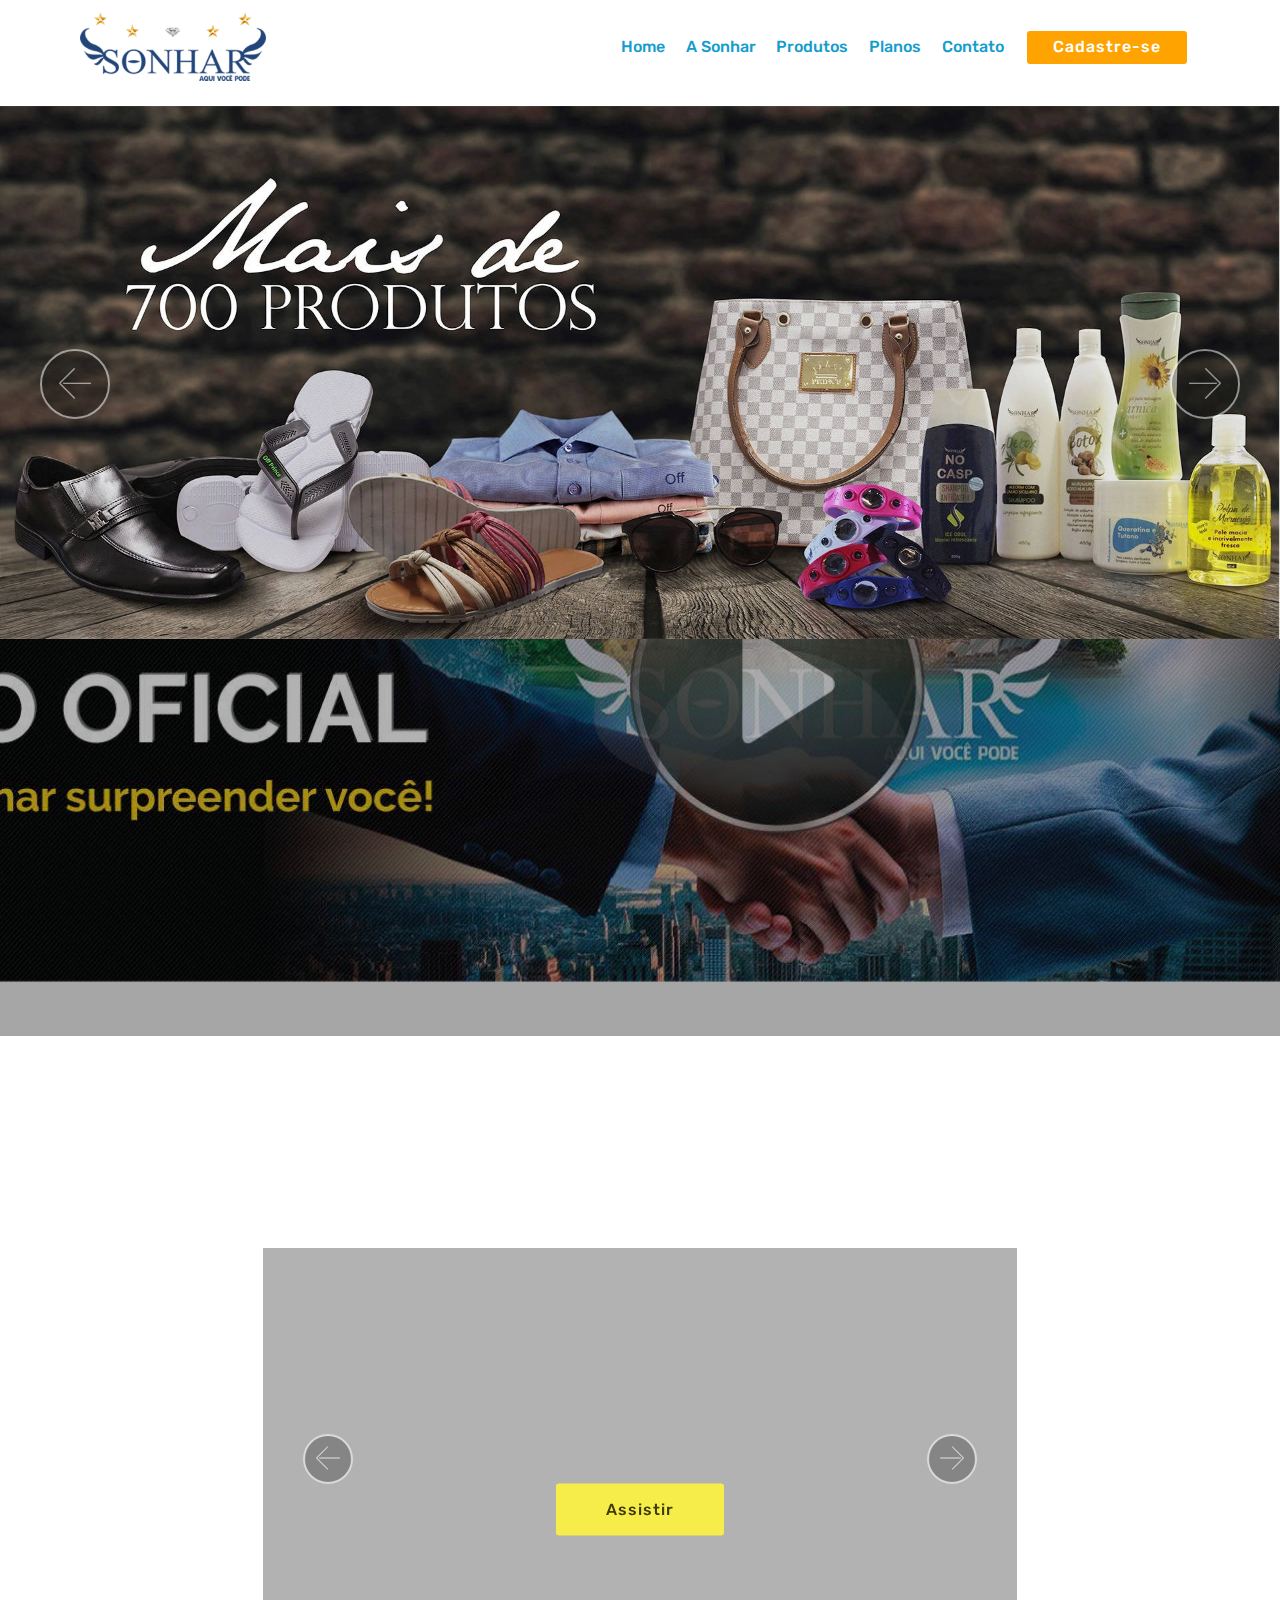
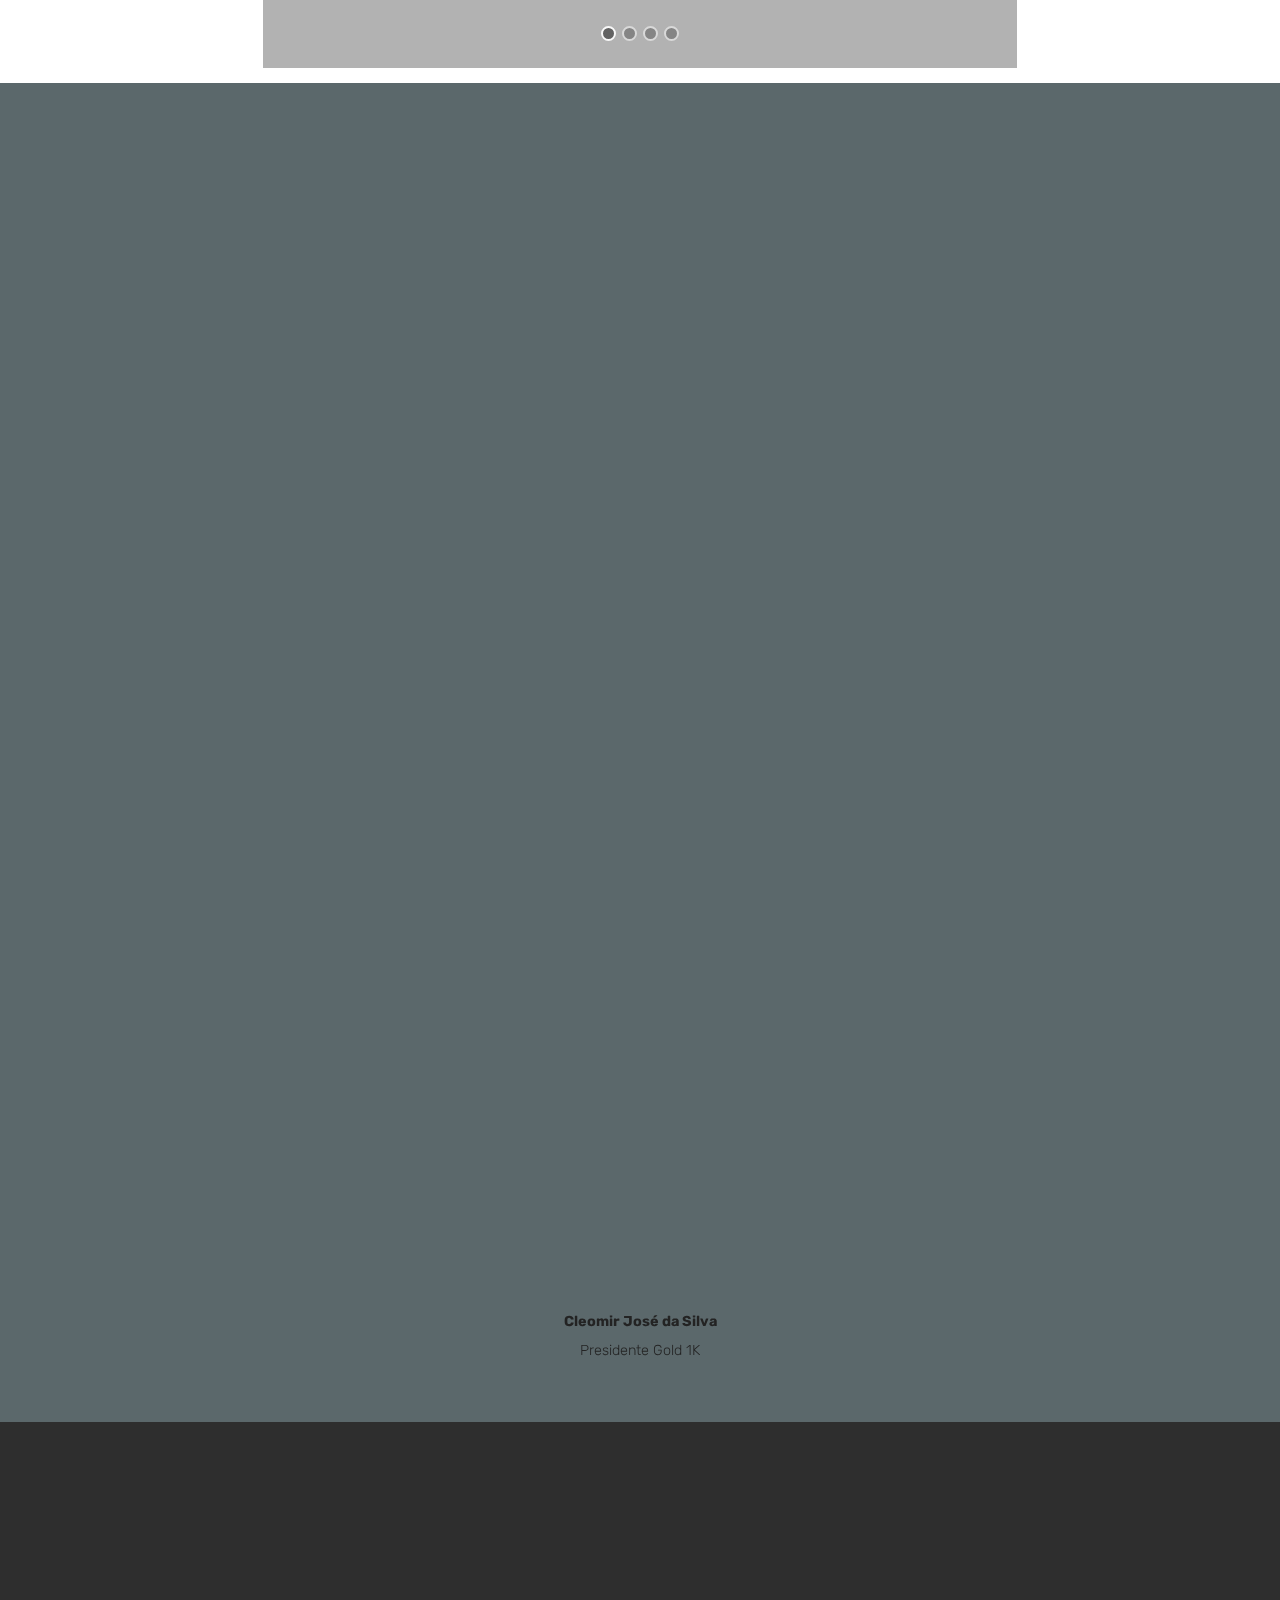
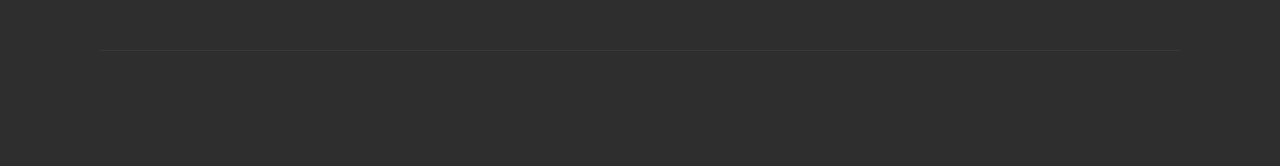
<file: index.html>
<!DOCTYPE html>
<html >
<head>
  <!-- Site made with Mobirise Website Builder v4.7.6, https://mobirise.com -->
  <meta charset="UTF-8">
  <meta http-equiv="X-UA-Compatible" content="IE=edge">
  <meta name="generator" content="Mobirise v4.7.6, mobirise.com">
  <meta name="viewport" content="width=device-width, initial-scale=1, minimum-scale=1">
  <link rel="shortcut icon" href="assets/images/favicon-128x139.png" type="image/x-icon">
  <meta name="description" content="">
  <title>Home</title>
  <link rel="stylesheet" href="assets/web/assets/mobirise-icons/mobirise-icons.css">
  <link rel="stylesheet" href="assets/tether/tether.min.css">
  <link rel="stylesheet" href="assets/bootstrap/css/bootstrap.min.css">
  <link rel="stylesheet" href="assets/bootstrap/css/bootstrap-grid.min.css">
  <link rel="stylesheet" href="assets/bootstrap/css/bootstrap-reboot.min.css">
  <link rel="stylesheet" href="assets/dropdown/css/style.css">
  <link rel="stylesheet" href="assets/animatecss/animate.min.css">
  <link rel="stylesheet" href="assets/socicon/css/styles.css">
  <link rel="stylesheet" href="assets/theme/css/style.css">
  <link rel="stylesheet" href="assets/mobirise/css/mbr-additional.css" type="text/css">
  
  
  
</head>
<body>
  <section class="menu cid-qVeOOsYQVQ" once="menu" id="menu1-0">

    

    <nav class="navbar navbar-expand beta-menu navbar-dropdown align-items-center navbar-fixed-top navbar-toggleable-sm">
        <button class="navbar-toggler navbar-toggler-right" type="button" data-toggle="collapse" data-target="#navbarSupportedContent" aria-controls="navbarSupportedContent" aria-expanded="false" aria-label="Toggle navigation">
            <div class="hamburger">
                <span></span>
                <span></span>
                <span></span>
                <span></span>
            </div>
        </button>
        <div class="menu-logo">
            <div class="navbar-brand">
                <span class="navbar-logo">
                    <a href="index.html">
                         <img src="assets/images/logo-sonhar-menor-1-304x128.png" alt="Sonhar" title="" style="height: 4.9rem;">
                    </a>
                </span>
                <span class="navbar-caption-wrap"><a class="navbar-caption text-primary display-4" href="https://mobirise.com"></a></span>
            </div>
        </div>
        <div class="collapse navbar-collapse" id="navbarSupportedContent">
            <ul class="navbar-nav nav-dropdown" data-app-modern-menu="true"><li class="nav-item">
                    <a class="nav-link link text-primary display-4" href="index.html">
                        
                        Home</a>
                </li><li class="nav-item"><a class="nav-link link text-primary display-4" href="page2.html">
                        
                        A Sonhar</a></li><li class="nav-item"><a class="nav-link link text-primary display-4" href="page5.html">
                        
                        Produtos</a></li><li class="nav-item"><a class="nav-link link text-primary display-4" href="page1.html">
                        
                        Planos</a></li>
                <li class="nav-item"><a class="nav-link link text-primary display-4" href="page3.html">
                        
                        Contato</a></li></ul>
            <div class="navbar-buttons mbr-section-btn"><a class="btn btn-sm btn-danger display-4" href="https://loja.savp.com.br/sualojaonline" target="_blank">
                    
                    Cadastre-se</a></div>
        </div>
    </nav>
</section>

<section class="engine"><a href="https://mobirise.me/k">develop free website</a></section><section class="mbr-section content4 cid-qVqMc5tz0S" id="content4-1s">

    

    <div class="container">
        <div class="media-container-row">
            <div class="title col-12 col-md-8">
                
                
                
            </div>
        </div>
    </div>
</section>

<section class="carousel slide cid-qVeTEnYjP9" data-interval="false" id="slider1-4">

    

    <div class="center large"><div class="mbr-slider slide carousel" data-pause="true" data-keyboard="false" data-ride="carousel" data-interval="5000"><div class="carousel-inner" role="listbox"><div class="carousel-item slider-fullscreen-image active" data-bg-video-slide="false" style="background-image: url(assets/images/700produtos-1920x800.jpg);"><div class="container container-slide"><div class="image_wrapper"><img src="assets/images/700produtos-1920x800.jpg"><div class="carousel-caption justify-content-center"><div class="col-10 align-center"></div></div></div></div></div><div class="carousel-item slider-fullscreen-image" data-bg-video-slide="false" style="background-image: url(assets/images/batom-1920x800.jpg);"><div class="container container-slide"><div class="image_wrapper"><img src="assets/images/batom-1920x800.jpg"><div class="carousel-caption justify-content-center"><div class="col-10 align-center"></div></div></div></div></div><div class="carousel-item slider-fullscreen-image" data-bg-video-slide="false" style="background-image: url(assets/images/pulseira-1920x800.jpg);"><div class="container container-slide"><div class="image_wrapper"><img src="assets/images/pulseira-1920x800.jpg"><div class="carousel-caption justify-content-center"><div class="col-10 align-center"></div></div></div></div></div><div class="carousel-item slider-fullscreen-image" data-bg-video-slide="false" style="background-image: url(assets/images/shampoo-1920x800.jpg);"><div class="container container-slide"><div class="image_wrapper"><img src="assets/images/shampoo-1920x800.jpg"><div class="carousel-caption justify-content-center"><div class="col-10 align-center"></div></div></div></div></div></div><a data-app-prevent-settings="" class="carousel-control carousel-control-prev" role="button" data-slide="prev" href="#slider1-4"><span aria-hidden="true" class="mbri-left mbr-iconfont"></span><span class="sr-only">Previous</span></a><a data-app-prevent-settings="" class="carousel-control carousel-control-next" role="button" data-slide="next" href="#slider1-4"><span aria-hidden="true" class="mbri-right mbr-iconfont"></span><span class="sr-only">Next</span></a></div></div>

</section>

<section class="header7 cid-qVeVpWqBs0 mbr-parallax-background" id="header7-5">

    

    <div class="mbr-overlay" style="opacity: 0.3; background-color: rgb(0, 0, 0);">
    </div>

    <div class="container">
        <div class="media-container-row">

            <div class="media-content align-right">
                
                <div class="mbr-section-text mbr-white pb-3">
                    
                </div>
                
            </div>

            <div class="mbr-figure" style="width: 140%;"><iframe class="mbr-embedded-video" src="https://www.youtube.com/embed/psiGQAPG0YI?rel=0&amp;amp;showinfo=0&amp;autoplay=0&amp;loop=0" width="1280" height="720" frameborder="0" allowfullscreen></iframe></div>

        </div>
    </div>
</section>

<section class="mbr-section content8 cid-qVeWXRItgr" id="content8-6">

    

    <div class="container">
        <div class="media-container-row title">
            <div class="col-12 col-md-8">
                <div class="mbr-section-btn align-center"><a class="btn btn-danger display-4" href="https://loja.savp.com.br/sualojaonline" target="_blank">Cadastre-se</a></div>
            </div>
        </div>
    </div>
</section>

<section class="mbr-section content4 cid-qVkTZylC27" id="content4-t">

    

    <div class="container">
        <div class="media-container-row">
            <div class="title col-12 col-md-8">
                <h2 class="align-center pb-3 mbr-fonts-style display-2">Fique informado</h2>
                
                
            </div>
        </div>
    </div>
</section>

<section class="carousel slide cid-qVkTLw6F6u" data-interval="false" id="slider2-s">

    
    <div class="container content-slider">
        <div class="content-slider-wrap">
            <div><div class="mbr-slider slide carousel" data-pause="true" data-keyboard="false" data-ride="carousel" data-interval="4000"><ol class="carousel-indicators"><li data-app-prevent-settings="" data-target="#slider2-s" class=" active" data-slide-to="0"></li><li data-app-prevent-settings="" data-target="#slider2-s" data-slide-to="1"></li><li data-app-prevent-settings="" data-target="#slider2-s" data-slide-to="2"></li><li data-app-prevent-settings="" data-target="#slider2-s" data-slide-to="3"></li></ol><div class="carousel-inner" role="listbox"><div class="carousel-item slider-fullscreen-image active" data-bg-video-slide="https://www.youtube.com/watch?v=eb6m8Vuk6EU"><div class="mbr-overlay" style="opacity: 0.3;"></div><div class="container container-slide"><div class="image_wrapper"><img src="assets/images/1.jpg" style="opacity: 0;"><div class="carousel-caption justify-content-center"><div class="col-10 align-center"><h2 class="mbr-fonts-style display-2">&nbsp; &nbsp; &nbsp; &nbsp; &nbsp; &nbsp; &nbsp; &nbsp; &nbsp; &nbsp; &nbsp; &nbsp; &nbsp; &nbsp; &nbsp; &nbsp; &nbsp; &nbsp; &nbsp; &nbsp; &nbsp; &nbsp; &nbsp; &nbsp; &nbsp; &nbsp; &nbsp; &nbsp; &nbsp; &nbsp; &nbsp; &nbsp; &nbsp; &nbsp; &nbsp; &nbsp; &nbsp; &nbsp; &nbsp; &nbsp; &nbsp;</h2><div class="mbr-section-btn" buttons="0"><a class="btn  btn-success display-4" href="page4.html">Assistir</a> </div></div></div></div></div></div><div class="carousel-item slider-fullscreen-image" data-bg-video-slide="https://www.youtube.com/watch?v=gjVjDHPKEx0"><div class="container container-slide"><div class="image_wrapper"><img src="assets/images/2.jpg" style="opacity: 0;"><div class="carousel-caption justify-content-center"><div class="col-10 align-center"><h2 class="mbr-fonts-style display-2">&nbsp; &nbsp; &nbsp; &nbsp; &nbsp; &nbsp; &nbsp; &nbsp; &nbsp; &nbsp; &nbsp; &nbsp; &nbsp; &nbsp; &nbsp; &nbsp; &nbsp; &nbsp; &nbsp; &nbsp; &nbsp; &nbsp; &nbsp; &nbsp; &nbsp; &nbsp; &nbsp; &nbsp; &nbsp; &nbsp; &nbsp; &nbsp; &nbsp; &nbsp; &nbsp; &nbsp; &nbsp; &nbsp; &nbsp; &nbsp; &nbsp;</h2><div class="mbr-section-btn" buttons="0"><a class="btn  display-4 btn-success" href="page4.html">Assistir</a> </div></div></div></div></div></div><div class="carousel-item slider-fullscreen-image" data-bg-video-slide="https://www.youtube.com/watch?v=iblFzfLyViM"><div class="container container-slide"><div class="image_wrapper"><img src="assets/images/3.jpg" style="opacity: 0;"><div class="carousel-caption justify-content-center"><div class="col-10 align-center"><h2 class="mbr-fonts-style display-2">MAIS SEGURANÇA EM SEUS PEDIDOS
</h2></div></div></div></div></div><div class="carousel-item slider-fullscreen-image" data-bg-video-slide="https://www.youtube.com/watch?v=h0G0cXSZ6_0"><div class="mbr-overlay"></div><div class="container container-slide"><div class="image_wrapper"><img src="assets/images/3.jpg" style="opacity: 0;"><div class="carousel-caption justify-content-center"><div class="col-10 align-center"><h2 class="mbr-fonts-style display-2">Bônus Elite
</h2><div class="mbr-section-btn" buttons="0"><a class="btn display-4 btn-success" href="page4.html">Assistir</a> </div></div></div></div></div></div></div><a data-app-prevent-settings="" class="carousel-control carousel-control-prev" role="button" data-slide="prev" href="#slider2-s"><span aria-hidden="true" class="mbri-left mbr-iconfont"></span><span class="sr-only">Previous</span></a><a data-app-prevent-settings="" class="carousel-control carousel-control-next" role="button" data-slide="next" href="#slider2-s"><span aria-hidden="true" class="mbri-right mbr-iconfont"></span><span class="sr-only">Next</span></a></div></div> 
        </div>
    </div>
</section>

<section class="carousel slide testimonials-slider cid-qVi7XfoiWh" id="testimonials-slider1-f">
    
    

    

    <div class="container text-center">
        <h2 class="pb-5 mbr-fonts-style display-2">
            O que falam sobre a Sonhar</h2>

        <div class="carousel slide" data-ride="carousel" role="listbox">
            <div class="carousel-inner">
                
                
            <div class="carousel-item">
                    <div class="user col-md-8">
                        <div class="user_image">
                            <img src="assets/images/cleomir-1-400x405.jpg" alt="" title="">
                        </div>
                        <div class="user_text pb-3">
                            <p class="mbr-fonts-style display-7">
                                O objetivo desse depoimento é agradecimento. Por que agradecimento? Porque nos últimos dias a gente bateu mais uma meta na empresa e se graduou Presidente Gold. Passamos já da meta tão sonhada que é diamante, a qual todo mundo deseja. Graças a Deus conseguimos alcançar essa meta e ainda passar um pouco. Graças a Deus hoje já somos Presidente Gold. Quero agradecer a Deus por ter colocado essa empresa na nossa vida, agradecer o presidente da empresa Thiago Martins por Deus ter iluminado a cabeça dele pra ter feito esse negócio pra gente ganhar muito dinheiro. Começamos como uma renda extra e, graças a Deus, como todos vocês que acompanham nosso trabalho já sabem, hoje essa é minha renda principal e ainda muito boa. Também agradeço a toda nossa equipe que tem se dedicado muito, e está conquistando seus objetivos também, com a sua renda extra revendendo os produtos. Nossa equipe já passa de 35 mil revendedores ativos. E esse sucesso todo a gente deve também a vocês, porque se vocês não acreditassem no projeto, não adiantaria eu ter me sacrificado tanto, fazendo divulgação. Se vocês não acreditassem e também não estivessem se dedicando, se empenhando, a gente também não teria conquistado. Tem gente que chega a ganhar de mil e quinhentos a três mil reais já no primeiro mês. A gente vê que muitos estão se qualificando rápido, porque está cada vez mais fácil trabalhar com a Sonhar, muitas pessoas estão conquistando seus objetivos, realizando sonhos, comprando casa, carro, viajando, tendo uma vida muito melhor com a sua família, tanto no lazer, quanto na vida profissional. Agradeço também aos mentores, Rony Martins e Marcelo Andreo, top líderes de verdade em quem me espelhei muito e peguei algumas dicas. Uma coisa eu tenho para falar aos revendedores, a Sonhar exige muito pouco, como tudo na vida, aqui na empresa a gente sabe que também terá problemas, mas se vocês querem conquistar alguma coisa de verdade em suas vidas, então foquem em apenas um objetivo por vez, e esse objetivo deve ser acompanhado com garra, determinação, vontade, e principalmente fé em Deus e muito trabalho, assim você vai passar pelas dificuldades e problemas e vai chegar lá. Vou fazer dois anos de marketing Sonhar agora em dezembro de 2017, e graças a Deus em apenas 2 anos, com humildade e seriedade conseguimos chegar a esse patamar e falo para todos, não adianta querermos passar por cima dos outros, pensar que somos a última bolacha do pacote, porque não somos. Aqui todo mundo é igual, hoje sou presidente gold, mas comecei como revendedor como todos. Não tinha dinheiro para investir, então eu fiz um empréstimo no banco de R$ 250,00 para pagar a ativação e fazer uma comprinha e graças a Deus deu no que deu. A gente está financeiramente muito bem. A cada mês que passa aumenta o volume de compras e não é porque cheguei a Presidente Gold que vou abandonar os grupos, o suporte a vocês e a empresa. Continuarei focado e trazendo novas pessoas. Estamos no início de um grande projeto, a Sonhar ainda tem muito, mas muito mercado para crescer. E esse é o meu toque para vocês, não desistam nos primeiros obstáculos que vocês terão pela frente, se desistirem daqui a um, dois ou três anos, verão o tempo que perderam desse projeto fantástico que é a Sonhar aqui você pode, a empresa que mudou a minha vida num tempo muito curto, realmente eu não pensei que chegaria nem a metade de onde estou hoje, para vocês verem o quanto vocês também podem conquistar com a Sonhar, se vocês se dedicarem. 
                            </p>
                        </div>
                        <div class="user_name mbr-bold pb-2 mbr-fonts-style display-7">
                            Cleomir José da Silva</div>
                        <div class="user_desk mbr-light mbr-fonts-style display-7">Presidente Gold 1K</div>
                    </div>
                </div><div class="carousel-item">
                    <div class="user col-md-8">
                        <div class="user_image">
                            <img src="assets/images/rony-3-250x250.jpg" alt="" title="">
                        </div>
                        <div class="user_text pb-3">
                            <p class="mbr-fonts-style display-7">
                                Olá sou Rony, de Andradina interior de São Paulo, antes de conhecer a Sonhar trabalhava no tradicional. Acordava às 5 horas da manhã, pegava ônibus, levava uma hora de viagem até chegar a usina, alimentação péssima na lavoura de cana, às vezes nem dava tempo de almoçar, muita responsabilidade e pouco salário, geralmente a maioria dos empregos tradicionais são assim, me dedicava muito gostava de fazer o que fazia. Preparava os tratores no campo, para que andassem por sinal via satélite apenas com comando do operador, "o trator andava sozinho na lavoura”, ganhava de 1.500 a 2.000 reais, não era o salário adequado para o que eu fazia, era um desvio de função, técnico de rtk ganha mais ou menos de 4 a 6 mil, e eu estava insatisfeito com o salário porque ja estava a 4 anos trabalhando na mesma empresa e nada de remuneração adequada, então pedi para dar baixa na minha carteira. Na 1 semana que já estava desempregado, vi um anúncio na internet, comprei 20 camisetas básicas, isso em setembro de 2014, vendi tudo praticamente em 48 horas, fiz mais investimentos, comprei mais produtos para vender e aos poucos foi crescendo meu estoque, tudo que eu vendia eu investia em mais mercadorias, pois tinha o seguro-desemprego que dava para aguentar as pontas em questão das contas do mês. Um mês depois, comecei fazer o marketing multinível. Antes de conhecer a Sonhar, não tinha muitas condições pra comer uma comida diferente, uma pizza, um churrasco, vim de família humilde sempre tudo regrado, certinho, apenas as contas básicas. Enfim após conhecer a Sonhar, comecei a comprar e vender por um mês, depois formar equipe e aí pude ver que essa era uma oportunidade de mudar de vida . Hoje, tenho uma loja com 50 mil em mercadorias e uma ótima equipe com mais de 105 mil revendedores. Aqui você também pode!
                            </p>
                        </div>
                        <div class="user_name mbr-bold pb-2 mbr-fonts-style display-7">Rony Martins</div>
                        <div class="user_desk mbr-light mbr-fonts-style display-7">Presidente Imperial 2k</div>
                    </div>
                </div></div>

            <div class="carousel-controls">
                <a class="carousel-control-prev" role="button" data-slide="prev">
                  <span aria-hidden="true" class="mbri-arrow-prev mbr-iconfont"></span>
                  <span class="sr-only">Previous</span>
                </a>
                
                <a class="carousel-control-next" role="button" data-slide="next">
                  <span aria-hidden="true" class="mbri-arrow-next mbr-iconfont"></span>
                  <span class="sr-only">Next</span>
                </a>
            </div>
        </div>
    </div>
</section>

<section class="cid-qVktkN7Dyv" id="footer1-k">

    

    

    <div class="container">
        <div class="media-container-row content text-white">
            <div class="col-12 col-md-3">
                <div class="media-wrap">
                    <a href="index.html">
                        <img src="assets/images/logo-sonhar-menor2-192x81.png" alt="Mobirise" title="">
                    </a>
                </div>
            </div>
            <div class="col-12 col-md-3 mbr-fonts-style display-7">
                <h5 class="pb-3">
                    Endereço</h5>
                <p class="mbr-text"><br>Av. José da Costa, 1911  
<br>Jd. Aroeira Jaboticabal
<br>
<br></p>
            </div>
            <div class="col-12 col-md-3 mbr-fonts-style display-7">
                <h5 class="pb-3">
                    Contatos</h5>
                <p class="mbr-text">
                    Email:<br>sonhar.revenda@gmail.com<br></p>
            </div>
            <div class="col-12 col-md-3 mbr-fonts-style display-7">
                <h5 class="pb-3">
                    Links
                </h5>
                <p class="mbr-text"><a href="https://loja.savp.com.br/sualojaonline" target="_blank">Cadastre-se</a><br></p>
            </div>
        </div>
        <div class="footer-lower">
            <div class="media-container-row">
                <div class="col-sm-12">
                    <hr>
                </div>
            </div>
            <div class="media-container-row mbr-white">
                <div class="col-sm-6 copyright">
                    <p class="mbr-text mbr-fonts-style display-7">
                        © Copyright 2018 Sonhar Revendedores</p>
                </div>
                <div class="col-md-6">
                    <div class="social-list align-right">
                        <div class="soc-item">
                            <a href="https://fb.me/SonharRevendedores" target="_blank">
                                <span class="mbr-iconfont mbr-iconfont-social socicon-facebook socicon"></span>
                            </a>
                        </div>
                        
                        
                        
                        
                        
                    </div>
                </div>
            </div>
        </div>
    </div>
</section>


  <script src="assets/web/assets/jquery/jquery.min.js"></script>
  <script src="assets/popper/popper.min.js"></script>
  <script src="assets/tether/tether.min.js"></script>
  <script src="assets/bootstrap/js/bootstrap.min.js"></script>
  <script src="assets/smoothscroll/smooth-scroll.js"></script>
  <script src="assets/dropdown/js/script.min.js"></script>
  <script src="assets/touchswipe/jquery.touch-swipe.min.js"></script>
  <script src="assets/ytplayer/jquery.mb.ytplayer.min.js"></script>
  <script src="assets/vimeoplayer/jquery.mb.vimeo_player.js"></script>
  <script src="assets/mbr-testimonials-slider/mbr-testimonials-slider.js"></script>
  <script src="assets/bootstrapcarouselswipe/bootstrap-carousel-swipe.js"></script>
  <script src="assets/parallax/jarallax.min.js"></script>
  <script src="assets/viewportchecker/jquery.viewportchecker.js"></script>
  <script src="assets/theme/js/script.js"></script>
  <script src="assets/slidervideo/script.js"></script>
  
  
 <div id="scrollToTop" class="scrollToTop mbr-arrow-up"><a style="text-align: center;"><i></i></a></div>
    <input name="animation" type="hidden">
  </body>
</html>
</file>
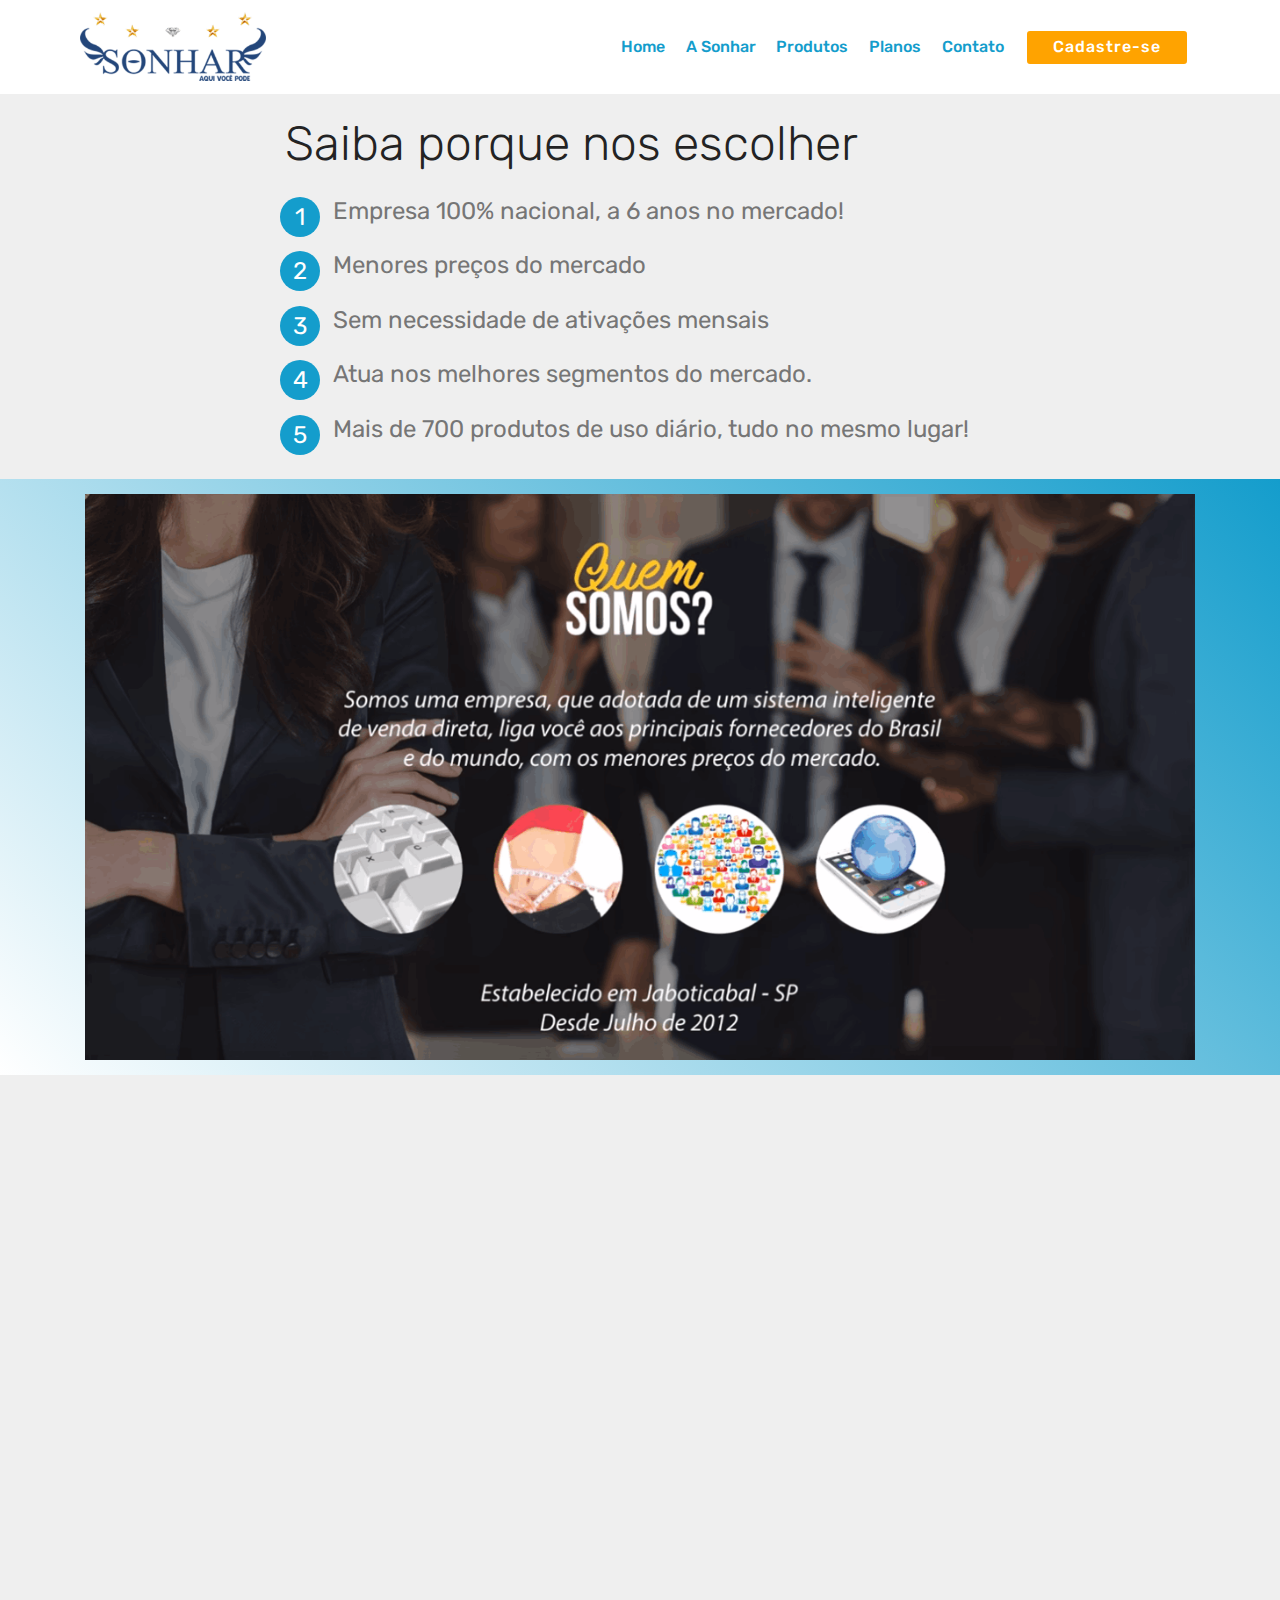
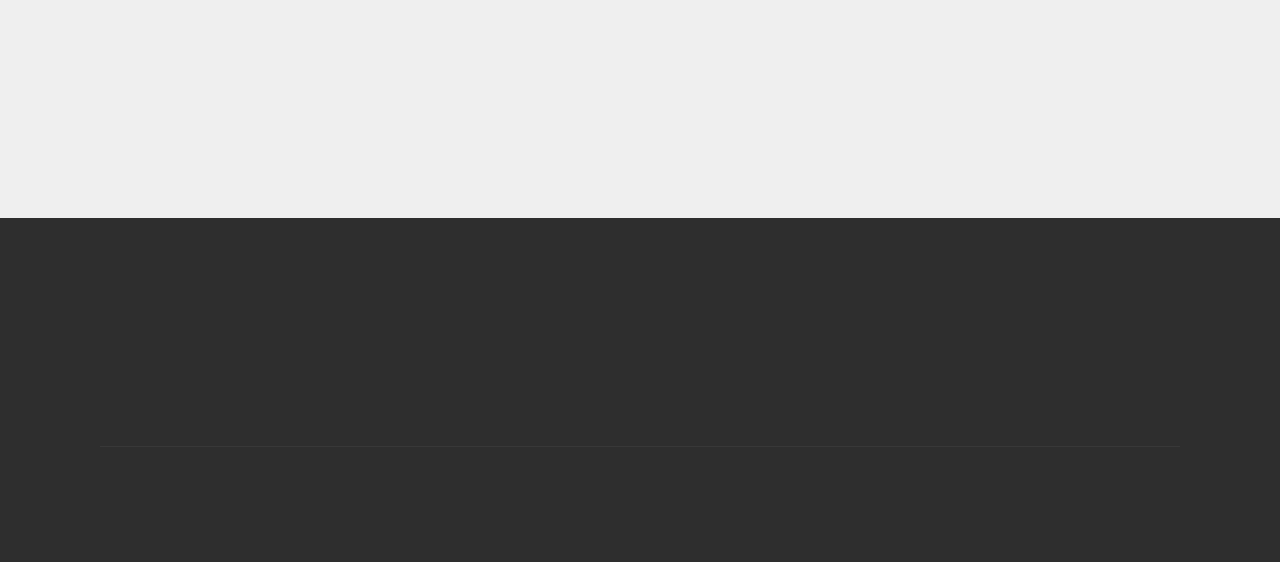
<file: page2.html>
<!DOCTYPE html>
<html >
<head>
  <!-- Site made with Mobirise Website Builder v4.7.6, https://mobirise.com -->
  <meta charset="UTF-8">
  <meta http-equiv="X-UA-Compatible" content="IE=edge">
  <meta name="generator" content="Mobirise v4.7.6, mobirise.com">
  <meta name="viewport" content="width=device-width, initial-scale=1, minimum-scale=1">
  <link rel="shortcut icon" href="assets/images/favicon-128x139.png" type="image/x-icon">
  <meta name="description" content="Web Page Maker Description">
  <title>A Sonhar</title>
  <link rel="stylesheet" href="assets/tether/tether.min.css">
  <link rel="stylesheet" href="assets/bootstrap/css/bootstrap.min.css">
  <link rel="stylesheet" href="assets/bootstrap/css/bootstrap-grid.min.css">
  <link rel="stylesheet" href="assets/bootstrap/css/bootstrap-reboot.min.css">
  <link rel="stylesheet" href="assets/socicon/css/styles.css">
  <link rel="stylesheet" href="assets/dropdown/css/style.css">
  <link rel="stylesheet" href="assets/animatecss/animate.min.css">
  <link rel="stylesheet" href="assets/theme/css/style.css">
  <link rel="stylesheet" href="assets/mobirise/css/mbr-additional.css" type="text/css">
  
  
  
</head>
<body>
  <section class="menu cid-qVeOOsYQVQ" once="menu" id="menu1-u">

    

    <nav class="navbar navbar-expand beta-menu navbar-dropdown align-items-center navbar-fixed-top navbar-toggleable-sm">
        <button class="navbar-toggler navbar-toggler-right" type="button" data-toggle="collapse" data-target="#navbarSupportedContent" aria-controls="navbarSupportedContent" aria-expanded="false" aria-label="Toggle navigation">
            <div class="hamburger">
                <span></span>
                <span></span>
                <span></span>
                <span></span>
            </div>
        </button>
        <div class="menu-logo">
            <div class="navbar-brand">
                <span class="navbar-logo">
                    <a href="index.html">
                         <img src="assets/images/logo-sonhar-menor-1-304x128.png" alt="Sonhar" title="" style="height: 4.9rem;">
                    </a>
                </span>
                <span class="navbar-caption-wrap"><a class="navbar-caption text-primary display-4" href="https://mobirise.com"></a></span>
            </div>
        </div>
        <div class="collapse navbar-collapse" id="navbarSupportedContent">
            <ul class="navbar-nav nav-dropdown" data-app-modern-menu="true"><li class="nav-item">
                    <a class="nav-link link text-primary display-4" href="index.html">
                        
                        Home</a>
                </li><li class="nav-item"><a class="nav-link link text-primary display-4" href="page2.html">
                        
                        A Sonhar</a></li><li class="nav-item"><a class="nav-link link text-primary display-4" href="page5.html">
                        
                        Produtos</a></li><li class="nav-item"><a class="nav-link link text-primary display-4" href="page1.html">
                        
                        Planos</a></li>
                <li class="nav-item"><a class="nav-link link text-primary display-4" href="page3.html">
                        
                        Contato</a></li></ul>
            <div class="navbar-buttons mbr-section-btn"><a class="btn btn-sm btn-danger display-4" href="https://loja.savp.com.br/sualojaonline" target="_blank">
                    
                    Cadastre-se</a></div>
        </div>
    </nav>
</section>

<section class="engine"><a href="https://mobirise.me">Mobirise</a></section><section class="mbr-section content4 cid-qVtvWUseX0" id="content4-1u">

    

    <div class="container">
        <div class="media-container-row">
            <div class="title col-12 col-md-8">
                <h2 class="align-center pb-3 mbr-fonts-style display-2">Saiba porque nos escolher
</h2>
                
                
            </div>
        </div>
    </div>
</section>

<section class="mbr-section article content11 cid-qVkWcSw0j3" id="content11-x">
     

    <div class="container">
        <div class="media-container-row">
            <div class="mbr-text counter-container col-12 col-md-8 mbr-fonts-style display-5">
                <ol>
                    <li>Empresa 100% nacional, a 6 anos no mercado!<br></li><li>Menores preços do mercado
</li><li>Sem necessidade de ativações mensais
</li><li>Atua nos melhores segmentos do mercado.
</li><li>Mais de 700 produtos de uso diário, tudo no mesmo lugar!</li>
                </ol>
            </div>
        </div>
    </div>
</section>

<section class="cid-qVtfU1LLSS" id="image2-1t">

    

    <figure class="mbr-figure container">
        <div class="image-block" style="width: 100%;">
            <img src="assets/images/quem-somos-1264x645.png" alt="Mobirise" title="">
            
        </div>
    </figure>
</section>

<section class="cid-qVkWL8CY3d" id="image3-y">

    

    <figure class="mbr-figure container">
            <div class="image-block" style="width: 80%;">
                <img src="assets/images/vantagens-1125x789.png" width="1400" alt="Mobirise" title="">
                
            </div>
    </figure>
</section>

<section class="cid-qVkYYShe6E" id="footer1-16">

    

    

    <div class="container">
        <div class="media-container-row content text-white">
            <div class="col-12 col-md-3">
                <div class="media-wrap">
                    <a href="index.html">
                        <img src="assets/images/logo-sonhar-menor2-192x81.png" alt="Mobirise" title="">
                    </a>
                </div>
            </div>
            <div class="col-12 col-md-3 mbr-fonts-style display-7">
                <h5 class="pb-3">
                    Endereço</h5>
                <p class="mbr-text"><br>Av. José da Costa, 1911  
<br>Jd. Aroeira Jaboticabal
<br>
<br></p>
            </div>
            <div class="col-12 col-md-3 mbr-fonts-style display-7">
                <h5 class="pb-3">
                    Contatos</h5>
                <p class="mbr-text">
                    Email:<br>sonhar.revenda@gmail.com<br></p>
            </div>
            <div class="col-12 col-md-3 mbr-fonts-style display-7">
                <h5 class="pb-3">
                    Links
                </h5>
                <p class="mbr-text"><a href="https://loja.savp.com.br/sualojaonline" target="_blank">Cadastre-se</a><br></p>
            </div>
        </div>
        <div class="footer-lower">
            <div class="media-container-row">
                <div class="col-sm-12">
                    <hr>
                </div>
            </div>
            <div class="media-container-row mbr-white">
                <div class="col-sm-6 copyright">
                    <p class="mbr-text mbr-fonts-style display-7">
                        © Copyright 2018 Sonhar Revendedores</p>
                </div>
                <div class="col-md-6">
                    <div class="social-list align-right">
                        <div class="soc-item">
                            <a href="https://fb.me/SonharRevendedores" target="_blank">
                                <span class="mbr-iconfont mbr-iconfont-social socicon-facebook socicon"></span>
                            </a>
                        </div>
                        
                        
                        
                        
                        
                    </div>
                </div>
            </div>
        </div>
    </div>
</section>


  <script src="assets/web/assets/jquery/jquery.min.js"></script>
  <script src="assets/popper/popper.min.js"></script>
  <script src="assets/tether/tether.min.js"></script>
  <script src="assets/bootstrap/js/bootstrap.min.js"></script>
  <script src="assets/viewportchecker/jquery.viewportchecker.js"></script>
  <script src="assets/dropdown/js/script.min.js"></script>
  <script src="assets/touchswipe/jquery.touch-swipe.min.js"></script>
  <script src="assets/smoothscroll/smooth-scroll.js"></script>
  <script src="assets/theme/js/script.js"></script>
  
  
 <div id="scrollToTop" class="scrollToTop mbr-arrow-up"><a style="text-align: center;"><i></i></a></div>
    <input name="animation" type="hidden">
  </body>
</html>
</file>
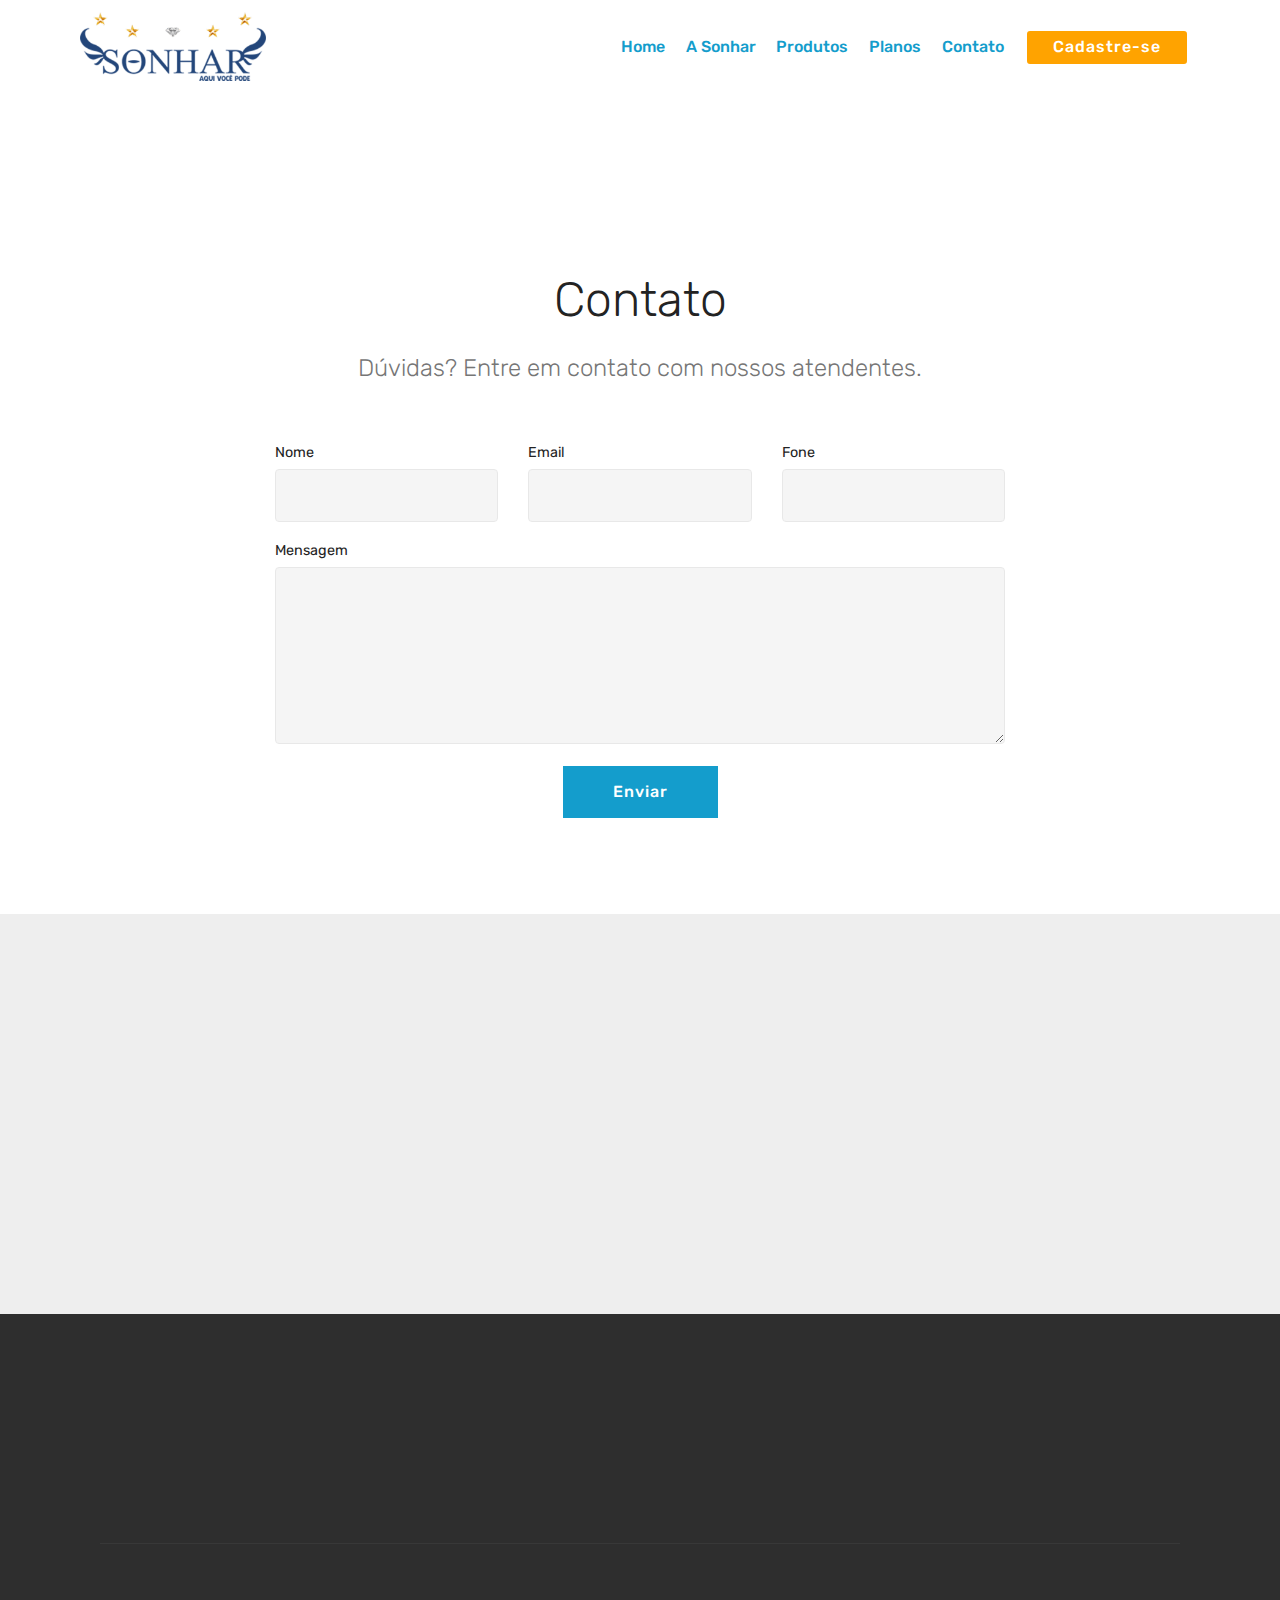
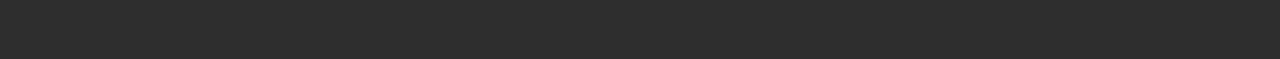
<file: page3.html>
<!DOCTYPE html>
<html >
<head>
  <!-- Site made with Mobirise Website Builder v4.7.6, https://mobirise.com -->
  <meta charset="UTF-8">
  <meta http-equiv="X-UA-Compatible" content="IE=edge">
  <meta name="generator" content="Mobirise v4.7.6, mobirise.com">
  <meta name="viewport" content="width=device-width, initial-scale=1, minimum-scale=1">
  <link rel="shortcut icon" href="assets/images/favicon-128x139.png" type="image/x-icon">
  <meta name="description" content="Site Builder Description">
  <title>Contato</title>
  <link rel="stylesheet" href="assets/tether/tether.min.css">
  <link rel="stylesheet" href="assets/bootstrap/css/bootstrap.min.css">
  <link rel="stylesheet" href="assets/bootstrap/css/bootstrap-grid.min.css">
  <link rel="stylesheet" href="assets/bootstrap/css/bootstrap-reboot.min.css">
  <link rel="stylesheet" href="assets/socicon/css/styles.css">
  <link rel="stylesheet" href="assets/animatecss/animate.min.css">
  <link rel="stylesheet" href="assets/dropdown/css/style.css">
  <link rel="stylesheet" href="assets/theme/css/style.css">
  <link rel="stylesheet" href="assets/mobirise/css/mbr-additional.css" type="text/css">
  
  
  
</head>
<body>
  <section class="menu cid-qVeOOsYQVQ" once="menu" id="menu1-z">

    

    <nav class="navbar navbar-expand beta-menu navbar-dropdown align-items-center navbar-fixed-top navbar-toggleable-sm">
        <button class="navbar-toggler navbar-toggler-right" type="button" data-toggle="collapse" data-target="#navbarSupportedContent" aria-controls="navbarSupportedContent" aria-expanded="false" aria-label="Toggle navigation">
            <div class="hamburger">
                <span></span>
                <span></span>
                <span></span>
                <span></span>
            </div>
        </button>
        <div class="menu-logo">
            <div class="navbar-brand">
                <span class="navbar-logo">
                    <a href="index.html">
                         <img src="assets/images/logo-sonhar-menor-1-304x128.png" alt="Sonhar" title="" style="height: 4.9rem;">
                    </a>
                </span>
                <span class="navbar-caption-wrap"><a class="navbar-caption text-primary display-4" href="https://mobirise.com"></a></span>
            </div>
        </div>
        <div class="collapse navbar-collapse" id="navbarSupportedContent">
            <ul class="navbar-nav nav-dropdown" data-app-modern-menu="true"><li class="nav-item">
                    <a class="nav-link link text-primary display-4" href="index.html">
                        
                        Home</a>
                </li><li class="nav-item"><a class="nav-link link text-primary display-4" href="page2.html">
                        
                        A Sonhar</a></li><li class="nav-item"><a class="nav-link link text-primary display-4" href="page5.html">
                        
                        Produtos</a></li><li class="nav-item"><a class="nav-link link text-primary display-4" href="page1.html">
                        
                        Planos</a></li>
                <li class="nav-item"><a class="nav-link link text-primary display-4" href="page3.html">
                        
                        Contato</a></li></ul>
            <div class="navbar-buttons mbr-section-btn"><a class="btn btn-sm btn-danger display-4" href="https://loja.savp.com.br/sualojaonline" target="_blank">
                    
                    Cadastre-se</a></div>
        </div>
    </nav>
</section>

<section class="engine"><a href="https://mobirise.me/d">free site maker</a></section><section class="mbr-section article content1 cid-qVkXySaOxa" id="content1-13">
    
     

    <div class="container">
        <div class="media-container-row">
            <div class="mbr-text col-12 col-md-8 mbr-fonts-style display-7"></div>
        </div>
    </div>
</section>

<section class="mbr-section form1 cid-qVkXtoC1zb" id="form1-12">

    

    
    <div class="container">
        <div class="row justify-content-center">
            <div class="title col-12 col-lg-8">
                <h2 class="mbr-section-title align-center pb-3 mbr-fonts-style display-2">
                    Contato</h2>
                <h3 class="mbr-section-subtitle align-center mbr-light pb-3 mbr-fonts-style display-5">
                    Dúvidas? Entre em contato com nossos atendentes.</h3>
            </div>
        </div>
    </div>
    <div class="container">
        <div class="row justify-content-center">
            <div class="media-container-column col-lg-8" data-form-type="formoid">
                    <div data-form-alert="" hidden="">Mensagem enviada com sucesso! Entraremos em contato em breve.</div>
            
                    <form class="mbr-form" action="https://mobirise.com/" method="post" data-form-title="Mobirise Form"><input type="hidden" name="email" data-form-email="true" value="iUAPR4ICTsxG2JgIwO4+LvhNsqlMRMe7Jb7qygp202Nu3/T7+pf6Ul6z8MsbmdNW85E6MMjOH455SjJGUmjgJl1PhvedrDJg4zVcIL+3s3tVImqXcaKiuys6W/UhQIjJ" data-form-field="Email">
                        <div class="row row-sm-offset">
                            <div class="col-md-4 multi-horizontal" data-for="name">
                                <div class="form-group">
                                    <label class="form-control-label mbr-fonts-style display-7" for="name-form1-12">Nome</label>
                                    <input type="text" class="form-control" name="name" data-form-field="Name" required="" id="name-form1-12">
                                </div>
                            </div>
                            <div class="col-md-4 multi-horizontal" data-for="email">
                                <div class="form-group">
                                    <label class="form-control-label mbr-fonts-style display-7" for="email-form1-12">Email</label>
                                    <input type="email" class="form-control" name="email" data-form-field="Email" required="" id="email-form1-12">
                                </div>
                            </div>
                            <div class="col-md-4 multi-horizontal" data-for="phone">
                                <div class="form-group">
                                    <label class="form-control-label mbr-fonts-style display-7" for="phone-form1-12">Fone</label>
                                    <input type="tel" class="form-control" name="phone" data-form-field="Phone" id="phone-form1-12">
                                </div>
                            </div>
                        </div>
                        <div class="form-group" data-for="message">
                            <label class="form-control-label mbr-fonts-style display-7" for="message-form1-12">Mensagem</label>
                            <textarea type="text" class="form-control" name="message" rows="7" data-form-field="Message" id="message-form1-12"></textarea>
                        </div>
            
                        <span class="input-group-btn"><button href="" type="submit" class="btn btn-primary btn-form display-4">Enviar</button></span>
                    </form>
            </div>
        </div>
    </div>
</section>

<section class="map1 cid-qVkXrLX80T" id="map1-11">

     

    <div class="google-map"><iframe frameborder="0" style="border:0" src="https://www.google.com/maps/embed/v1/place?key=AIzaSyA0Dx_boXQiwvdz8sJHoYeZNVTdoWONYkU&amp;q=place_id:ChIJC540DoFsuZQRYhO2yqPPyS0" allowfullscreen=""></iframe></div>
</section>

<section class="cid-qVkYVUZ1Jj" id="footer1-15">

    

    

    <div class="container">
        <div class="media-container-row content text-white">
            <div class="col-12 col-md-3">
                <div class="media-wrap">
                    <a href="index.html">
                        <img src="assets/images/logo-sonhar-menor2-249x105.png" alt="Mobirise" title="">
                    </a>
                </div>
            </div>
            <div class="col-12 col-md-3 mbr-fonts-style display-7">
                <h5 class="pb-3">
                    Endereço</h5>
                <p class="mbr-text"><br>Av. José da Costa, 1911  
<br>Jd. Aroeira Jaboticabal
<br>
<br></p>
            </div>
            <div class="col-12 col-md-3 mbr-fonts-style display-7">
                <h5 class="pb-3">
                    Contatos</h5>
                <p class="mbr-text">
                    Email:<br>sonhar.revenda@gmail.com<br></p>
            </div>
            <div class="col-12 col-md-3 mbr-fonts-style display-7">
                <h5 class="pb-3">
                    Links
                </h5>
                <p class="mbr-text"><a href="https://loja.savp.com.br/sualojaonline" target="_blank">Cadastre-se</a><br></p>
            </div>
        </div>
        <div class="footer-lower">
            <div class="media-container-row">
                <div class="col-sm-12">
                    <hr>
                </div>
            </div>
            <div class="media-container-row mbr-white">
                <div class="col-sm-6 copyright">
                    <p class="mbr-text mbr-fonts-style display-7">
                        © Copyright 2018 Sonhar Revendedores</p>
                </div>
                <div class="col-md-6">
                    <div class="social-list align-right">
                        <div class="soc-item">
                            <a href="https://fb.me/SonharRevendedores" target="_blank">
                                <span class="mbr-iconfont mbr-iconfont-social socicon-facebook socicon"></span>
                            </a>
                        </div>
                        
                        
                        
                        
                        
                    </div>
                </div>
            </div>
        </div>
    </div>
</section>


  <script src="assets/web/assets/jquery/jquery.min.js"></script>
  <script src="assets/popper/popper.min.js"></script>
  <script src="assets/tether/tether.min.js"></script>
  <script src="assets/bootstrap/js/bootstrap.min.js"></script>
  <script src="assets/smoothscroll/smooth-scroll.js"></script>
  <script src="assets/viewportchecker/jquery.viewportchecker.js"></script>
  <script src="assets/dropdown/js/script.min.js"></script>
  <script src="assets/touchswipe/jquery.touch-swipe.min.js"></script>
  <script src="assets/theme/js/script.js"></script>
  <script src="assets/formoid/formoid.min.js"></script>
  
  
 <div id="scrollToTop" class="scrollToTop mbr-arrow-up"><a style="text-align: center;"><i></i></a></div>
    <input name="animation" type="hidden">
  </body>
</html>
</file>
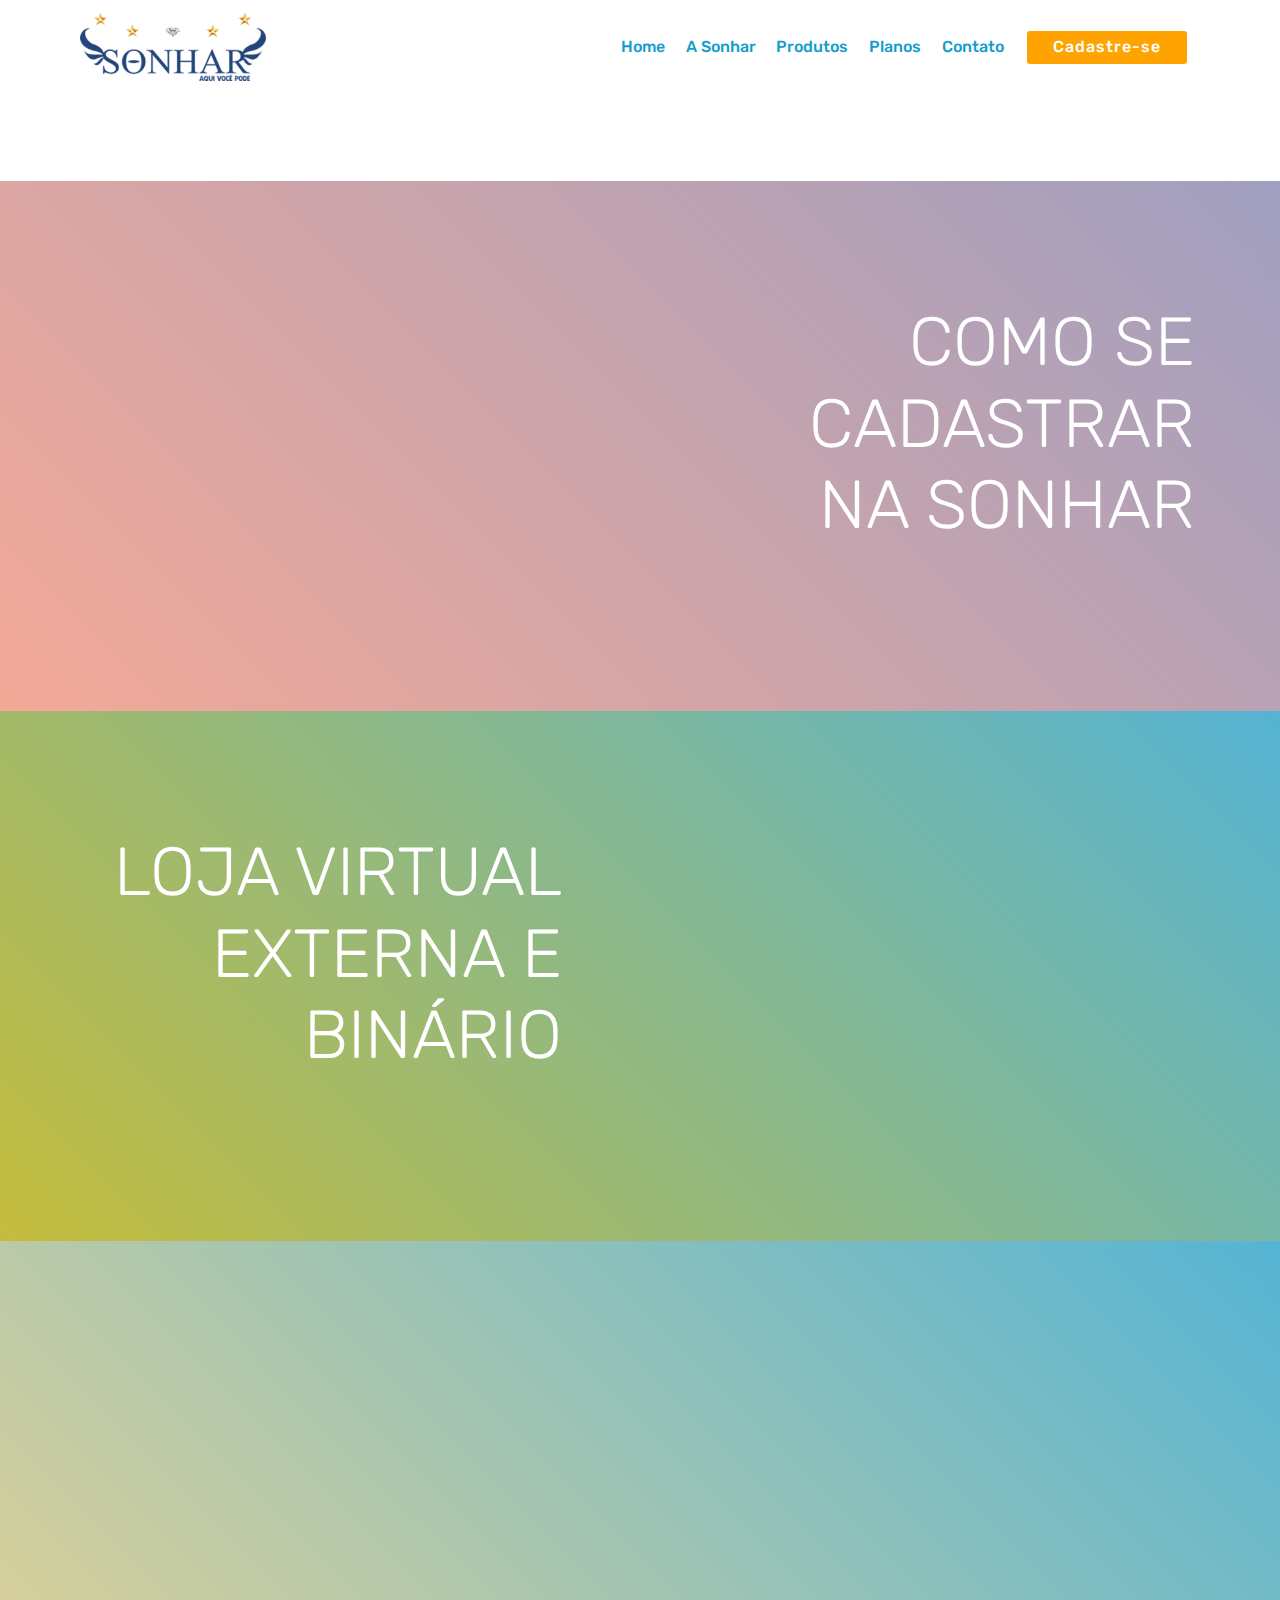
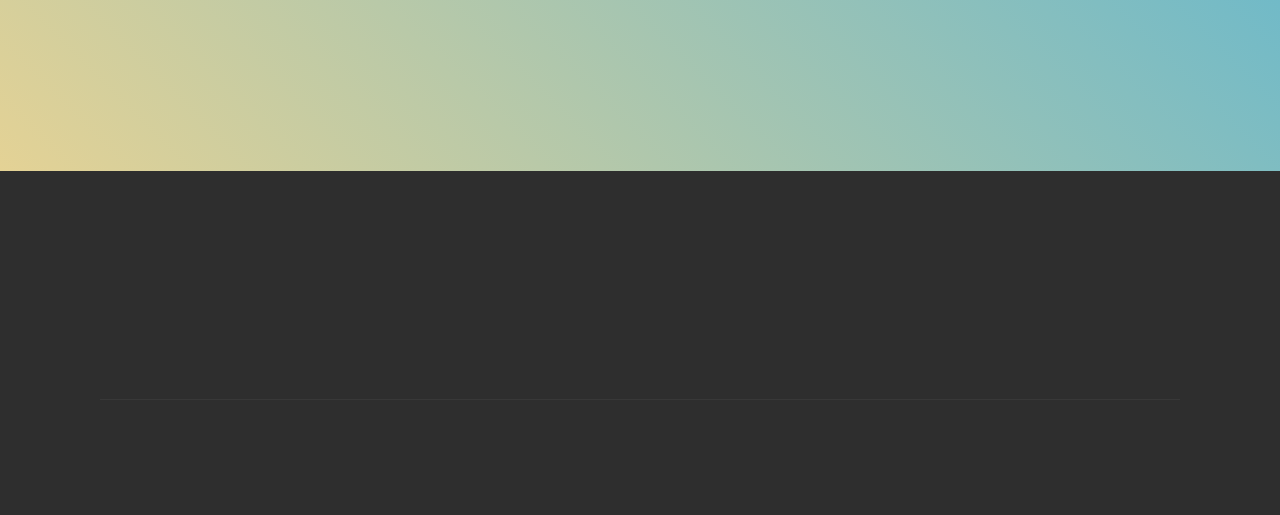
<file: page4.html>
<!DOCTYPE html>
<html >
<head>
  <!-- Site made with Mobirise Website Builder v4.7.6, https://mobirise.com -->
  <meta charset="UTF-8">
  <meta http-equiv="X-UA-Compatible" content="IE=edge">
  <meta name="generator" content="Mobirise v4.7.6, mobirise.com">
  <meta name="viewport" content="width=device-width, initial-scale=1, minimum-scale=1">
  <link rel="shortcut icon" href="assets/images/favicon-128x139.png" type="image/x-icon">
  <meta name="description" content="Web Site Builder Description">
  <title>Vídeos</title>
  <link rel="stylesheet" href="assets/tether/tether.min.css">
  <link rel="stylesheet" href="assets/bootstrap/css/bootstrap.min.css">
  <link rel="stylesheet" href="assets/bootstrap/css/bootstrap-grid.min.css">
  <link rel="stylesheet" href="assets/bootstrap/css/bootstrap-reboot.min.css">
  <link rel="stylesheet" href="assets/socicon/css/styles.css">
  <link rel="stylesheet" href="assets/dropdown/css/style.css">
  <link rel="stylesheet" href="assets/animatecss/animate.min.css">
  <link rel="stylesheet" href="assets/theme/css/style.css">
  <link rel="stylesheet" href="assets/mobirise/css/mbr-additional.css" type="text/css">
  
  
  
</head>
<body>
  <section class="menu cid-qVeOOsYQVQ" once="menu" id="menu1-19">

    

    <nav class="navbar navbar-expand beta-menu navbar-dropdown align-items-center navbar-fixed-top navbar-toggleable-sm">
        <button class="navbar-toggler navbar-toggler-right" type="button" data-toggle="collapse" data-target="#navbarSupportedContent" aria-controls="navbarSupportedContent" aria-expanded="false" aria-label="Toggle navigation">
            <div class="hamburger">
                <span></span>
                <span></span>
                <span></span>
                <span></span>
            </div>
        </button>
        <div class="menu-logo">
            <div class="navbar-brand">
                <span class="navbar-logo">
                    <a href="index.html">
                         <img src="assets/images/logo-sonhar-menor-1-304x128.png" alt="Sonhar" title="" style="height: 4.9rem;">
                    </a>
                </span>
                <span class="navbar-caption-wrap"><a class="navbar-caption text-primary display-4" href="https://mobirise.com"></a></span>
            </div>
        </div>
        <div class="collapse navbar-collapse" id="navbarSupportedContent">
            <ul class="navbar-nav nav-dropdown" data-app-modern-menu="true"><li class="nav-item">
                    <a class="nav-link link text-primary display-4" href="index.html">
                        
                        Home</a>
                </li><li class="nav-item"><a class="nav-link link text-primary display-4" href="page2.html">
                        
                        A Sonhar</a></li><li class="nav-item"><a class="nav-link link text-primary display-4" href="page5.html">
                        
                        Produtos</a></li><li class="nav-item"><a class="nav-link link text-primary display-4" href="page1.html">
                        
                        Planos</a></li>
                <li class="nav-item"><a class="nav-link link text-primary display-4" href="page3.html">
                        
                        Contato</a></li></ul>
            <div class="navbar-buttons mbr-section-btn"><a class="btn btn-sm btn-danger display-4" href="https://loja.savp.com.br/sualojaonline" target="_blank">
                    
                    Cadastre-se</a></div>
        </div>
    </nav>
</section>

<section class="engine"><a href="https://mobirise.me/g">build a website for free</a></section><section class="mbr-section article content1 cid-qVl2enW4Nv" id="content1-1e">
    
     

    <div class="container">
        <div class="media-container-row">
            <div class="mbr-text col-12 col-md-8 mbr-fonts-style display-7"></div>
        </div>
    </div>
</section>

<section class="header7 cid-qVl1TQW6Oj" id="header7-1d">

    

    

    <div class="container">
        <div class="media-container-row">

            <div class="media-content align-right">
                <h1 class="mbr-section-title mbr-white pb-3 mbr-fonts-style display-1">COMO SE CADASTRAR NA SONHAR
</h1>
                <div class="mbr-section-text mbr-white pb-3">
                    
                </div>
                
            </div>

            <div class="mbr-figure" style="width: 125%;"><iframe class="mbr-embedded-video" src="https://www.youtube.com/embed/eb6m8Vuk6EU?rel=0&amp;amp;showinfo=0&amp;autoplay=0&amp;loop=0" width="1280" height="720" frameborder="0" allowfullscreen></iframe></div>

        </div>
    </div>
</section>

<section class="header7 cid-qVl2pO7Ynv" id="header7-1f">

    

    

    <div class="container">
        <div class="media-container-row">

            <div class="media-content align-right">
                <h1 class="mbr-section-title mbr-white pb-3 mbr-fonts-style display-1">LOJA VIRTUAL EXTERNA E BINÁRIO
</h1>
                <div class="mbr-section-text mbr-white pb-3">
                    
                </div>
                
            </div>

            <div class="mbr-figure" style="width: 125%;"><iframe class="mbr-embedded-video" src="https://www.youtube.com/embed/gjVjDHPKEx0?rel=0&amp;amp;showinfo=0&amp;autoplay=0&amp;loop=0" width="1280" height="720" frameborder="0" allowfullscreen></iframe></div>

        </div>
    </div>
</section>

<section class="header7 cid-qVl38bo9z6" id="header7-1g">

    

    

    <div class="container">
        <div class="media-container-row">

            <div class="media-content align-right">
                <h1 class="mbr-section-title mbr-white pb-3 mbr-fonts-style display-1">Bônus Elite
</h1>
                <div class="mbr-section-text mbr-white pb-3">
                    
                </div>
                
            </div>

            <div class="mbr-figure" style="width: 125%;"><iframe class="mbr-embedded-video" src="https://www.youtube.com/embed/h0G0cXSZ6_0?rel=0&amp;amp;showinfo=0&amp;autoplay=0&amp;loop=0" width="1280" height="720" frameborder="0" allowfullscreen></iframe></div>

        </div>
    </div>
</section>

<section class="cid-qVl1wQHhs4" id="footer1-1a">

    

    

    <div class="container">
        <div class="media-container-row content text-white">
            <div class="col-12 col-md-3">
                <div class="media-wrap">
                    <a href="index.html">
                        <img src="assets/images/logo-sonhar-menor2-192x81.png" alt="Mobirise" title="">
                    </a>
                </div>
            </div>
            <div class="col-12 col-md-3 mbr-fonts-style display-7">
                <h5 class="pb-3">
                    Endereço</h5>
                <p class="mbr-text"><br>Av. José da Costa, 1911  
<br>Jd. Aroeira Jaboticabal
<br>
<br></p>
            </div>
            <div class="col-12 col-md-3 mbr-fonts-style display-7">
                <h5 class="pb-3">
                    Contatos</h5>
                <p class="mbr-text">
                    Email:<br>sonhar.revenda@gmail.com<br></p>
            </div>
            <div class="col-12 col-md-3 mbr-fonts-style display-7">
                <h5 class="pb-3">
                    Links
                </h5>
                <p class="mbr-text"><a href="https://loja.savp.com.br/sualojaonline" target="_blank">Cadastre-se</a><br></p>
            </div>
        </div>
        <div class="footer-lower">
            <div class="media-container-row">
                <div class="col-sm-12">
                    <hr>
                </div>
            </div>
            <div class="media-container-row mbr-white">
                <div class="col-sm-6 copyright">
                    <p class="mbr-text mbr-fonts-style display-7">
                        © Copyright 2018 Sonhar Revendedores</p>
                </div>
                <div class="col-md-6">
                    <div class="social-list align-right">
                        <div class="soc-item">
                            <a href="https://fb.me/SonharRevendedores" target="_blank">
                                <span class="mbr-iconfont mbr-iconfont-social socicon-facebook socicon"></span>
                            </a>
                        </div>
                        
                        
                        
                        
                        
                    </div>
                </div>
            </div>
        </div>
    </div>
</section>


  <script src="assets/web/assets/jquery/jquery.min.js"></script>
  <script src="assets/popper/popper.min.js"></script>
  <script src="assets/tether/tether.min.js"></script>
  <script src="assets/bootstrap/js/bootstrap.min.js"></script>
  <script src="assets/viewportchecker/jquery.viewportchecker.js"></script>
  <script src="assets/dropdown/js/script.min.js"></script>
  <script src="assets/touchswipe/jquery.touch-swipe.min.js"></script>
  <script src="assets/smoothscroll/smooth-scroll.js"></script>
  <script src="assets/theme/js/script.js"></script>
  
  
 <div id="scrollToTop" class="scrollToTop mbr-arrow-up"><a style="text-align: center;"><i></i></a></div>
    <input name="animation" type="hidden">
  </body>
</html>
</file>
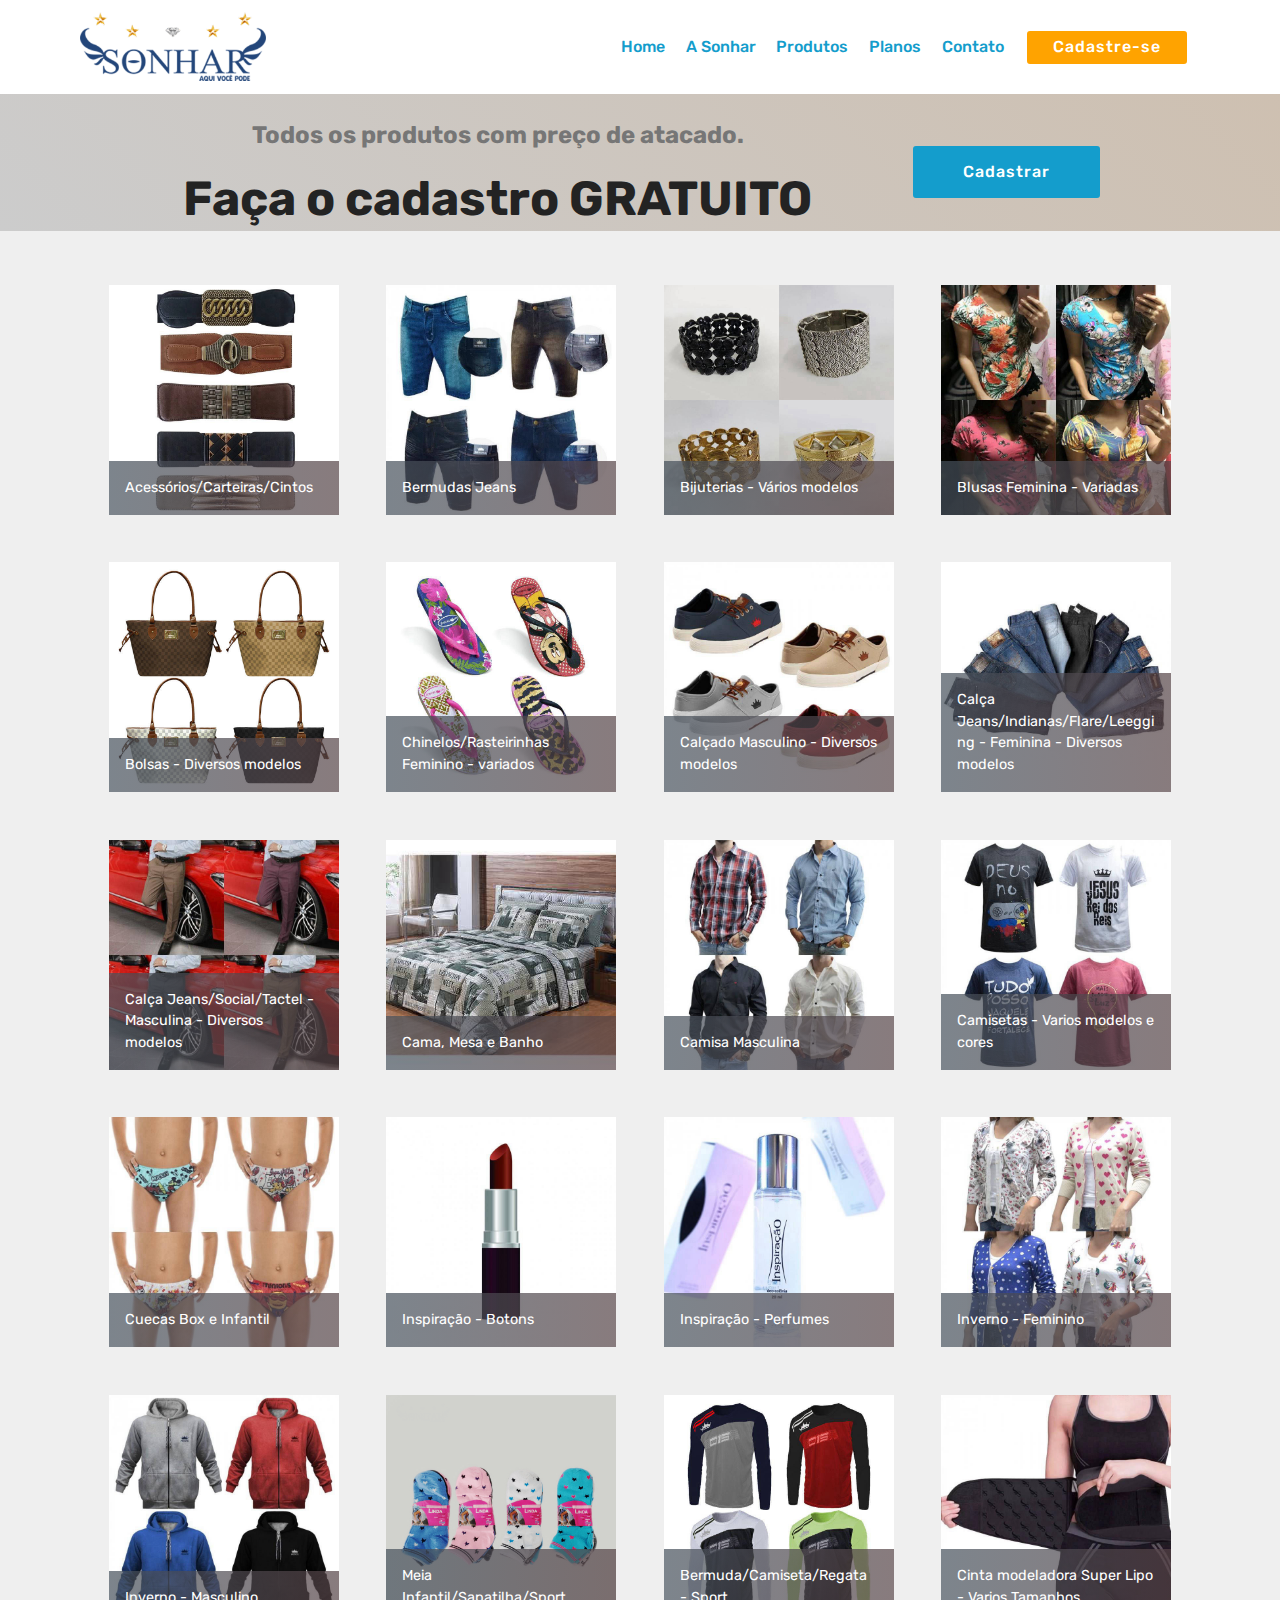
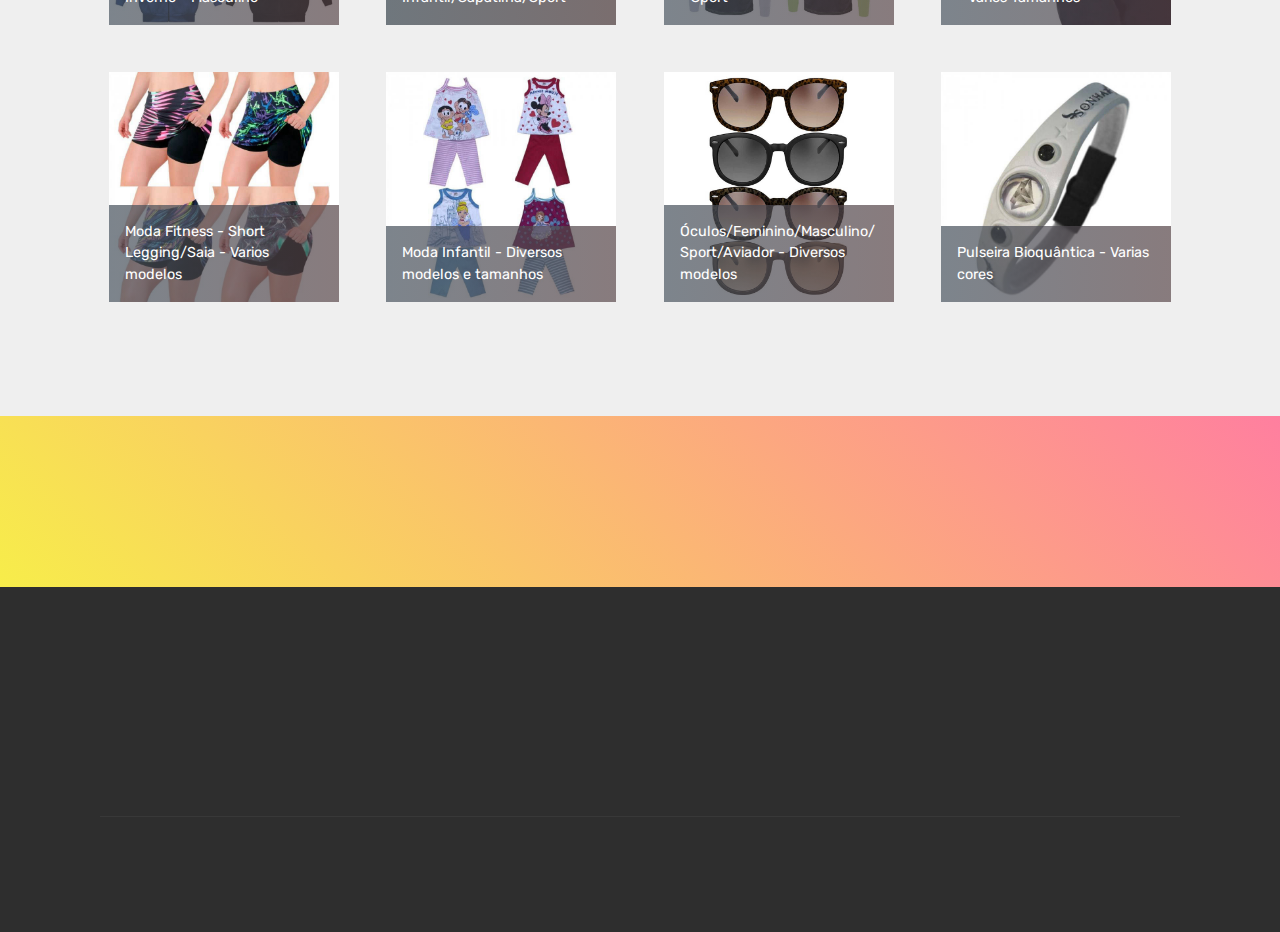
<file: page5.html>
<!DOCTYPE html>
<html >
<head>
  <!-- Site made with Mobirise Website Builder v4.7.6, https://mobirise.com -->
  <meta charset="UTF-8">
  <meta http-equiv="X-UA-Compatible" content="IE=edge">
  <meta name="generator" content="Mobirise v4.7.6, mobirise.com">
  <meta name="viewport" content="width=device-width, initial-scale=1, minimum-scale=1">
  <link rel="shortcut icon" href="assets/images/favicon-128x139.png" type="image/x-icon">
  <meta name="description" content="Web Page Maker Description">
  <title>Produtos</title>
  <link rel="stylesheet" href="assets/web/assets/mobirise-icons/mobirise-icons.css">
  <link rel="stylesheet" href="assets/tether/tether.min.css">
  <link rel="stylesheet" href="assets/bootstrap/css/bootstrap.min.css">
  <link rel="stylesheet" href="assets/bootstrap/css/bootstrap-grid.min.css">
  <link rel="stylesheet" href="assets/bootstrap/css/bootstrap-reboot.min.css">
  <link rel="stylesheet" href="assets/animatecss/animate.min.css">
  <link rel="stylesheet" href="assets/socicon/css/styles.css">
  <link rel="stylesheet" href="assets/dropdown/css/style.css">
  <link rel="stylesheet" href="assets/theme/css/style.css">
  <link rel="stylesheet" href="assets/gallery/style.css">
  <link rel="stylesheet" href="assets/mobirise/css/mbr-additional.css" type="text/css">
  
  
  
</head>
<body>
  <section class="menu cid-qVeOOsYQVQ" once="menu" id="menu1-1h">

    

    <nav class="navbar navbar-expand beta-menu navbar-dropdown align-items-center navbar-fixed-top navbar-toggleable-sm">
        <button class="navbar-toggler navbar-toggler-right" type="button" data-toggle="collapse" data-target="#navbarSupportedContent" aria-controls="navbarSupportedContent" aria-expanded="false" aria-label="Toggle navigation">
            <div class="hamburger">
                <span></span>
                <span></span>
                <span></span>
                <span></span>
            </div>
        </button>
        <div class="menu-logo">
            <div class="navbar-brand">
                <span class="navbar-logo">
                    <a href="index.html">
                         <img src="assets/images/logo-sonhar-menor-1-304x128.png" alt="Sonhar" title="" style="height: 4.9rem;">
                    </a>
                </span>
                <span class="navbar-caption-wrap"><a class="navbar-caption text-primary display-4" href="https://mobirise.com"></a></span>
            </div>
        </div>
        <div class="collapse navbar-collapse" id="navbarSupportedContent">
            <ul class="navbar-nav nav-dropdown" data-app-modern-menu="true"><li class="nav-item">
                    <a class="nav-link link text-primary display-4" href="index.html">
                        
                        Home</a>
                </li><li class="nav-item"><a class="nav-link link text-primary display-4" href="page2.html">
                        
                        A Sonhar</a></li><li class="nav-item"><a class="nav-link link text-primary display-4" href="page5.html">
                        
                        Produtos</a></li><li class="nav-item"><a class="nav-link link text-primary display-4" href="page1.html">
                        
                        Planos</a></li>
                <li class="nav-item"><a class="nav-link link text-primary display-4" href="page3.html">
                        
                        Contato</a></li></ul>
            <div class="navbar-buttons mbr-section-btn"><a class="btn btn-sm btn-danger display-4" href="https://loja.savp.com.br/sualojaonline" target="_blank">
                    
                    Cadastre-se</a></div>
        </div>
    </nav>
</section>

<section class="engine"><a href="https://mobirise.me/w">html5 templates</a></section><section class="mbr-section info1 cid-qVnzVwnFiD" id="info1-1k">

    

    
    <div class="container">
        <div class="row justify-content-center content-row">
            <div class="media-container-column title col-12 col-lg-7 col-md-6">
                <h3 class="mbr-section-subtitle align-left mbr-light pb-3 mbr-fonts-style display-5"><strong>
                    Todos os produtos com preço de atacado.</strong></h3>
                <h2 class="align-left mbr-bold mbr-fonts-style display-2">
                    Faça o cadastro GRATUITO</h2>
            </div>
            <div class="media-container-column col-12 col-lg-3 col-md-4">
                <div class="mbr-section-btn align-right py-4"><a class="btn btn-primary display-4" href="https://loja.savp.com.br/sualojaonline" target="_blank">Cadastrar</a></div>
            </div>
        </div>
    </div>
</section>

<section class="mbr-gallery mbr-slider-carousel cid-qVmWSAUrja" id="gallery1-1j">

    

    <div class="container">
        <div><!-- Filter --><!-- Gallery --><div class="mbr-gallery-row"><div class="mbr-gallery-layout-default"><div><div><div class="mbr-gallery-item mbr-gallery-item--p3" data-video-url="false" data-tags="Fantástica"><div href="#lb-gallery1-1j" data-slide-to="0" data-toggle="modal"><img src="assets/images/000569-569-800x800-800x800.jpg" alt="" title=""><span class="icon-focus"></span><span class="mbr-gallery-title mbr-fonts-style display-7">Acessórios/Carteiras/Cintos</span></div></div><div class="mbr-gallery-item mbr-gallery-item--p3" data-video-url="false" data-tags="Responsivo"><div href="#lb-gallery1-1j" data-slide-to="1" data-toggle="modal"><img src="assets/images/7bbc5d6aa5456a236f36dd7e069d10a7-700x700-700x700.jpg" alt="" title=""><span class="icon-focus"></span><span class="mbr-gallery-title mbr-fonts-style display-7">Bermudas Jeans</span></div></div><div class="mbr-gallery-item mbr-gallery-item--p3" data-video-url="false" data-tags="Criativo"><div href="#lb-gallery1-1j" data-slide-to="2" data-toggle="modal"><img src="assets/images/pulcor7a-54yh45y5-1-800x800-800x800.jpg" alt="" title=""><span class="icon-focus"></span><span class="mbr-gallery-title mbr-fonts-style display-7">Bijuterias - Vários modelos</span></div></div><div class="mbr-gallery-item mbr-gallery-item--p3" data-video-url="false" data-tags="Animado"><div href="#lb-gallery1-1j" data-slide-to="3" data-toggle="modal"><img src="assets/images/eb536253f9bce2a524acb5ce4083c7ac-700x700-700x700.jpg" alt="" title=""><span class="icon-focus"></span><span class="mbr-gallery-title mbr-fonts-style display-7"> Blusas Feminina - Variadas</span></div></div><div class="mbr-gallery-item mbr-gallery-item--p3" data-video-url="false" data-tags="Fantástica"><div href="#lb-gallery1-1j" data-slide-to="4" data-toggle="modal"><img src="assets/images/000942-000942.1-800x800-800x800.jpg" alt="" title=""><span class="icon-focus"></span><span class="mbr-gallery-title mbr-fonts-style display-7">Bolsas - Diversos modelos</span></div></div><div class="mbr-gallery-item mbr-gallery-item--p3" data-video-url="false" data-tags="Fantástica"><div href="#lb-gallery1-1j" data-slide-to="5" data-toggle="modal"><img src="assets/images/refsorah-20-800x800-800x800.jpg" alt="" title=""><span class="icon-focus"></span><span class="mbr-gallery-title mbr-fonts-style display-7">Chinelos/Rasteirinhas Feminino - variados</span></div></div><div class="mbr-gallery-item mbr-gallery-item--p3" data-video-url="false" data-tags="Responsivo"><div href="#lb-gallery1-1j" data-slide-to="6" data-toggle="modal"><img src="assets/images/b6585a392c132bee756ff827b8bccd5d-700x700-700x700.jpg" alt="" title=""><span class="icon-focus"></span><span class="mbr-gallery-title mbr-fonts-style display-7">Calçado Masculino - Diversos modelos</span></div></div><div class="mbr-gallery-item mbr-gallery-item--p3" data-video-url="false" data-tags="Animado"><div href="#lb-gallery1-1j" data-slide-to="7" data-toggle="modal"><img src="assets/images/159236-15962-700x700-700x700.jpg" alt="" title=""><span class="icon-focus"></span><span class="mbr-gallery-title mbr-fonts-style display-7">Calça Jeans/Indianas/Flare/Leegging - Feminina - Diversos modelos</span></div></div><div class="mbr-gallery-item mbr-gallery-item--p3" data-video-url="false" data-tags="Animado"><div href="#lb-gallery1-1j" data-slide-to="8" data-toggle="modal"><img src="assets/images/5b717200b2812ac70012e6d5a194a09f-700x700-700x700.jpg" alt="" title=""><span class="icon-focus"></span><span class="mbr-gallery-title mbr-fonts-style display-7">Calça Jeans/Social/Tactel - Masculina - Diversos modelos</span></div></div><div class="mbr-gallery-item mbr-gallery-item--p3" data-video-url="false" data-tags="Animado"><div href="#lb-gallery1-1j" data-slide-to="9" data-toggle="modal"><img src="assets/images/1234567899-edredom-344x344-344x344.jpg" alt="" title=""><span class="icon-focus"></span><span class="mbr-gallery-title mbr-fonts-style display-7">Cama, Mesa e Banho</span></div></div><div class="mbr-gallery-item mbr-gallery-item--p3" data-video-url="false" data-tags="Animado"><div href="#lb-gallery1-1j" data-slide-to="10" data-toggle="modal"><img src="assets/images/3371ccaed115f4439c7207000bbea0fd-700x700-700x700.jpg" alt="" title=""><span class="icon-focus"></span><span class="mbr-gallery-title mbr-fonts-style display-7">Camisa Masculina</span></div></div><div class="mbr-gallery-item mbr-gallery-item--p3" data-video-url="false" data-tags="Animado"><div href="#lb-gallery1-1j" data-slide-to="11" data-toggle="modal"><img src="assets/images/f07f4131e091825d8000bb3a2c06ccd7-700x700-700x700.jpg" alt="" title=""><span class="icon-focus"></span><span class="mbr-gallery-title mbr-fonts-style display-7">Camisetas - Varios modelos e cores</span></div></div><div class="mbr-gallery-item mbr-gallery-item--p3" data-video-url="false" data-tags="Animado"><div href="#lb-gallery1-1j" data-slide-to="12" data-toggle="modal"><img src="assets/images/c1dcedf8f67eb610d4b05f920ce17e0f-700x700-700x700.jpg" alt="" title=""><span class="icon-focus"></span><span class="mbr-gallery-title mbr-fonts-style display-7">Cuecas Box e Infantil</span></div></div><div class="mbr-gallery-item mbr-gallery-item--p3" data-video-url="false" data-tags="Animado"><div href="#lb-gallery1-1j" data-slide-to="13" data-toggle="modal"><img src="assets/images/565ec7fdccca1e0707747d3bf7ba03c0-700x700-700x700.jpg" alt="" title=""><span class="icon-focus"></span><span class="mbr-gallery-title mbr-fonts-style display-7">Inspiração - Botons</span></div></div><div class="mbr-gallery-item mbr-gallery-item--p3" data-video-url="false" data-tags="Animado"><div href="#lb-gallery1-1j" data-slide-to="14" data-toggle="modal"><img src="assets/images/8b7f8a237b014e3e8dc3fd3fe6af5052-700x700-700x700.jpg" alt="" title=""><span class="icon-focus"></span><span class="mbr-gallery-title mbr-fonts-style display-7">Inspiração - Perfumes</span></div></div><div class="mbr-gallery-item mbr-gallery-item--p3" data-video-url="false" data-tags="Animado"><div href="#lb-gallery1-1j" data-slide-to="15" data-toggle="modal"><img src="assets/images/8a04d33236058ae0e3a38d959112dab8-700x700-700x700.jpg" alt="" title=""><span class="icon-focus"></span><span class="mbr-gallery-title mbr-fonts-style display-7">Inverno - Feminino</span></div></div><div class="mbr-gallery-item mbr-gallery-item--p3" data-video-url="false" data-tags="Animado"><div href="#lb-gallery1-1j" data-slide-to="16" data-toggle="modal"><img src="assets/images/6eedb1d9e5f187d2cd23f0879d8bda58-700x700-700x700.jpg" alt="" title=""><span class="icon-focus"></span><span class="mbr-gallery-title mbr-fonts-style display-7">Inverno - Masculino</span></div></div><div class="mbr-gallery-item mbr-gallery-item--p3" data-video-url="false" data-tags="Animado"><div href="#lb-gallery1-1j" data-slide-to="17" data-toggle="modal"><img src="assets/images/kitzp27s-img-20151111-121718802-800x800-800x800.png" alt="" title=""><span class="icon-focus"></span><span class="mbr-gallery-title mbr-fonts-style display-7">Meia Infantil/Sapatilha/Sport</span></div></div><div class="mbr-gallery-item mbr-gallery-item--p3" data-video-url="false" data-tags="Animado"><div href="#lb-gallery1-1j" data-slide-to="18" data-toggle="modal"><img src="assets/images/camw4ehf-whatsappimage2017-04-24at10.36.20-800x800-800x800.jpg" alt="" title=""><span class="icon-focus"></span><span class="mbr-gallery-title mbr-fonts-style display-7">Bermuda/Camiseta/Regata - Sport</span></div></div><div class="mbr-gallery-item mbr-gallery-item--p3" data-video-url="false" data-tags="Animado"><div href="#lb-gallery1-1j" data-slide-to="19" data-toggle="modal"><img src="assets/images/70e4adc6e4a20e666e6c050878870d45-700x700-700x700.jpg" alt="" title=""><span class="icon-focus"></span><span class="mbr-gallery-title mbr-fonts-style display-7">Cinta modeladora Super Lipo - Varios Tamanhos</span></div></div><div class="mbr-gallery-item mbr-gallery-item--p3" data-video-url="false" data-tags="Animado"><div href="#lb-gallery1-1j" data-slide-to="20" data-toggle="modal"><img src="assets/images/829090a1b9b497f7c0ee02b7a418ece2-700x700-700x700.jpg" alt="" title=""><span class="icon-focus"></span><span class="mbr-gallery-title mbr-fonts-style display-7">Moda Fitness - Short Legging/Saia - Varios modelos</span></div></div><div class="mbr-gallery-item mbr-gallery-item--p3" data-video-url="false" data-tags="Animado"><div href="#lb-gallery1-1j" data-slide-to="21" data-toggle="modal"><img src="assets/images/73bc34bc5a31dc78dd7df9d9efb5a134-700x700-700x700.jpg" alt="" title=""><span class="icon-focus"></span><span class="mbr-gallery-title mbr-fonts-style display-7">Moda Infantil - Diversos modelos e tamanhos</span></div></div><div class="mbr-gallery-item mbr-gallery-item--p3" data-video-url="false" data-tags="Animado"><div href="#lb-gallery1-1j" data-slide-to="22" data-toggle="modal"><img src="assets/images/000516-516-800x800-800x800.jpg" alt="" title=""><span class="icon-focus"></span><span class="mbr-gallery-title mbr-fonts-style display-7">Óculos/Feminino/Masculino/Sport/Aviador - Diversos modelos</span></div></div><div class="mbr-gallery-item mbr-gallery-item--p3" data-video-url="false" data-tags="Animado"><div href="#lb-gallery1-1j" data-slide-to="23" data-toggle="modal"><img src="assets/images/ecb55f98c0394dc43ebcc069d7ac3038-700x700-700x700.jpg" alt="" title=""><span class="icon-focus"></span><span class="mbr-gallery-title mbr-fonts-style display-7">Pulseira Bioquântica - Varias cores</span></div></div></div></div><div class="clearfix"></div></div></div><!-- Lightbox --><div data-app-prevent-settings="" class="mbr-slider modal fade carousel slide" tabindex="-1" data-keyboard="true" data-interval="false" id="lb-gallery1-1j"><div class="modal-dialog"><div class="modal-content"><div class="modal-body"><div class="carousel-inner"><div class="carousel-item"><img src="assets/images/000569-569-800x800.jpg" alt="" title=""></div><div class="carousel-item"><img src="assets/images/7bbc5d6aa5456a236f36dd7e069d10a7-700x700.jpg" alt="" title=""></div><div class="carousel-item"><img src="assets/images/pulcor7a-54yh45y5-1-800x800.jpg" alt="" title=""></div><div class="carousel-item"><img src="assets/images/eb536253f9bce2a524acb5ce4083c7ac-700x700.jpg" alt="" title=""></div><div class="carousel-item"><img src="assets/images/000942-000942.1-800x800.jpg" alt="" title=""></div><div class="carousel-item"><img src="assets/images/refsorah-20-800x800.jpg" alt="" title=""></div><div class="carousel-item"><img src="assets/images/b6585a392c132bee756ff827b8bccd5d-700x700.jpg" alt="" title=""></div><div class="carousel-item"><img src="assets/images/159236-15962-700x700.jpg" alt="" title=""></div><div class="carousel-item"><img src="assets/images/5b717200b2812ac70012e6d5a194a09f-700x700.jpg" alt="" title=""></div><div class="carousel-item"><img src="assets/images/1234567899-edredom-344x344.jpg" alt="" title=""></div><div class="carousel-item"><img src="assets/images/3371ccaed115f4439c7207000bbea0fd-700x700.jpg" alt="" title=""></div><div class="carousel-item"><img src="assets/images/f07f4131e091825d8000bb3a2c06ccd7-700x700.jpg" alt="" title=""></div><div class="carousel-item"><img src="assets/images/c1dcedf8f67eb610d4b05f920ce17e0f-700x700.jpg" alt="" title=""></div><div class="carousel-item"><img src="assets/images/565ec7fdccca1e0707747d3bf7ba03c0-700x700.jpg" alt="" title=""></div><div class="carousel-item"><img src="assets/images/8b7f8a237b014e3e8dc3fd3fe6af5052-700x700.jpg" alt="" title=""></div><div class="carousel-item"><img src="assets/images/8a04d33236058ae0e3a38d959112dab8-700x700.jpg" alt="" title=""></div><div class="carousel-item"><img src="assets/images/6eedb1d9e5f187d2cd23f0879d8bda58-700x700.jpg" alt="" title=""></div><div class="carousel-item"><img src="assets/images/kitzp27s-img-20151111-121718802-800x800.png" alt="" title=""></div><div class="carousel-item"><img src="assets/images/camw4ehf-whatsappimage2017-04-24at10.36.20-800x800.jpg" alt="" title=""></div><div class="carousel-item"><img src="assets/images/70e4adc6e4a20e666e6c050878870d45-700x700.jpg" alt="" title=""></div><div class="carousel-item"><img src="assets/images/829090a1b9b497f7c0ee02b7a418ece2-700x700.jpg" alt="" title=""></div><div class="carousel-item"><img src="assets/images/73bc34bc5a31dc78dd7df9d9efb5a134-700x700.jpg" alt="" title=""></div><div class="carousel-item"><img src="assets/images/000516-516-800x800.jpg" alt="" title=""></div><div class="carousel-item active"><img src="assets/images/ecb55f98c0394dc43ebcc069d7ac3038-700x700.jpg" alt="" title=""></div></div><a class="carousel-control carousel-control-prev" role="button" data-slide="prev" href="#lb-gallery1-1j"><span class="mbri-left mbr-iconfont" aria-hidden="true"></span><span class="sr-only">Previous</span></a><a class="carousel-control carousel-control-next" role="button" data-slide="next" href="#lb-gallery1-1j"><span class="mbri-right mbr-iconfont" aria-hidden="true"></span><span class="sr-only">Next</span></a><a class="close" href="#" role="button" data-dismiss="modal"><span class="sr-only">Close</span></a></div></div></div></div></div>
    </div>

</section>

<section class="mbr-section info1 cid-qVnAwuwX06" id="info1-1l">

    

    
    <div class="container">
        <div class="row justify-content-center content-row">
            <div class="media-container-column title col-12 col-lg-7 col-md-6">
                <h3 class="mbr-section-subtitle align-left mbr-light pb-3 mbr-fonts-style display-5">
                    Para conheçer todos os produtos</h3>
                <h2 class="align-left mbr-bold mbr-fonts-style display-2">
                    Faça o cadastro GRATUITO</h2>
            </div>
            <div class="media-container-column col-12 col-lg-3 col-md-4">
                <div class="mbr-section-btn align-right py-4"><a class="btn btn-primary display-4" href="https://loja.savp.com.br/sualojaonline" target="_blank">Cadastrar</a></div>
            </div>
        </div>
    </div>
</section>

<section class="cid-qVmWPtFEJA" id="footer1-1i">

    

    

    <div class="container">
        <div class="media-container-row content text-white">
            <div class="col-12 col-md-3">
                <div class="media-wrap">
                    <a href="index.html">
                        <img src="assets/images/logo-sonhar-menor2-192x81.png" alt="Mobirise" title="">
                    </a>
                </div>
            </div>
            <div class="col-12 col-md-3 mbr-fonts-style display-7">
                <h5 class="pb-3">
                    Endereço</h5>
                <p class="mbr-text"><br>Av. José da Costa, 1911  
<br>Jd. Aroeira Jaboticabal
<br>
<br></p>
            </div>
            <div class="col-12 col-md-3 mbr-fonts-style display-7">
                <h5 class="pb-3">
                    Contatos</h5>
                <p class="mbr-text">
                    Email:<br>sonhar.revenda@gmail.com<br></p>
            </div>
            <div class="col-12 col-md-3 mbr-fonts-style display-7">
                <h5 class="pb-3">
                    Links
                </h5>
                <p class="mbr-text"><a href="https://loja.savp.com.br/sualojaonline" target="_blank">Cadastre-se</a><br></p>
            </div>
        </div>
        <div class="footer-lower">
            <div class="media-container-row">
                <div class="col-sm-12">
                    <hr>
                </div>
            </div>
            <div class="media-container-row mbr-white">
                <div class="col-sm-6 copyright">
                    <p class="mbr-text mbr-fonts-style display-7">
                        © Copyright 2018 Sonhar Revendedores</p>
                </div>
                <div class="col-md-6">
                    <div class="social-list align-right">
                        <div class="soc-item">
                            <a href="https://fb.me/SonharRevendedores" target="_blank">
                                <span class="mbr-iconfont mbr-iconfont-social socicon-facebook socicon"></span>
                            </a>
                        </div>
                        
                        
                        
                        
                        
                    </div>
                </div>
            </div>
        </div>
    </div>
</section>


  <script src="assets/web/assets/jquery/jquery.min.js"></script>
  <script src="assets/popper/popper.min.js"></script>
  <script src="assets/tether/tether.min.js"></script>
  <script src="assets/bootstrap/js/bootstrap.min.js"></script>
  <script src="assets/smoothscroll/smooth-scroll.js"></script>
  <script src="assets/viewportchecker/jquery.viewportchecker.js"></script>
  <script src="assets/bootstrapcarouselswipe/bootstrap-carousel-swipe.js"></script>
  <script src="assets/touchswipe/jquery.touch-swipe.min.js"></script>
  <script src="assets/vimeoplayer/jquery.mb.vimeo_player.js"></script>
  <script src="assets/dropdown/js/script.min.js"></script>
  <script src="assets/masonry/masonry.pkgd.min.js"></script>
  <script src="assets/imagesloaded/imagesloaded.pkgd.min.js"></script>
  <script src="assets/theme/js/script.js"></script>
  <script src="assets/slidervideo/script.js"></script>
  <script src="assets/gallery/player.min.js"></script>
  <script src="assets/gallery/script.js"></script>
  
  
 <div id="scrollToTop" class="scrollToTop mbr-arrow-up"><a style="text-align: center;"><i></i></a></div>
    <input name="animation" type="hidden">
  </body>
</html>
</file>
<file: assets/web/assets/mobirise-icons/mobirise-icons.css>
@font-face {
  font-family: 'MobiriseIcons';
  src:  url('mobirise-icons.eot?spat4u');
  src:  url('mobirise-icons.eot?spat4u#iefix') format('embedded-opentype'),
    url('mobirise-icons.ttf?spat4u') format('truetype'),
    url('mobirise-icons.woff?spat4u') format('woff'),
    url('mobirise-icons.svg?spat4u#MobiriseIcons') format('svg');
  font-weight: normal;
  font-style: normal;
}

[class^="mbri-"], [class*=" mbri-"] {
  /* use !important to prevent issues with browser extensions that change fonts */
  font-family: MobiriseIcons !important;
  speak: none;
  font-style: normal;
  font-weight: normal;
  font-variant: normal;
  text-transform: none;
  line-height: 1;

  /* Better Font Rendering =========== */
  -webkit-font-smoothing: antialiased;
  -moz-osx-font-smoothing: grayscale;
}

.mbri-add-submenu:before {
  content: "\e900";
}
.mbri-alert:before {
  content: "\e901";
}
.mbri-align-center:before {
  content: "\e902";
}
.mbri-align-justify:before {
  content: "\e903";
}
.mbri-align-left:before {
  content: "\e904";
}
.mbri-align-right:before {
  content: "\e905";
}
.mbri-android:before {
  content: "\e906";
}
.mbri-apple:before {
  content: "\e907";
}
.mbri-arrow-down:before {
  content: "\e908";
}
.mbri-arrow-next:before {
  content: "\e909";
}
.mbri-arrow-prev:before {
  content: "\e90a";
}
.mbri-arrow-up:before {
  content: "\e90b";
}
.mbri-bold:before {
  content: "\e90c";
}
.mbri-bookmark:before {
  content: "\e90d";
}
.mbri-bootstrap:before {
  content: "\e90e";
}
.mbri-briefcase:before {
  content: "\e90f";
}
.mbri-browse:before {
  content: "\e910";
}
.mbri-bulleted-list:before {
  content: "\e911";
}
.mbri-calendar:before {
  content: "\e912";
}
.mbri-camera:before {
  content: "\e913";
}
.mbri-cart-add:before {
  content: "\e914";
}
.mbri-cart-full:before {
  content: "\e915";
}
.mbri-cash:before {
  content: "\e916";
}
.mbri-change-style:before {
  content: "\e917";
}
.mbri-chat:before {
  content: "\e918";
}
.mbri-clock:before {
  content: "\e919";
}
.mbri-close:before {
  content: "\e91a";
}
.mbri-cloud:before {
  content: "\e91b";
}
.mbri-code:before {
  content: "\e91c";
}
.mbri-contact-form:before {
  content: "\e91d";
}
.mbri-credit-card:before {
  content: "\e91e";
}
.mbri-cursor-click:before {
  content: "\e91f";
}
.mbri-cust-feedback:before {
  content: "\e920";
}
.mbri-database:before {
  content: "\e921";
}
.mbri-delivery:before {
  content: "\e922";
}
.mbri-desktop:before {
  content: "\e923";
}
.mbri-devices:before {
  content: "\e924";
}
.mbri-down:before {
  content: "\e925";
}
.mbri-download:before {
  content: "\e989";
}
.mbri-drag-n-drop:before {
  content: "\e927";
}
.mbri-drag-n-drop2:before {
  content: "\e928";
}
.mbri-edit:before {
  content: "\e929";
}
.mbri-edit2:before {
  content: "\e92a";
}
.mbri-error:before {
  content: "\e92b";
}
.mbri-extension:before {
  content: "\e92c";
}
.mbri-features:before {
  content: "\e92d";
}
.mbri-file:before {
  content: "\e92e";
}
.mbri-flag:before {
  content: "\e92f";
}
.mbri-folder:before {
  content: "\e930";
}
.mbri-gift:before {
  content: "\e931";
}
.mbri-github:before {
  content: "\e932";
}
.mbri-globe:before {
  content: "\e933";
}
.mbri-globe-2:before {
  content: "\e934";
}
.mbri-growing-chart:before {
  content: "\e935";
}
.mbri-hearth:before {
  content: "\e936";
}
.mbri-help:before {
  content: "\e937";
}
.mbri-home:before {
  content: "\e938";
}
.mbri-hot-cup:before {
  content: "\e939";
}
.mbri-idea:before {
  content: "\e93a";
}
.mbri-image-gallery:before {
  content: "\e93b";
}
.mbri-image-slider:before {
  content: "\e93c";
}
.mbri-info:before {
  content: "\e93d";
}
.mbri-italic:before {
  content: "\e93e";
}
.mbri-key:before {
  content: "\e93f";
}
.mbri-laptop:before {
  content: "\e940";
}
.mbri-layers:before {
  content: "\e941";
}
.mbri-left-right:before {
  content: "\e942";
}
.mbri-left:before {
  content: "\e943";
}
.mbri-letter:before {
  content: "\e944";
}
.mbri-like:before {
  content: "\e945";
}
.mbri-link:before {
  content: "\e946";
}
.mbri-lock:before {
  content: "\e947";
}
.mbri-login:before {
  content: "\e948";
}
.mbri-logout:before {
  content: "\e949";
}
.mbri-magic-stick:before {
  content: "\e94a";
}
.mbri-map-pin:before {
  content: "\e94b";
}
.mbri-menu:before {
  content: "\e94c";
}
.mbri-mobile:before {
  content: "\e94d";
}
.mbri-mobile2:before {
  content: "\e94e";
}
.mbri-mobirise:before {
  content: "\e94f";
}
.mbri-more-horizontal:before {
  content: "\e950";
}
.mbri-more-vertical:before {
  content: "\e951";
}
.mbri-music:before {
  content: "\e952";
}
.mbri-new-file:before {
  content: "\e953";
}
.mbri-numbered-list:before {
  content: "\e954";
}
.mbri-opened-folder:before {
  content: "\e955";
}
.mbri-pages:before {
  content: "\e956";
}
.mbri-paper-plane:before {
  content: "\e957";
}
.mbri-paperclip:before {
  content: "\e958";
}
.mbri-photo:before {
  content: "\e959";
}
.mbri-photos:before {
  content: "\e95a";
}
.mbri-pin:before {
  content: "\e95b";
}
.mbri-play:before {
  content: "\e95c";
}
.mbri-plus:before {
  content: "\e95d";
}
.mbri-preview:before {
  content: "\e95e";
}
.mbri-print:before {
  content: "\e95f";
}
.mbri-protect:before {
  content: "\e960";
}
.mbri-question:before {
  content: "\e961";
}
.mbri-quote-left:before {
  content: "\e962";
}
.mbri-quote-right:before {
  content: "\e963";
}
.mbri-refresh:before {
  content: "\e964";
}
.mbri-responsive:before {
  content: "\e965";
}
.mbri-right:before {
  content: "\e966";
}
.mbri-rocket:before {
  content: "\e967";
}
.mbri-sad-face:before {
  content: "\e968";
}
.mbri-sale:before {
  content: "\e969";
}
.mbri-save:before {
  content: "\e96a";
}
.mbri-search:before {
  content: "\e96b";
}
.mbri-setting:before {
  content: "\e96c";
}
.mbri-setting2:before {
  content: "\e96d";
}
.mbri-setting3:before {
  content: "\e96e";
}
.mbri-share:before {
  content: "\e96f";
}
.mbri-shopping-bag:before {
  content: "\e970";
}
.mbri-shopping-basket:before {
  content: "\e971";
}
.mbri-shopping-cart:before {
  content: "\e972";
}
.mbri-sites:before {
  content: "\e973";
}
.mbri-smile-face:before {
  content: "\e974";
}
.mbri-speed:before {
  content: "\e975";
}
.mbri-star:before {
  content: "\e976";
}
.mbri-success:before {
  content: "\e977";
}
.mbri-sun:before {
  content: "\e978";
}
.mbri-sun2:before {
  content: "\e979";
}
.mbri-tablet:before {
  content: "\e97a";
}
.mbri-tablet-vertical:before {
  content: "\e97b";
}
.mbri-target:before {
  content: "\e97c";
}
.mbri-timer:before {
  content: "\e97d";
}
.mbri-to-ftp:before {
  content: "\e97e";
}
.mbri-to-local-drive:before {
  content: "\e97f";
}
.mbri-touch-swipe:before {
  content: "\e980";
}
.mbri-touch:before {
  content: "\e981";
}
.mbri-trash:before {
  content: "\e982";
}
.mbri-underline:before {
  content: "\e983";
}
.mbri-unlink:before {
  content: "\e984";
}
.mbri-unlock:before {
  content: "\e985";
}
.mbri-up-down:before {
  content: "\e986";
}
.mbri-up:before {
  content: "\e987";
}
.mbri-update:before {
  content: "\e988";
}
.mbri-upload:before {
 content: "\e926"; 
}
.mbri-user:before {
  content: "\e98a";
}
.mbri-user2:before {
  content: "\e98b";
}
.mbri-users:before {
  content: "\e98c";
}
.mbri-video:before {
  content: "\e98d";
}
.mbri-video-play:before {
  content: "\e98e";
}
.mbri-watch:before {
  content: "\e98f";
}
.mbri-website-theme:before {
  content: "\e990";
}
.mbri-wifi:before {
  content: "\e991";
}
.mbri-windows:before {
  content: "\e992";
}
.mbri-zoom-out:before {
  content: "\e993";
}
.mbri-redo:before {
  content: "\e994";
}
.mbri-undo:before {
  content: "\e995";
}
</file>
<file: assets/dropdown/css/style.css>
.navbar-dropdown {
  left: 0;
  padding: 0;
  position: absolute;
  right: 0;
  top: 0;
  transition: all 0.45s ease;
  z-index: 1030;
  background: #282828; }
  .navbar-dropdown .navbar-logo {
    margin-right: 0.8rem;
    transition: margin 0.3s ease-in-out;
    vertical-align: middle; }
    .navbar-dropdown .navbar-logo img {
      height: 3.125rem;
      transition: all 0.3s ease-in-out; }
    .navbar-dropdown .navbar-logo.mbr-iconfont {
      font-size: 3.125rem;
      line-height: 3.125rem; }
  .navbar-dropdown .navbar-caption {
    font-weight: 700;
    white-space: normal;
    vertical-align: -4px;
    line-height: 3.125rem !important; }
    .navbar-dropdown .navbar-caption, .navbar-dropdown .navbar-caption:hover {
      color: inherit;
      text-decoration: none; }
  .navbar-dropdown .mbr-iconfont + .navbar-caption {
    vertical-align: -1px; }
  .navbar-dropdown.navbar-fixed-top {
    position: fixed; }
  .navbar-dropdown .navbar-brand span {
    vertical-align: -4px; }
  .navbar-dropdown.bg-color.transparent {
    background: none; }
  .navbar-dropdown.navbar-short .navbar-brand {
    padding: 0.625rem 0; }
    .navbar-dropdown.navbar-short .navbar-brand span {
      vertical-align: -1px; }
  .navbar-dropdown.navbar-short .navbar-caption {
    line-height: 2.375rem !important;
    vertical-align: -2px; }
  .navbar-dropdown.navbar-short .navbar-logo {
    margin-right: 0.5rem; }
    .navbar-dropdown.navbar-short .navbar-logo img {
      height: 2.375rem; }
    .navbar-dropdown.navbar-short .navbar-logo.mbr-iconfont {
      font-size: 2.375rem;
      line-height: 2.375rem; }
  .navbar-dropdown.navbar-short .mbr-table-cell {
    height: 3.625rem; }
  .navbar-dropdown .navbar-close {
    left: 0.6875rem;
    position: fixed;
    top: 0.75rem;
    z-index: 1000; }
  .navbar-dropdown .hamburger-icon {
    content: "";
    display: inline-block;
    vertical-align: middle;
    width: 16px;
    -webkit-box-shadow: 0 -6px 0 1px #282828,0 0 0 1px #282828,0 6px 0 1px #282828;
    -moz-box-shadow: 0 -6px 0 1px #282828,0 0 0 1px #282828,0 6px 0 1px #282828;
    box-shadow: 0 -6px 0 1px #282828,0 0 0 1px #282828,0 6px 0 1px #282828; }

.dropdown-menu .dropdown-toggle[data-toggle="dropdown-submenu"]::after {
  border-bottom: 0.35em solid transparent;
  border-left: 0.35em solid;
  border-right: 0;
  border-top: 0.35em solid transparent;
  margin-left: 0.3rem; }

.dropdown-menu .dropdown-item:focus {
  outline: 0; }

.nav-dropdown {
  font-size: 0.75rem;
  font-weight: 500;
  height: auto !important; }
  .nav-dropdown .nav-btn {
    padding-left: 1rem; }
  .nav-dropdown .link {
    margin: .667em 1.667em;
    font-weight: 500;
    padding: 0;
    transition: color .2s ease-in-out; }
    .nav-dropdown .link.dropdown-toggle {
      margin-right: 2.583em; }
      .nav-dropdown .link.dropdown-toggle::after {
        margin-left: .25rem;
        border-top: 0.35em solid;
        border-right: 0.35em solid transparent;
        border-left: 0.35em solid transparent;
        border-bottom: 0; }
      .nav-dropdown .link.dropdown-toggle[aria-expanded="true"] {
        margin: 0;
        padding: 0.667em 3.263em  0.667em 1.667em; }
  .nav-dropdown .link::after,
  .nav-dropdown .dropdown-item::after {
    color: inherit; }
  .nav-dropdown .btn {
    font-size: 0.75rem;
    font-weight: 700;
    letter-spacing: 0;
    margin-bottom: 0;
    padding-left: 1.25rem;
    padding-right: 1.25rem; }
  .nav-dropdown .dropdown-menu {
    border-radius: 0;
    border: 0;
    left: 0;
    margin: 0;
    padding-bottom: 1.25rem;
    padding-top: 1.25rem;
    position: relative; }
  .nav-dropdown .dropdown-submenu {
    margin-left: 0.125rem;
    top: 0; }
  .nav-dropdown .dropdown-item {
    font-weight: 500;
    line-height: 2;
    padding: 0.3846em 4.615em 0.3846em 1.5385em;
    position: relative;
    transition: color .2s ease-in-out, background-color .2s ease-in-out; }
    .nav-dropdown .dropdown-item::after {
      margin-top: -0.3077em;
      position: absolute;
      right: 1.1538em;
      top: 50%; }
    .nav-dropdown .dropdown-item:focus, .nav-dropdown .dropdown-item:hover {
      background: none; }

@media (max-width: 767px) {
  .nav-dropdown.navbar-toggleable-sm {
    bottom: 0;
    display: none;
    left: 0;
    overflow-x: hidden;
    position: fixed;
    top: 0;
    transform: translateX(-100%);
    -ms-transform: translateX(-100%);
    -webkit-transform: translateX(-100%);
    width: 18.75rem;
    z-index: 999; } }
.nav-dropdown.navbar-toggleable-xl {
  bottom: 0;
  display: none;
  left: 0;
  overflow-x: hidden;
  position: fixed;
  top: 0;
  transform: translateX(-100%);
  -ms-transform: translateX(-100%);
  -webkit-transform: translateX(-100%);
  width: 18.75rem;
  z-index: 999; }

.nav-dropdown-sm {
  display: block !important;
  overflow-x: hidden;
  overflow: auto;
  padding-top: 3.875rem; }
  .nav-dropdown-sm::after {
    content: "";
    display: block;
    height: 3rem;
    width: 100%; }
  .nav-dropdown-sm.collapse.in ~ .navbar-close {
    display: block !important; }
  .nav-dropdown-sm.collapsing, .nav-dropdown-sm.collapse.in {
    transform: translateX(0);
    -ms-transform: translateX(0);
    -webkit-transform: translateX(0);
    transition: all 0.25s ease-out;
    -webkit-transition: all 0.25s ease-out;
    background: #282828; }
  .nav-dropdown-sm.collapsing[aria-expanded="false"] {
    transform: translateX(-100%);
    -ms-transform: translateX(-100%);
    -webkit-transform: translateX(-100%); }
  .nav-dropdown-sm .nav-item {
    display: block;
    margin-left: 0 !important;
    padding-left: 0; }
  .nav-dropdown-sm .link,
  .nav-dropdown-sm .dropdown-item {
    border-top: 1px dotted rgba(255, 255, 255, 0.1);
    font-size: 0.8125rem;
    line-height: 1.6;
    margin: 0 !important;
    padding: 0.875rem 2.4rem 0.875rem 1.5625rem !important;
    position: relative;
    white-space: normal; }
    .nav-dropdown-sm .link:focus, .nav-dropdown-sm .link:hover,
    .nav-dropdown-sm .dropdown-item:focus,
    .nav-dropdown-sm .dropdown-item:hover {
      background: rgba(0, 0, 0, 0.2) !important;
      color: #c0a375; }
  .nav-dropdown-sm .nav-btn {
    position: relative;
    padding: 1.5625rem 1.5625rem 0 1.5625rem; }
    .nav-dropdown-sm .nav-btn::before {
      border-top: 1px dotted rgba(255, 255, 255, 0.1);
      content: "";
      left: 0;
      position: absolute;
      top: 0;
      width: 100%; }
    .nav-dropdown-sm .nav-btn + .nav-btn {
      padding-top: 0.625rem; }
      .nav-dropdown-sm .nav-btn + .nav-btn::before {
        display: none; }
  .nav-dropdown-sm .btn {
    padding: 0.625rem 0; }
  .nav-dropdown-sm .dropdown-toggle[data-toggle="dropdown-submenu"]::after {
    margin-left: .25rem;
    border-top: 0.35em solid;
    border-right: 0.35em solid transparent;
    border-left: 0.35em solid transparent;
    border-bottom: 0; }
  .nav-dropdown-sm .dropdown-toggle[data-toggle="dropdown-submenu"][aria-expanded="true"]::after {
    border-top: 0;
    border-right: 0.35em solid transparent;
    border-left: 0.35em solid transparent;
    border-bottom: 0.35em solid; }
  .nav-dropdown-sm .dropdown-menu {
    margin: 0;
    padding: 0;
    position: relative;
    top: 0;
    left: 0;
    width: 100%;
    border: 0;
    float: none;
    border-radius: 0;
    background: none; }
  .nav-dropdown-sm .dropdown-submenu {
    left: 100%;
    margin-left: 0.125rem;
    margin-top: -1.25rem;
    top: 0; }

.navbar-toggleable-sm .nav-dropdown .dropdown-menu {
  position: absolute; }

.navbar-toggleable-sm .nav-dropdown .dropdown-submenu {
  left: 100%;
  margin-left: 0.125rem;
  margin-top: -1.25rem;
  top: 0; }

.navbar-toggleable-sm.opened .nav-dropdown .dropdown-menu {
  position: relative; }

.navbar-toggleable-sm.opened .nav-dropdown .dropdown-submenu {
  left: 0;
  margin-left: 00rem;
  margin-top: 0rem;
  top: 0; }

.is-builder .nav-dropdown.collapsing {
  transition: none !important; }

/*# sourceMappingURL=style.css.map */
</file>
<file: assets/socicon/css/styles.css>
@charset "UTF-8";

@font-face {
  font-family: "socicon";
  src:url("../fonts/socicon.eot");
  src:url("../fonts/socicon.eot?#iefix") format("embedded-opentype"),
    url("../fonts/socicon.woff") format("woff"),
    url("../fonts/socicon.ttf") format("truetype"),
    url("../fonts/socicon.svg#socicon") format("svg");
  font-weight: normal;
  font-style: normal;

}

[data-icon]:before {
  font-family: "socicon" !important;
  content: attr(data-icon);
  font-style: normal !important;
  font-weight: normal !important;
  font-variant: normal !important;
  text-transform: none !important;
  speak: none;
  line-height: 1;
  -webkit-font-smoothing: antialiased;
  -moz-osx-font-smoothing: grayscale;
}

[class^="socicon-"]:before,
[class*=" socicon-"]:before {
  font-family: "socicon" !important;
  font-style: normal !important;
  font-weight: normal !important;
  font-variant: normal !important;
  text-transform: none !important;
  speak: none;
  line-height: 1;
  -webkit-font-smoothing: antialiased;
  -moz-osx-font-smoothing: grayscale;
}

.socicon-modelmayhem:before {
  content: "\e000";
}
.socicon-mixcloud:before {
  content: "\e001";
}
.socicon-drupal:before {
  content: "\e002";
}
.socicon-swarm:before {
  content: "\e003";
}
.socicon-istock:before {
  content: "\e004";
}
.socicon-yammer:before {
  content: "\e005";
}
.socicon-ello:before {
  content: "\e006";
}
.socicon-stackoverflow:before {
  content: "\e007";
}
.socicon-persona:before {
  content: "\e008";
}
.socicon-triplej:before {
  content: "\e009";
}
.socicon-houzz:before {
  content: "\e00a";
}
.socicon-rss:before {
  content: "\e00b";
}
.socicon-paypal:before {
  content: "\e00c";
}
.socicon-odnoklassniki:before {
  content: "\e00d";
}
.socicon-airbnb:before {
  content: "\e00e";
}
.socicon-periscope:before {
  content: "\e00f";
}
.socicon-outlook:before {
  content: "\e010";
}
.socicon-coderwall:before {
  content: "\e011";
}
.socicon-tripadvisor:before {
  content: "\e012";
}
.socicon-appnet:before {
  content: "\e013";
}
.socicon-goodreads:before {
  content: "\e014";
}
.socicon-tripit:before {
  content: "\e015";
}
.socicon-lanyrd:before {
  content: "\e016";
}
.socicon-slideshare:before {
  content: "\e017";
}
.socicon-buffer:before {
  content: "\e018";
}
.socicon-disqus:before {
  content: "\e019";
}
.socicon-vkontakte:before {
  content: "\e01a";
}
.socicon-whatsapp:before {
  content: "\e01b";
}
.socicon-patreon:before {
  content: "\e01c";
}
.socicon-storehouse:before {
  content: "\e01d";
}
.socicon-pocket:before {
  content: "\e01e";
}
.socicon-mail:before {
  content: "\e01f";
}
.socicon-blogger:before {
  content: "\e020";
}
.socicon-technorati:before {
  content: "\e021";
}
.socicon-reddit:before {
  content: "\e022";
}
.socicon-dribbble:before {
  content: "\e023";
}
.socicon-stumbleupon:before {
  content: "\e024";
}
.socicon-digg:before {
  content: "\e025";
}
.socicon-envato:before {
  content: "\e026";
}
.socicon-behance:before {
  content: "\e027";
}
.socicon-delicious:before {
  content: "\e028";
}
.socicon-deviantart:before {
  content: "\e029";
}
.socicon-forrst:before {
  content: "\e02a";
}
.socicon-play:before {
  content: "\e02b";
}
.socicon-zerply:before {
  content: "\e02c";
}
.socicon-wikipedia:before {
  content: "\e02d";
}
.socicon-apple:before {
  content: "\e02e";
}
.socicon-flattr:before {
  content: "\e02f";
}
.socicon-github:before {
  content: "\e030";
}
.socicon-renren:before {
  content: "\e031";
}
.socicon-friendfeed:before {
  content: "\e032";
}
.socicon-newsvine:before {
  content: "\e033";
}
.socicon-identica:before {
  content: "\e034";
}
.socicon-bebo:before {
  content: "\e035";
}
.socicon-zynga:before {
  content: "\e036";
}
.socicon-steam:before {
  content: "\e037";
}
.socicon-xbox:before {
  content: "\e038";
}
.socicon-windows:before {
  content: "\e039";
}
.socicon-qq:before {
  content: "\e03a";
}
.socicon-douban:before {
  content: "\e03b";
}
.socicon-meetup:before {
  content: "\e03c";
}
.socicon-playstation:before {
  content: "\e03d";
}
.socicon-android:before {
  content: "\e03e";
}
.socicon-snapchat:before {
  content: "\e03f";
}
.socicon-twitter:before {
  content: "\e040";
}
.socicon-facebook:before {
  content: "\e041";
}
.socicon-googleplus:before {
  content: "\e042";
}
.socicon-pinterest:before {
  content: "\e043";
}
.socicon-foursquare:before {
  content: "\e044";
}
.socicon-yahoo:before {
  content: "\e045";
}
.socicon-skype:before {
  content: "\e046";
}
.socicon-yelp:before {
  content: "\e047";
}
.socicon-feedburner:before {
  content: "\e048";
}
.socicon-linkedin:before {
  content: "\e049";
}
.socicon-viadeo:before {
  content: "\e04a";
}
.socicon-xing:before {
  content: "\e04b";
}
.socicon-myspace:before {
  content: "\e04c";
}
.socicon-soundcloud:before {
  content: "\e04d";
}
.socicon-spotify:before {
  content: "\e04e";
}
.socicon-grooveshark:before {
  content: "\e04f";
}
.socicon-lastfm:before {
  content: "\e050";
}
.socicon-youtube:before {
  content: "\e051";
}
.socicon-vimeo:before {
  content: "\e052";
}
.socicon-dailymotion:before {
  content: "\e053";
}
.socicon-vine:before {
  content: "\e054";
}
.socicon-flickr:before {
  content: "\e055";
}
.socicon-500px:before {
  content: "\e056";
}
.socicon-wordpress:before {
  content: "\e058";
}
.socicon-tumblr:before {
  content: "\e059";
}
.socicon-twitch:before {
  content: "\e05a";
}
.socicon-8tracks:before {
  content: "\e05b";
}
.socicon-amazon:before {
  content: "\e05c";
}
.socicon-icq:before {
  content: "\e05d";
}
.socicon-smugmug:before {
  content: "\e05e";
}
.socicon-ravelry:before {
  content: "\e05f";
}
.socicon-weibo:before {
  content: "\e060";
}
.socicon-baidu:before {
  content: "\e061";
}
.socicon-angellist:before {
  content: "\e062";
}
.socicon-ebay:before {
  content: "\e063";
}
.socicon-imdb:before {
  content: "\e064";
}
.socicon-stayfriends:before {
  content: "\e065";
}
.socicon-residentadvisor:before {
  content: "\e066";
}
.socicon-google:before {
  content: "\e067";
}
.socicon-yandex:before {
  content: "\e068";
}
.socicon-sharethis:before {
  content: "\e069";
}
.socicon-bandcamp:before {
  content: "\e06a";
}
.socicon-itunes:before {
  content: "\e06b";
}
.socicon-deezer:before {
  content: "\e06c";
}
.socicon-telegram:before {
  content: "\e06e";
}
.socicon-openid:before {
  content: "\e06f";
}
.socicon-amplement:before {
  content: "\e070";
}
.socicon-viber:before {
  content: "\e071";
}
.socicon-zomato:before {
  content: "\e072";
}
.socicon-draugiem:before {
  content: "\e074";
}
.socicon-endomodo:before {
  content: "\e075";
}
.socicon-filmweb:before {
  content: "\e076";
}
.socicon-stackexchange:before {
  content: "\e077";
}
.socicon-wykop:before {
  content: "\e078";
}
.socicon-teamspeak:before {
  content: "\e079";
}
.socicon-teamviewer:before {
  content: "\e07a";
}
.socicon-ventrilo:before {
  content: "\e07b";
}
.socicon-younow:before {
  content: "\e07c";
}
.socicon-raidcall:before {
  content: "\e07d";
}
.socicon-mumble:before {
  content: "\e07e";
}
.socicon-medium:before {
  content: "\e06d";
}
.socicon-bebee:before {
  content: "\e07f";
}
.socicon-hitbox:before {
  content: "\e080";
}
.socicon-reverbnation:before {
  content: "\e081";
}
.socicon-formulr:before {
  content: "\e082";
}
.socicon-instagram:before {
  content: "\e057";
}
.socicon-battlenet:before {
  content: "\e083";
}
.socicon-chrome:before {
  content: "\e084";
}
.socicon-discord:before {
  content: "\e086";
}
.socicon-issuu:before {
  content: "\e087";
}
.socicon-macos:before {
  content: "\e088";
}
.socicon-firefox:before {
  content: "\e089";
}
.socicon-opera:before {
  content: "\e08d";
}
.socicon-keybase:before {
  content: "\e090";
}
.socicon-alliance:before {
  content: "\e091";
}
.socicon-livejournal:before {
  content: "\e092";
}
.socicon-googlephotos:before {
  content: "\e093";
}
.socicon-horde:before {
  content: "\e094";
}
.socicon-etsy:before {
  content: "\e095";
}
.socicon-zapier:before {
  content: "\e096";
}
.socicon-google-scholar:before {
  content: "\e097";
}
.socicon-researchgate:before {
  content: "\e098";
}
.socicon-wechat:before {
  content: "\e099";
}
.socicon-strava:before {
  content: "\e09a";
}
.socicon-line:before {
  content: "\e09b";
}
.socicon-lyft:before {
  content: "\e09c";
}
.socicon-uber:before {
  content: "\e09d";
}
.socicon-songkick:before {
  content: "\e09e";
}
.socicon-viewbug:before {
  content: "\e09f";
}
.socicon-googlegroups:before {
  content: "\e0a0";
}
.socicon-quora:before {
  content: "\e073";
}
.socicon-diablo:before {
  content: "\e085";
}
.socicon-blizzard:before {
  content: "\e0a1";
}
.socicon-hearthstone:before {
  content: "\e08b";
}
.socicon-heroes:before {
  content: "\e08a";
}
.socicon-overwatch:before {
  content: "\e08c";
}
.socicon-warcraft:before {
  content: "\e08e";
}
.socicon-starcraft:before {
  content: "\e08f";
}
.socicon-beam:before {
  content: "\e0a2";
}
.socicon-curse:before {
  content: "\e0a3";
}
.socicon-player:before {
  content: "\e0a4";
}
.socicon-streamjar:before {
  content: "\e0a5";
}
.socicon-nintendo:before {
  content: "\e0a6";
}
.socicon-hellocoton:before {
  content: "\e0a7";
}
</file>
<file: assets/theme/css/style.css>
/*!
 * Mobirise v4 theme (https://mobirise.com/)
 * Copyright 2017 Mobirise
 */
section {
  background-color: #eeeeee; }

section,
.container,
.container-fluid {
  position: relative;
  word-wrap: break-word; }

a.mbr-iconfont:hover {
  text-decoration: none; }

.article .lead p, .article .lead ul, .article .lead ol, .article .lead pre, .article .lead blockquote {
  margin-bottom: 0; }

a {
  font-style: normal;
  font-weight: 400;
  cursor: pointer; }
  a, a:hover {
    text-decoration: none; }

figure {
  margin-bottom: 0; }

body {
  color: #232323; }

h1, h2, h3, h4, h5, h6,
.h1, .h2, .h3, .h4, .h5, .h6,
.display-1, .display-2, .display-3, .display-4 {
  line-height: 1;
  word-break: break-word;
  word-wrap: break-word; }

b, strong {
  font-weight: bold; }

blockquote {
  padding: 10px 0 10px 20px;
  position: relative;
  border-left: 2px solid;
  border-color: #ff3366; }

input:-webkit-autofill, input:-webkit-autofill:hover, input:-webkit-autofill:focus, input:-webkit-autofill:active {
  transition-delay: 9999s;
  transition-property: background-color, color; }

textarea[type="hidden"] {
  display: none; }

body {
  position: relative; }

section {
  background-position: 50% 50%;
  background-repeat: no-repeat;
  background-size: cover; }
  section .mbr-background-video,
  section .mbr-background-video-preview {
    position: absolute;
    bottom: 0;
    left: 0;
    right: 0;
    top: 0; }

.hidden {
  visibility: hidden; }

.mbr-z-index20 {
  z-index: 20; }

/*! Base colors */
.mbr-white {
  color: #ffffff; }

.mbr-black {
  color: #000000; }

.mbr-bg-white {
  background-color: #ffffff; }

.mbr-bg-black {
  background-color: #000000; }

/*! Text-aligns */
.align-left {
  text-align: left; }

.align-center {
  text-align: center; }

.align-right {
  text-align: right; }

@media (max-width: 767px) {
  .align-left, .align-center, .align-right, .mbr-section-btn, .mbr-section-title {
    text-align: center; } }
/*! Font-weight  */
.mbr-light {
  font-weight: 300; }

.mbr-regular {
  font-weight: 400; }

.mbr-semibold {
  font-weight: 500; }

.mbr-bold {
  font-weight: 700; }

/*! Media  */
.media-size-item {
  -webkit-flex: 1 1 auto;
  -moz-flex: 1 1 auto;
  -ms-flex: 1 1 auto;
  -o-flex: 1 1 auto;
  flex: 1 1 auto; }

.media-content {
  -webkit-flex-basis: 100%;
  flex-basis: 100%; }

.media-container-row {
  display: -ms-flexbox;
  display: -webkit-flex;
  display: flex;
  -webkit-flex-direction: row;
  -ms-flex-direction: row;
  flex-direction: row;
  -webkit-flex-wrap: wrap;
  -ms-flex-wrap: wrap;
  flex-wrap: wrap;
  -webkit-justify-content: center;
  -ms-flex-pack: center;
  justify-content: center;
  -webkit-align-content: center;
  -ms-flex-line-pack: center;
  align-content: center;
  -webkit-align-items: start;
  -ms-flex-align: start;
  align-items: start; }
  .media-container-row .media-size-item {
    width: 400px; }

.media-container-column {
  display: -ms-flexbox;
  display: -webkit-flex;
  display: flex;
  -webkit-flex-direction: column;
  -ms-flex-direction: column;
  flex-direction: column;
  -webkit-flex-wrap: wrap;
  -ms-flex-wrap: wrap;
  flex-wrap: wrap;
  -webkit-justify-content: center;
  -ms-flex-pack: center;
  justify-content: center;
  -webkit-align-content: center;
  -ms-flex-line-pack: center;
  align-content: center;
  -webkit-align-items: stretch;
  -ms-flex-align: stretch;
  align-items: stretch; }
  .media-container-column > * {
    width: 100%; }

@media (min-width: 992px) {
  .media-container-row {
    -webkit-flex-wrap: nowrap;
    -ms-flex-wrap: nowrap;
    flex-wrap: nowrap; } }
figure {
  overflow: hidden; }

figure[mbr-media-size] {
  transition: width 0.1s; }

.mbr-figure img, .mbr-figure iframe {
  display: block;
  width: 100%; }

.card {
  background-color: transparent;
  border: none; }

.card-img {
  text-align: center;
  flex-shrink: 0; }

.media {
  max-width: 100%;
  margin: 0 auto; }

.mbr-figure {
  -ms-flex-item-align: center;
  -ms-grid-row-align: center;
  -webkit-align-self: center;
  align-self: center; }

.media-container > div {
  max-width: 100%; }

.mbr-figure img, .card-img img {
  width: 100%; }

@media (max-width: 991px) {
  .media-size-item {
    width: auto !important; }

  .media {
    width: auto; }

  .mbr-figure {
    width: 100% !important; } }
/*! Buttons */
.mbr-section-btn {
  margin-left: -.25rem;
  margin-right: -.25rem;
  font-size: 0; }

nav .mbr-section-btn {
  margin-left: 0rem;
  margin-right: 0rem; }

/*! Btn icon margin */
.btn .mbr-iconfont, .btn.btn-sm .mbr-iconfont {
  cursor: pointer;
  margin-right: 0.5rem; }

.btn.btn-md .mbr-iconfont, .btn.btn-md .mbr-iconfont {
  margin-right: 0.8rem; }

.mbr-regular {
  font-weight: 400; }

.mbr-semibold {
  font-weight: 500; }

.mbr-bold {
  font-weight: 700; }

[type="submit"] {
  -webkit-appearance: none; }

/*! Full-screen */
.mbr-fullscreen .mbr-overlay {
  min-height: 100vh; }

.mbr-fullscreen {
  display: flex;
  display: -webkit-flex;
  display: -moz-flex;
  display: -ms-flex;
  display: -o-flex;
  align-items: center;
  -webkit-align-items: center;
  min-height: 100vh;
  padding-top: 3rem;
  padding-bottom: 3rem; }

/*! Map */
.map {
  height: 25rem;
  position: relative; }
  .map iframe {
    width: 100%;
    height: 100%; }

/* Form */
.form-asterisk {
  font-family: initial;
  position: absolute;
  top: -2px;
  font-weight: normal; }

/*! Scroll to top arrow */
.mbr-arrow-up {
  bottom: 25px;
  right: 90px;
  position: fixed;
  text-align: right;
  z-index: 5000;
  color: #ffffff;
  font-size: 32px;
  transform: rotate(180deg);
  -webkit-transform: rotate(180deg); }

.mbr-arrow-up a {
  background: rgba(0, 0, 0, 0.2);
  border-radius: 3px;
  color: #fff;
  display: inline-block;
  height: 60px;
  width: 60px;
  outline-style: none !important;
  position: relative;
  text-decoration: none;
  transition: all .3s ease-in-out;
  cursor: pointer;
  text-align: center; }
  .mbr-arrow-up a:hover {
    background-color: rgba(0, 0, 0, 0.4); }
  .mbr-arrow-up a i {
    line-height: 60px; }

.mbr-arrow-up-icon {
  display: block;
  color: #fff; }

.mbr-arrow-up-icon::before {
  content: "\203a";
  display: inline-block;
  font-family: serif;
  font-size: 32px;
  line-height: 1;
  font-style: normal;
  position: relative;
  top: 6px;
  left: -4px;
  -webkit-transform: rotate(-90deg);
  transform: rotate(-90deg); }

/*! Arrow Down */
.mbr-arrow {
  position: absolute;
  bottom: 45px;
  left: 50%;
  width: 60px;
  height: 60px;
  cursor: pointer;
  background-color: rgba(80, 80, 80, 0.5);
  border-radius: 50%;
  -webkit-transform: translateX(-50%);
  transform: translateX(-50%); }
  .mbr-arrow > a {
    display: inline-block;
    text-decoration: none;
    outline-style: none;
    -webkit-animation: arrowdown 1.7s ease-in-out infinite;
    animation: arrowdown 1.7s ease-in-out infinite; }
    .mbr-arrow > a > i {
      position: absolute;
      top: -2px;
      left: 15px;
      font-size: 2rem; }

@keyframes arrowdown {
  0% {
    transform: translateY(0px);
    -webkit-transform: translateY(0px); }
  50% {
    transform: translateY(-5px);
    -webkit-transform: translateY(-5px); }
  100% {
    transform: translateY(0px);
    -webkit-transform: translateY(0px); } }
@-webkit-keyframes arrowdown {
  0% {
    transform: translateY(0px);
    -webkit-transform: translateY(0px); }
  50% {
    transform: translateY(-5px);
    -webkit-transform: translateY(-5px); }
  100% {
    transform: translateY(0px);
    -webkit-transform: translateY(0px); } }
@media (max-width: 500px) {
  .mbr-arrow-up {
    left: 50%;
    right: auto;
    transform: translateX(-50%) rotate(180deg);
    -webkit-transform: translateX(-50%) rotate(180deg); } }
/*Gradients animation*/
@keyframes gradient-animation {
  from {
    background-position: 0% 100%;
    animation-timing-function: ease-in-out; }
  to {
    background-position: 100% 0%;
    animation-timing-function: ease-in-out; } }
@-webkit-keyframes gradient-animation {
  from {
    background-position: 0% 100%;
    animation-timing-function: ease-in-out; }
  to {
    background-position: 100% 0%;
    animation-timing-function: ease-in-out; } }
.bg-gradient {
  background-size: 200% 200%;
  animation: gradient-animation 5s infinite alternate;
  -webkit-animation: gradient-animation 5s infinite alternate; }

.menu .navbar-brand {
  display: -webkit-flex; }
  .menu .navbar-brand span {
    display: flex;
    display: -webkit-flex; }
  .menu .navbar-brand .navbar-caption-wrap {
    display: -webkit-flex; }
  .menu .navbar-brand .navbar-logo img {
    display: -webkit-flex; }
@media (min-width: 768px) and (max-width: 991px) {
  .menu .navbar-toggleable-sm .navbar-nav {
    display: -webkit-box;
    display: -webkit-flex;
    display: -ms-flexbox; } }
@media (min-width: 992px) {
  .menu .navbar-nav.nav-dropdown {
    display: -webkit-flex; }
  .menu .navbar-toggleable-sm .navbar-collapse {
    display: -webkit-flex !important; } }

/*# sourceMappingURL=style.css.map */
.engine {
	position: absolute;
	text-indent: -2400px;
	text-align: center;
	padding: 0;
	top: 0;
	left: -2400px;
}
</file>
<file: assets/mobirise/css/mbr-additional.css>
@import url(https://fonts.googleapis.com/css?family=Rubik:300,300i,400,400i,500,500i,700,700i,900,900i);





body {
  font-style: normal;
  line-height: 1.5;
}
.mbr-section-title {
  font-style: normal;
  line-height: 1.2;
}
.mbr-section-subtitle {
  line-height: 1.3;
}
.mbr-text {
  font-style: normal;
  line-height: 1.6;
}
.display-1 {
  font-family: 'Rubik', sans-serif;
  font-size: 4.25rem;
}
.display-1 > .mbr-iconfont {
  font-size: 6.8rem;
}
.display-2 {
  font-family: 'Rubik', sans-serif;
  font-size: 3rem;
}
.display-2 > .mbr-iconfont {
  font-size: 4.8rem;
}
.display-4 {
  font-family: 'Rubik', sans-serif;
  font-size: 1rem;
}
.display-4 > .mbr-iconfont {
  font-size: 1.6rem;
}
.display-5 {
  font-family: 'Rubik', sans-serif;
  font-size: 1.5rem;
}
.display-5 > .mbr-iconfont {
  font-size: 2.4rem;
}
.display-7 {
  font-family: 'Rubik', sans-serif;
  font-size: 0.9rem;
}
.display-7 > .mbr-iconfont {
  font-size: 1.44rem;
}
/* ---- Fluid typography for mobile devices ---- */
/* 1.4 - font scale ratio ( bootstrap == 1.42857 ) */
/* 100vw - current viewport width */
/* (48 - 20)  48 == 48rem == 768px, 20 == 20rem == 320px(minimal supported viewport) */
/* 0.65 - min scale variable, may vary */
@media (max-width: 768px) {
  .display-1 {
    font-size: 3.4rem;
    font-size: calc( 2.1374999999999997rem + (4.25 - 2.1374999999999997) * ((100vw - 20rem) / (48 - 20)));
    line-height: calc( 1.4 * (2.1374999999999997rem + (4.25 - 2.1374999999999997) * ((100vw - 20rem) / (48 - 20))));
  }
  .display-2 {
    font-size: 2.4rem;
    font-size: calc( 1.7rem + (3 - 1.7) * ((100vw - 20rem) / (48 - 20)));
    line-height: calc( 1.4 * (1.7rem + (3 - 1.7) * ((100vw - 20rem) / (48 - 20))));
  }
  .display-4 {
    font-size: 0.8rem;
    font-size: calc( 1rem + (1 - 1) * ((100vw - 20rem) / (48 - 20)));
    line-height: calc( 1.4 * (1rem + (1 - 1) * ((100vw - 20rem) / (48 - 20))));
  }
  .display-5 {
    font-size: 1.2rem;
    font-size: calc( 1.175rem + (1.5 - 1.175) * ((100vw - 20rem) / (48 - 20)));
    line-height: calc( 1.4 * (1.175rem + (1.5 - 1.175) * ((100vw - 20rem) / (48 - 20))));
  }
}
/* Buttons */
.btn {
  font-weight: 500;
  border-width: 2px;
  font-style: normal;
  letter-spacing: 1px;
  margin: .4rem .8rem;
  white-space: normal;
  -webkit-transition: all 0.3s ease-in-out;
  -moz-transition: all 0.3s ease-in-out;
  transition: all 0.3s ease-in-out;
  padding: 1rem 3rem;
  border-radius: 3px;
  display: inline-flex;
  align-items: center;
  justify-content: center;
  word-break: break-word;
}
.btn-sm {
  font-weight: 500;
  letter-spacing: 1px;
  -webkit-transition: all 0.3s ease-in-out;
  -moz-transition: all 0.3s ease-in-out;
  transition: all 0.3s ease-in-out;
  padding: 0.6rem 1.5rem;
  border-radius: 3px;
}
.btn-md {
  font-weight: 500;
  letter-spacing: 1px;
  margin: .4rem .8rem !important;
  -webkit-transition: all 0.3s ease-in-out;
  -moz-transition: all 0.3s ease-in-out;
  transition: all 0.3s ease-in-out;
  padding: 1rem 3rem;
  border-radius: 3px;
}
.btn-lg {
  font-weight: 500;
  letter-spacing: 1px;
  margin: .4rem .8rem !important;
  -webkit-transition: all 0.3s ease-in-out;
  -moz-transition: all 0.3s ease-in-out;
  transition: all 0.3s ease-in-out;
  padding: 1.2rem 3.2rem;
  border-radius: 3px;
}
.bg-primary {
  background-color: #149dcc !important;
}
.bg-success {
  background-color: #f7ed4a !important;
}
.bg-info {
  background-color: #82786e !important;
}
.bg-warning {
  background-color: #879a9f !important;
}
.bg-danger {
  background-color: #ffa300 !important;
}
.btn-primary,
.btn-primary:active {
  background-color: #149dcc !important;
  border-color: #149dcc !important;
  color: #ffffff !important;
}
.btn-primary:hover,
.btn-primary:focus,
.btn-primary.focus,
.btn-primary.active {
  color: #ffffff !important;
  background-color: #0d6786 !important;
  border-color: #0d6786 !important;
}
.btn-primary.disabled,
.btn-primary:disabled {
  color: #ffffff !important;
  background-color: #0d6786 !important;
  border-color: #0d6786 !important;
}
.btn-secondary,
.btn-secondary:active {
  background-color: #ff3366 !important;
  border-color: #ff3366 !important;
  color: #ffffff !important;
}
.btn-secondary:hover,
.btn-secondary:focus,
.btn-secondary.focus,
.btn-secondary.active {
  color: #ffffff !important;
  background-color: #e50039 !important;
  border-color: #e50039 !important;
}
.btn-secondary.disabled,
.btn-secondary:disabled {
  color: #ffffff !important;
  background-color: #e50039 !important;
  border-color: #e50039 !important;
}
.btn-info,
.btn-info:active {
  background-color: #82786e !important;
  border-color: #82786e !important;
  color: #ffffff !important;
}
.btn-info:hover,
.btn-info:focus,
.btn-info.focus,
.btn-info.active {
  color: #ffffff !important;
  background-color: #59524b !important;
  border-color: #59524b !important;
}
.btn-info.disabled,
.btn-info:disabled {
  color: #ffffff !important;
  background-color: #59524b !important;
  border-color: #59524b !important;
}
.btn-success,
.btn-success:active {
  background-color: #f7ed4a !important;
  border-color: #f7ed4a !important;
  color: #3f3c03 !important;
}
.btn-success:hover,
.btn-success:focus,
.btn-success.focus,
.btn-success.active {
  color: #3f3c03 !important;
  background-color: #eadd0a !important;
  border-color: #eadd0a !important;
}
.btn-success.disabled,
.btn-success:disabled {
  color: #3f3c03 !important;
  background-color: #eadd0a !important;
  border-color: #eadd0a !important;
}
.btn-warning,
.btn-warning:active {
  background-color: #879a9f !important;
  border-color: #879a9f !important;
  color: #ffffff !important;
}
.btn-warning:hover,
.btn-warning:focus,
.btn-warning.focus,
.btn-warning.active {
  color: #ffffff !important;
  background-color: #617479 !important;
  border-color: #617479 !important;
}
.btn-warning.disabled,
.btn-warning:disabled {
  color: #ffffff !important;
  background-color: #617479 !important;
  border-color: #617479 !important;
}
.btn-danger,
.btn-danger:active {
  background-color: #ffa300 !important;
  border-color: #ffa300 !important;
  color: #ffffff !important;
}
.btn-danger:hover,
.btn-danger:focus,
.btn-danger.focus,
.btn-danger.active {
  color: #ffffff !important;
  background-color: #b37200 !important;
  border-color: #b37200 !important;
}
.btn-danger.disabled,
.btn-danger:disabled {
  color: #ffffff !important;
  background-color: #b37200 !important;
  border-color: #b37200 !important;
}
.btn-white {
  color: #333333 !important;
}
.btn-white,
.btn-white:active {
  background-color: #ffffff !important;
  border-color: #ffffff !important;
  color: #808080 !important;
}
.btn-white:hover,
.btn-white:focus,
.btn-white.focus,
.btn-white.active {
  color: #808080 !important;
  background-color: #d9d9d9 !important;
  border-color: #d9d9d9 !important;
}
.btn-white.disabled,
.btn-white:disabled {
  color: #808080 !important;
  background-color: #d9d9d9 !important;
  border-color: #d9d9d9 !important;
}
.btn-black,
.btn-black:active {
  background-color: #333333 !important;
  border-color: #333333 !important;
  color: #ffffff !important;
}
.btn-black:hover,
.btn-black:focus,
.btn-black.focus,
.btn-black.active {
  color: #ffffff !important;
  background-color: #0d0d0d !important;
  border-color: #0d0d0d !important;
}
.btn-black.disabled,
.btn-black:disabled {
  color: #ffffff !important;
  background-color: #0d0d0d !important;
  border-color: #0d0d0d !important;
}
.btn-primary-outline,
.btn-primary-outline:active {
  background: none;
  border-color: #0b566f;
  color: #0b566f;
}
.btn-primary-outline:hover,
.btn-primary-outline:focus,
.btn-primary-outline.focus,
.btn-primary-outline.active {
  color: #ffffff;
  background-color: #149dcc;
  border-color: #149dcc;
}
.btn-primary-outline.disabled,
.btn-primary-outline:disabled {
  color: #ffffff !important;
  background-color: #149dcc !important;
  border-color: #149dcc !important;
}
.btn-secondary-outline,
.btn-secondary-outline:active {
  background: none;
  border-color: #cc0033;
  color: #cc0033;
}
.btn-secondary-outline:hover,
.btn-secondary-outline:focus,
.btn-secondary-outline.focus,
.btn-secondary-outline.active {
  color: #ffffff;
  background-color: #ff3366;
  border-color: #ff3366;
}
.btn-secondary-outline.disabled,
.btn-secondary-outline:disabled {
  color: #ffffff !important;
  background-color: #ff3366 !important;
  border-color: #ff3366 !important;
}
.btn-info-outline,
.btn-info-outline:active {
  background: none;
  border-color: #4b453f;
  color: #4b453f;
}
.btn-info-outline:hover,
.btn-info-outline:focus,
.btn-info-outline.focus,
.btn-info-outline.active {
  color: #ffffff;
  background-color: #82786e;
  border-color: #82786e;
}
.btn-info-outline.disabled,
.btn-info-outline:disabled {
  color: #ffffff !important;
  background-color: #82786e !important;
  border-color: #82786e !important;
}
.btn-success-outline,
.btn-success-outline:active {
  background: none;
  border-color: #d2c609;
  color: #d2c609;
}
.btn-success-outline:hover,
.btn-success-outline:focus,
.btn-success-outline.focus,
.btn-success-outline.active {
  color: #3f3c03;
  background-color: #f7ed4a;
  border-color: #f7ed4a;
}
.btn-success-outline.disabled,
.btn-success-outline:disabled {
  color: #3f3c03 !important;
  background-color: #f7ed4a !important;
  border-color: #f7ed4a !important;
}
.btn-warning-outline,
.btn-warning-outline:active {
  background: none;
  border-color: #55666b;
  color: #55666b;
}
.btn-warning-outline:hover,
.btn-warning-outline:focus,
.btn-warning-outline.focus,
.btn-warning-outline.active {
  color: #ffffff;
  background-color: #879a9f;
  border-color: #879a9f;
}
.btn-warning-outline.disabled,
.btn-warning-outline:disabled {
  color: #ffffff !important;
  background-color: #879a9f !important;
  border-color: #879a9f !important;
}
.btn-danger-outline,
.btn-danger-outline:active {
  background: none;
  border-color: #996200;
  color: #996200;
}
.btn-danger-outline:hover,
.btn-danger-outline:focus,
.btn-danger-outline.focus,
.btn-danger-outline.active {
  color: #ffffff;
  background-color: #ffa300;
  border-color: #ffa300;
}
.btn-danger-outline.disabled,
.btn-danger-outline:disabled {
  color: #ffffff !important;
  background-color: #ffa300 !important;
  border-color: #ffa300 !important;
}
.btn-black-outline,
.btn-black-outline:active {
  background: none;
  border-color: #000000;
  color: #000000;
}
.btn-black-outline:hover,
.btn-black-outline:focus,
.btn-black-outline.focus,
.btn-black-outline.active {
  color: #ffffff;
  background-color: #333333;
  border-color: #333333;
}
.btn-black-outline.disabled,
.btn-black-outline:disabled {
  color: #ffffff !important;
  background-color: #333333 !important;
  border-color: #333333 !important;
}
.btn-white-outline,
.btn-white-outline:active,
.btn-white-outline.active {
  background: none;
  border-color: #ffffff;
  color: #ffffff;
}
.btn-white-outline:hover,
.btn-white-outline:focus,
.btn-white-outline.focus {
  color: #333333;
  background-color: #ffffff;
  border-color: #ffffff;
}
.text-primary {
  color: #149dcc !important;
}
.text-secondary {
  color: #ff3366 !important;
}
.text-success {
  color: #f7ed4a !important;
}
.text-info {
  color: #82786e !important;
}
.text-warning {
  color: #879a9f !important;
}
.text-danger {
  color: #ffa300 !important;
}
.text-white {
  color: #ffffff !important;
}
.text-black {
  color: #000000 !important;
}
a.text-primary:hover,
a.text-primary:focus {
  color: #0b566f !important;
}
a.text-secondary:hover,
a.text-secondary:focus {
  color: #cc0033 !important;
}
a.text-success:hover,
a.text-success:focus {
  color: #d2c609 !important;
}
a.text-info:hover,
a.text-info:focus {
  color: #4b453f !important;
}
a.text-warning:hover,
a.text-warning:focus {
  color: #55666b !important;
}
a.text-danger:hover,
a.text-danger:focus {
  color: #996200 !important;
}
a.text-white:hover,
a.text-white:focus {
  color: #b3b3b3 !important;
}
a.text-black:hover,
a.text-black:focus {
  color: #4d4d4d !important;
}
.alert-success {
  background-color: #70c770;
}
.alert-info {
  background-color: #82786e;
}
.alert-warning {
  background-color: #879a9f;
}
.alert-danger {
  background-color: #ffa300;
}
.mbr-section-btn a.btn:not(.btn-form):hover,
.mbr-section-btn a.btn:not(.btn-form):focus {
  box-shadow: none !important;
}
.mbr-gallery-filter li.active .btn {
  background-color: #149dcc;
  border-color: #149dcc;
  color: #ffffff;
}
.mbr-gallery-filter li.active .btn:focus {
  box-shadow: none;
}
.btn-form {
  border-radius: 0;
}
.btn-form:hover {
  cursor: pointer;
}
a,
a:hover {
  color: #149dcc;
}
.mbr-plan-header.bg-primary .mbr-plan-subtitle,
.mbr-plan-header.bg-primary .mbr-plan-price-desc {
  color: #b4e6f8;
}
.mbr-plan-header.bg-success .mbr-plan-subtitle,
.mbr-plan-header.bg-success .mbr-plan-price-desc {
  color: #ffffff;
}
.mbr-plan-header.bg-info .mbr-plan-subtitle,
.mbr-plan-header.bg-info .mbr-plan-price-desc {
  color: #beb8b2;
}
.mbr-plan-header.bg-warning .mbr-plan-subtitle,
.mbr-plan-header.bg-warning .mbr-plan-price-desc {
  color: #ced6d8;
}
.mbr-plan-header.bg-danger .mbr-plan-subtitle,
.mbr-plan-header.bg-danger .mbr-plan-price-desc {
  color: #ffedcc;
}
/* Scroll to top button*/
#scrollToTop a i:before {
  content: '';
  position: absolute;
  height: 40%;
  top: 25%;
  background: #fff;
  width: 2px;
  left: calc(50% - 1px);
}
#scrollToTop a i:after {
  content: '';
  position: absolute;
  display: block;
  border-top: 2px solid #fff;
  border-right: 2px solid #fff;
  width: 40%;
  height: 40%;
  left: 30%;
  bottom: 30%;
  transform: rotate(135deg);
}
/* Others*/
.note-check a[data-value=Rubik] {
  font-style: normal;
}
.mbr-arrow a {
  color: #ffffff;
}
@media (max-width: 767px) {
  .mbr-arrow {
    display: none;
  }
}
.form-control-label {
  position: relative;
  cursor: pointer;
  margin-bottom: .357em;
  padding: 0;
}
.alert {
  color: #ffffff;
  border-radius: 0;
  border: 0;
  font-size: .875rem;
  line-height: 1.5;
  margin-bottom: 1.875rem;
  padding: 1.25rem;
  position: relative;
}
.alert.alert-form::after {
  background-color: inherit;
  bottom: -7px;
  content: "";
  display: block;
  height: 14px;
  left: 50%;
  margin-left: -7px;
  position: absolute;
  transform: rotate(45deg);
  width: 14px;
}
.form-control {
  background-color: #f5f5f5;
  box-shadow: none;
  color: #565656;
  font-family: 'Rubik', sans-serif;
  font-size: 0.9rem;
  line-height: 1.43;
  min-height: 3.5em;
  padding: 1.07em .5em;
}
.form-control > .mbr-iconfont {
  font-size: 1.44rem;
}
.form-control,
.form-control:focus {
  border: 1px solid #e8e8e8;
}
.form-active .form-control:invalid {
  border-color: red;
}
.mbr-overlay {
  background-color: #000;
  bottom: 0;
  left: 0;
  opacity: .5;
  position: absolute;
  right: 0;
  top: 0;
  z-index: 0;
}
blockquote {
  font-style: italic;
  padding: 10px 0 10px 20px;
  font-size: 1.09rem;
  position: relative;
  border-color: #149dcc;
  border-width: 3px;
}
ul,
ol,
pre,
blockquote {
  margin-bottom: 2.3125rem;
}
pre {
  background: #f4f4f4;
  padding: 10px 24px;
  white-space: pre-wrap;
}
.inactive {
  -webkit-user-select: none;
  -moz-user-select: none;
  -ms-user-select: none;
  user-select: none;
  pointer-events: none;
  -webkit-user-drag: none;
  user-drag: none;
}
.mbr-section__comments .row {
  justify-content: center;
}
/* Forms */
.mbr-form .btn {
  margin: .4rem 0;
}
@media (max-width: 767px) {
  .btn {
    font-size: .75rem !important;
  }
  .btn .mbr-iconfont {
    font-size: 1rem !important;
  }
}
/* Social block */
.btn-social {
  font-size: 20px;
  border-radius: 50%;
  padding: 0;
  width: 44px;
  height: 44px;
  line-height: 44px;
  text-align: center;
  position: relative;
  border: 2px solid #c0a375;
  border-color: #149dcc;
  color: #232323;
  cursor: pointer;
}
.btn-social i {
  top: 0;
  line-height: 44px;
  width: 44px;
}
.btn-social:hover {
  color: #fff;
  background: #149dcc;
}
.btn-social + .btn {
  margin-left: .1rem;
}
/* Footer */
.mbr-footer-content li::before,
.mbr-footer .mbr-contacts li::before {
  background: #149dcc;
}
.mbr-footer-content li a:hover,
.mbr-footer .mbr-contacts li a:hover {
  color: #149dcc;
}
/* Headers*/
.offset-1 {
  margin-left: 8.33333%;
}
.offset-2 {
  margin-left: 16.66667%;
}
.offset-3 {
  margin-left: 25%;
}
.offset-4 {
  margin-left: 33.33333%;
}
.offset-5 {
  margin-left: 41.66667%;
}
.offset-6 {
  margin-left: 50%;
}
.offset-7 {
  margin-left: 58.33333%;
}
.offset-8 {
  margin-left: 66.66667%;
}
.offset-9 {
  margin-left: 75%;
}
.offset-10 {
  margin-left: 83.33333%;
}
.offset-11 {
  margin-left: 91.66667%;
}
@media (min-width: 576px) {
  .offset-sm-0 {
    margin-left: 0%;
  }
  .offset-sm-1 {
    margin-left: 8.33333%;
  }
  .offset-sm-2 {
    margin-left: 16.66667%;
  }
  .offset-sm-3 {
    margin-left: 25%;
  }
  .offset-sm-4 {
    margin-left: 33.33333%;
  }
  .offset-sm-5 {
    margin-left: 41.66667%;
  }
  .offset-sm-6 {
    margin-left: 50%;
  }
  .offset-sm-7 {
    margin-left: 58.33333%;
  }
  .offset-sm-8 {
    margin-left: 66.66667%;
  }
  .offset-sm-9 {
    margin-left: 75%;
  }
  .offset-sm-10 {
    margin-left: 83.33333%;
  }
  .offset-sm-11 {
    margin-left: 91.66667%;
  }
}
@media (min-width: 768px) {
  .offset-md-0 {
    margin-left: 0%;
  }
  .offset-md-1 {
    margin-left: 8.33333%;
  }
  .offset-md-2 {
    margin-left: 16.66667%;
  }
  .offset-md-3 {
    margin-left: 25%;
  }
  .offset-md-4 {
    margin-left: 33.33333%;
  }
  .offset-md-5 {
    margin-left: 41.66667%;
  }
  .offset-md-6 {
    margin-left: 50%;
  }
  .offset-md-7 {
    margin-left: 58.33333%;
  }
  .offset-md-8 {
    margin-left: 66.66667%;
  }
  .offset-md-9 {
    margin-left: 75%;
  }
  .offset-md-10 {
    margin-left: 83.33333%;
  }
  .offset-md-11 {
    margin-left: 91.66667%;
  }
}
@media (min-width: 992px) {
  .offset-lg-0 {
    margin-left: 0%;
  }
  .offset-lg-1 {
    margin-left: 8.33333%;
  }
  .offset-lg-2 {
    margin-left: 16.66667%;
  }
  .offset-lg-3 {
    margin-left: 25%;
  }
  .offset-lg-4 {
    margin-left: 33.33333%;
  }
  .offset-lg-5 {
    margin-left: 41.66667%;
  }
  .offset-lg-6 {
    margin-left: 50%;
  }
  .offset-lg-7 {
    margin-left: 58.33333%;
  }
  .offset-lg-8 {
    margin-left: 66.66667%;
  }
  .offset-lg-9 {
    margin-left: 75%;
  }
  .offset-lg-10 {
    margin-left: 83.33333%;
  }
  .offset-lg-11 {
    margin-left: 91.66667%;
  }
}
@media (min-width: 1200px) {
  .offset-xl-0 {
    margin-left: 0%;
  }
  .offset-xl-1 {
    margin-left: 8.33333%;
  }
  .offset-xl-2 {
    margin-left: 16.66667%;
  }
  .offset-xl-3 {
    margin-left: 25%;
  }
  .offset-xl-4 {
    margin-left: 33.33333%;
  }
  .offset-xl-5 {
    margin-left: 41.66667%;
  }
  .offset-xl-6 {
    margin-left: 50%;
  }
  .offset-xl-7 {
    margin-left: 58.33333%;
  }
  .offset-xl-8 {
    margin-left: 66.66667%;
  }
  .offset-xl-9 {
    margin-left: 75%;
  }
  .offset-xl-10 {
    margin-left: 83.33333%;
  }
  .offset-xl-11 {
    margin-left: 91.66667%;
  }
}
.navbar-toggler {
  -webkit-align-self: flex-start;
  -ms-flex-item-align: start;
  align-self: flex-start;
  padding: 0.25rem 0.75rem;
  font-size: 1.25rem;
  line-height: 1;
  background: transparent;
  border: 1px solid transparent;
  -webkit-border-radius: 0.25rem;
  border-radius: 0.25rem;
}
.navbar-toggler:focus,
.navbar-toggler:hover {
  text-decoration: none;
}
.navbar-toggler-icon {
  display: inline-block;
  width: 1.5em;
  height: 1.5em;
  vertical-align: middle;
  content: "";
  background: no-repeat center center;
  -webkit-background-size: 100% 100%;
  -o-background-size: 100% 100%;
  background-size: 100% 100%;
}
.navbar-toggler-left {
  position: absolute;
  left: 1rem;
}
.navbar-toggler-right {
  position: absolute;
  right: 1rem;
}
@media (max-width: 575px) {
  .navbar-toggleable .navbar-nav .dropdown-menu {
    position: static;
    float: none;
  }
  .navbar-toggleable > .container {
    padding-right: 0;
    padding-left: 0;
  }
}
@media (min-width: 576px) {
  .navbar-toggleable {
    -webkit-box-orient: horizontal;
    -webkit-box-direction: normal;
    -webkit-flex-direction: row;
    -ms-flex-direction: row;
    flex-direction: row;
    -webkit-flex-wrap: nowrap;
    -ms-flex-wrap: nowrap;
    flex-wrap: nowrap;
    -webkit-box-align: center;
    -webkit-align-items: center;
    -ms-flex-align: center;
    align-items: center;
  }
  .navbar-toggleable .navbar-nav {
    -webkit-box-orient: horizontal;
    -webkit-box-direction: normal;
    -webkit-flex-direction: row;
    -ms-flex-direction: row;
    flex-direction: row;
  }
  .navbar-toggleable .navbar-nav .nav-link {
    padding-right: .5rem;
    padding-left: .5rem;
  }
  .navbar-toggleable > .container {
    display: -webkit-box;
    display: -webkit-flex;
    display: -ms-flexbox;
    display: flex;
    -webkit-flex-wrap: nowrap;
    -ms-flex-wrap: nowrap;
    flex-wrap: nowrap;
    -webkit-box-align: center;
    -webkit-align-items: center;
    -ms-flex-align: center;
    align-items: center;
  }
  .navbar-toggleable .navbar-collapse {
    display: -webkit-box !important;
    display: -webkit-flex !important;
    display: -ms-flexbox !important;
    display: flex !important;
    width: 100%;
  }
  .navbar-toggleable .navbar-toggler {
    display: none;
  }
}
@media (max-width: 767px) {
  .navbar-toggleable-sm .navbar-nav .dropdown-menu {
    position: static;
    float: none;
  }
  .navbar-toggleable-sm > .container {
    padding-right: 0;
    padding-left: 0;
  }
}
@media (min-width: 768px) {
  .navbar-toggleable-sm {
    -webkit-box-orient: horizontal;
    -webkit-box-direction: normal;
    -webkit-flex-direction: row;
    -ms-flex-direction: row;
    flex-direction: row;
    -webkit-flex-wrap: nowrap;
    -ms-flex-wrap: nowrap;
    flex-wrap: nowrap;
    -webkit-box-align: center;
    -webkit-align-items: center;
    -ms-flex-align: center;
    align-items: center;
  }
  .navbar-toggleable-sm .navbar-nav {
    -webkit-box-orient: horizontal;
    -webkit-box-direction: normal;
    -webkit-flex-direction: row;
    -ms-flex-direction: row;
    flex-direction: row;
  }
  .navbar-toggleable-sm .navbar-nav .nav-link {
    padding-right: .5rem;
    padding-left: .5rem;
  }
  .navbar-toggleable-sm > .container {
    display: -webkit-box;
    display: -webkit-flex;
    display: -ms-flexbox;
    display: flex;
    -webkit-flex-wrap: nowrap;
    -ms-flex-wrap: nowrap;
    flex-wrap: nowrap;
    -webkit-box-align: center;
    -webkit-align-items: center;
    -ms-flex-align: center;
    align-items: center;
  }
  .navbar-toggleable-sm .navbar-collapse {
    display: -webkit-box !important;
    display: -webkit-flex !important;
    display: -ms-flexbox !important;
    display: flex !important;
    width: 100%;
  }
  .navbar-toggleable-sm .navbar-toggler {
    display: none;
  }
}
@media (max-width: 991px) {
  .navbar-toggleable-md .navbar-nav .dropdown-menu {
    position: static;
    float: none;
  }
  .navbar-toggleable-md > .container {
    padding-right: 0;
    padding-left: 0;
  }
}
@media (min-width: 992px) {
  .navbar-toggleable-md {
    -webkit-box-orient: horizontal;
    -webkit-box-direction: normal;
    -webkit-flex-direction: row;
    -ms-flex-direction: row;
    flex-direction: row;
    -webkit-flex-wrap: nowrap;
    -ms-flex-wrap: nowrap;
    flex-wrap: nowrap;
    -webkit-box-align: center;
    -webkit-align-items: center;
    -ms-flex-align: center;
    align-items: center;
  }
  .navbar-toggleable-md .navbar-nav {
    -webkit-box-orient: horizontal;
    -webkit-box-direction: normal;
    -webkit-flex-direction: row;
    -ms-flex-direction: row;
    flex-direction: row;
  }
  .navbar-toggleable-md .navbar-nav .nav-link {
    padding-right: .5rem;
    padding-left: .5rem;
  }
  .navbar-toggleable-md > .container {
    display: -webkit-box;
    display: -webkit-flex;
    display: -ms-flexbox;
    display: flex;
    -webkit-flex-wrap: nowrap;
    -ms-flex-wrap: nowrap;
    flex-wrap: nowrap;
    -webkit-box-align: center;
    -webkit-align-items: center;
    -ms-flex-align: center;
    align-items: center;
  }
  .navbar-toggleable-md .navbar-collapse {
    display: -webkit-box !important;
    display: -webkit-flex !important;
    display: -ms-flexbox !important;
    display: flex !important;
    width: 100%;
  }
  .navbar-toggleable-md .navbar-toggler {
    display: none;
  }
}
@media (max-width: 1199px) {
  .navbar-toggleable-lg .navbar-nav .dropdown-menu {
    position: static;
    float: none;
  }
  .navbar-toggleable-lg > .container {
    padding-right: 0;
    padding-left: 0;
  }
}
@media (min-width: 1200px) {
  .navbar-toggleable-lg {
    -webkit-box-orient: horizontal;
    -webkit-box-direction: normal;
    -webkit-flex-direction: row;
    -ms-flex-direction: row;
    flex-direction: row;
    -webkit-flex-wrap: nowrap;
    -ms-flex-wrap: nowrap;
    flex-wrap: nowrap;
    -webkit-box-align: center;
    -webkit-align-items: center;
    -ms-flex-align: center;
    align-items: center;
  }
  .navbar-toggleable-lg .navbar-nav {
    -webkit-box-orient: horizontal;
    -webkit-box-direction: normal;
    -webkit-flex-direction: row;
    -ms-flex-direction: row;
    flex-direction: row;
  }
  .navbar-toggleable-lg .navbar-nav .nav-link {
    padding-right: .5rem;
    padding-left: .5rem;
  }
  .navbar-toggleable-lg > .container {
    display: -webkit-box;
    display: -webkit-flex;
    display: -ms-flexbox;
    display: flex;
    -webkit-flex-wrap: nowrap;
    -ms-flex-wrap: nowrap;
    flex-wrap: nowrap;
    -webkit-box-align: center;
    -webkit-align-items: center;
    -ms-flex-align: center;
    align-items: center;
  }
  .navbar-toggleable-lg .navbar-collapse {
    display: -webkit-box !important;
    display: -webkit-flex !important;
    display: -ms-flexbox !important;
    display: flex !important;
    width: 100%;
  }
  .navbar-toggleable-lg .navbar-toggler {
    display: none;
  }
}
.navbar-toggleable-xl {
  -webkit-box-orient: horizontal;
  -webkit-box-direction: normal;
  -webkit-flex-direction: row;
  -ms-flex-direction: row;
  flex-direction: row;
  -webkit-flex-wrap: nowrap;
  -ms-flex-wrap: nowrap;
  flex-wrap: nowrap;
  -webkit-box-align: center;
  -webkit-align-items: center;
  -ms-flex-align: center;
  align-items: center;
}
.navbar-toggleable-xl .navbar-nav .dropdown-menu {
  position: static;
  float: none;
}
.navbar-toggleable-xl > .container {
  padding-right: 0;
  padding-left: 0;
}
.navbar-toggleable-xl .navbar-nav {
  -webkit-box-orient: horizontal;
  -webkit-box-direction: normal;
  -webkit-flex-direction: row;
  -ms-flex-direction: row;
  flex-direction: row;
}
.navbar-toggleable-xl .navbar-nav .nav-link {
  padding-right: .5rem;
  padding-left: .5rem;
}
.navbar-toggleable-xl > .container {
  display: -webkit-box;
  display: -webkit-flex;
  display: -ms-flexbox;
  display: flex;
  -webkit-flex-wrap: nowrap;
  -ms-flex-wrap: nowrap;
  flex-wrap: nowrap;
  -webkit-box-align: center;
  -webkit-align-items: center;
  -ms-flex-align: center;
  align-items: center;
}
.navbar-toggleable-xl .navbar-collapse {
  display: -webkit-box !important;
  display: -webkit-flex !important;
  display: -ms-flexbox !important;
  display: flex !important;
  width: 100%;
}
.navbar-toggleable-xl .navbar-toggler {
  display: none;
}
.card-img {
  width: auto;
}
.menu .navbar.collapsed:not(.beta-menu) {
  flex-direction: column;
}
.carousel-item.active,
.carousel-item-next,
.carousel-item-prev {
  display: -webkit-box;
  display: -webkit-flex;
  display: -ms-flexbox;
  display: flex;
}
.note-air-layout .dropup .dropdown-menu,
.note-air-layout .navbar-fixed-bottom .dropdown .dropdown-menu {
  bottom: initial !important;
}
html,
body {
  height: auto;
  min-height: 100vh;
}
.dropup .dropdown-toggle::after {
  display: none;
}
.cid-qVeOOsYQVQ .navbar {
  padding: .5rem 0;
  background: #ffffff;
  transition: none;
  min-height: 77px;
}
.cid-qVeOOsYQVQ .navbar-dropdown.bg-color.transparent.opened {
  background: #ffffff;
}
.cid-qVeOOsYQVQ a {
  font-style: normal;
}
.cid-qVeOOsYQVQ .nav-item span {
  padding-right: 0.4em;
  line-height: 0.5em;
  vertical-align: text-bottom;
  position: relative;
  text-decoration: none;
}
.cid-qVeOOsYQVQ .nav-item a {
  display: flex;
  align-items: center;
  justify-content: center;
  padding: 0.7rem 0 !important;
  margin: 0rem .65rem !important;
}
.cid-qVeOOsYQVQ .nav-item:focus,
.cid-qVeOOsYQVQ .nav-link:focus {
  outline: none;
}
.cid-qVeOOsYQVQ .btn {
  padding: 0.4rem 1.5rem;
  display: inline-flex;
  align-items: center;
}
.cid-qVeOOsYQVQ .btn .mbr-iconfont {
  font-size: 1.6rem;
}
.cid-qVeOOsYQVQ .menu-logo {
  margin-right: auto;
}
.cid-qVeOOsYQVQ .menu-logo .navbar-brand {
  display: flex;
  margin-left: 5rem;
  padding: 0;
  transition: padding .2s;
  min-height: 3.8rem;
  align-items: center;
}
.cid-qVeOOsYQVQ .menu-logo .navbar-brand .navbar-caption-wrap {
  display: -webkit-flex;
  -webkit-align-items: center;
  align-items: center;
  word-break: break-word;
  min-width: 7rem;
  margin: .3rem 0;
}
.cid-qVeOOsYQVQ .menu-logo .navbar-brand .navbar-caption-wrap .navbar-caption {
  line-height: 1.2rem !important;
  padding-right: 2rem;
}
.cid-qVeOOsYQVQ .menu-logo .navbar-brand .navbar-logo {
  font-size: 4rem;
  transition: font-size 0.25s;
}
.cid-qVeOOsYQVQ .menu-logo .navbar-brand .navbar-logo img {
  display: flex;
}
.cid-qVeOOsYQVQ .menu-logo .navbar-brand .navbar-logo .mbr-iconfont {
  transition: font-size 0.25s;
}
.cid-qVeOOsYQVQ .navbar-toggleable-sm .navbar-collapse {
  justify-content: flex-end;
  -webkit-justify-content: flex-end;
  padding-right: 5rem;
  width: auto;
}
.cid-qVeOOsYQVQ .navbar-toggleable-sm .navbar-collapse .navbar-nav {
  flex-wrap: wrap;
  -webkit-flex-wrap: wrap;
  padding-left: 0;
}
.cid-qVeOOsYQVQ .navbar-toggleable-sm .navbar-collapse .navbar-nav .nav-item {
  -webkit-align-self: center;
  align-self: center;
}
.cid-qVeOOsYQVQ .navbar-toggleable-sm .navbar-collapse .navbar-buttons {
  padding-left: 0;
  padding-bottom: 0;
}
.cid-qVeOOsYQVQ .dropdown .dropdown-menu {
  background: #ffffff;
  display: none;
  position: absolute;
  min-width: 5rem;
  padding-top: 1.4rem;
  padding-bottom: 1.4rem;
  text-align: left;
}
.cid-qVeOOsYQVQ .dropdown .dropdown-menu .dropdown-item {
  width: auto;
  padding: 0.235em 1.5385em 0.235em 1.5385em !important;
}
.cid-qVeOOsYQVQ .dropdown .dropdown-menu .dropdown-item::after {
  right: 0.5rem;
}
.cid-qVeOOsYQVQ .dropdown .dropdown-menu .dropdown-submenu {
  margin: 0;
}
.cid-qVeOOsYQVQ .dropdown.open > .dropdown-menu {
  display: block;
}
.cid-qVeOOsYQVQ .navbar-toggleable-sm.opened:after {
  position: absolute;
  width: 100vw;
  height: 100vh;
  content: '';
  background-color: rgba(0, 0, 0, 0.1);
  left: 0;
  bottom: 0;
  transform: translateY(100%);
  -webkit-transform: translateY(100%);
  z-index: 1000;
}
.cid-qVeOOsYQVQ .navbar.navbar-short {
  min-height: 60px;
  transition: all .2s;
}
.cid-qVeOOsYQVQ .navbar.navbar-short .navbar-toggler-right {
  top: 20px;
}
.cid-qVeOOsYQVQ .navbar.navbar-short .navbar-logo a {
  font-size: 2.5rem !important;
  line-height: 2.5rem;
  transition: font-size 0.25s;
}
.cid-qVeOOsYQVQ .navbar.navbar-short .navbar-logo a .mbr-iconfont {
  font-size: 2.5rem !important;
}
.cid-qVeOOsYQVQ .navbar.navbar-short .navbar-logo a img {
  height: 3rem !important;
}
.cid-qVeOOsYQVQ .navbar.navbar-short .navbar-brand {
  min-height: 3rem;
}
.cid-qVeOOsYQVQ button.navbar-toggler {
  width: 31px;
  height: 18px;
  cursor: pointer;
  transition: all .2s;
  top: 1.5rem;
  right: 1rem;
}
.cid-qVeOOsYQVQ button.navbar-toggler:focus {
  outline: none;
}
.cid-qVeOOsYQVQ button.navbar-toggler .hamburger span {
  position: absolute;
  right: 0;
  width: 30px;
  height: 2px;
  border-right: 5px;
  background-color: #232323;
}
.cid-qVeOOsYQVQ button.navbar-toggler .hamburger span:nth-child(1) {
  top: 0;
  transition: all .2s;
}
.cid-qVeOOsYQVQ button.navbar-toggler .hamburger span:nth-child(2) {
  top: 8px;
  transition: all .15s;
}
.cid-qVeOOsYQVQ button.navbar-toggler .hamburger span:nth-child(3) {
  top: 8px;
  transition: all .15s;
}
.cid-qVeOOsYQVQ button.navbar-toggler .hamburger span:nth-child(4) {
  top: 16px;
  transition: all .2s;
}
.cid-qVeOOsYQVQ nav.opened .hamburger span:nth-child(1) {
  top: 8px;
  width: 0;
  opacity: 0;
  right: 50%;
  transition: all .2s;
}
.cid-qVeOOsYQVQ nav.opened .hamburger span:nth-child(2) {
  -webkit-transform: rotate(45deg);
  transform: rotate(45deg);
  transition: all .25s;
}
.cid-qVeOOsYQVQ nav.opened .hamburger span:nth-child(3) {
  -webkit-transform: rotate(-45deg);
  transform: rotate(-45deg);
  transition: all .25s;
}
.cid-qVeOOsYQVQ nav.opened .hamburger span:nth-child(4) {
  top: 8px;
  width: 0;
  opacity: 0;
  right: 50%;
  transition: all .2s;
}
.cid-qVeOOsYQVQ .collapsed.navbar-expand {
  flex-direction: column;
}
.cid-qVeOOsYQVQ .collapsed .btn {
  display: flex;
}
.cid-qVeOOsYQVQ .collapsed .navbar-collapse {
  display: none !important;
  padding-right: 0 !important;
}
.cid-qVeOOsYQVQ .collapsed .navbar-collapse.collapsing,
.cid-qVeOOsYQVQ .collapsed .navbar-collapse.show {
  display: block !important;
}
.cid-qVeOOsYQVQ .collapsed .navbar-collapse.collapsing .navbar-nav,
.cid-qVeOOsYQVQ .collapsed .navbar-collapse.show .navbar-nav {
  display: block;
  text-align: center;
}
.cid-qVeOOsYQVQ .collapsed .navbar-collapse.collapsing .navbar-nav .nav-item,
.cid-qVeOOsYQVQ .collapsed .navbar-collapse.show .navbar-nav .nav-item {
  clear: both;
}
.cid-qVeOOsYQVQ .collapsed .navbar-collapse.collapsing .navbar-buttons,
.cid-qVeOOsYQVQ .collapsed .navbar-collapse.show .navbar-buttons {
  text-align: center;
}
.cid-qVeOOsYQVQ .collapsed .navbar-collapse.collapsing .navbar-buttons:last-child,
.cid-qVeOOsYQVQ .collapsed .navbar-collapse.show .navbar-buttons:last-child {
  margin-bottom: 1rem;
}
.cid-qVeOOsYQVQ .collapsed button.navbar-toggler {
  display: block;
}
.cid-qVeOOsYQVQ .collapsed .navbar-brand {
  margin-left: 1rem !important;
}
.cid-qVeOOsYQVQ .collapsed .navbar-toggleable-sm {
  flex-direction: column;
  -webkit-flex-direction: column;
}
.cid-qVeOOsYQVQ .collapsed .dropdown .dropdown-menu {
  width: 100%;
  text-align: center;
  position: relative;
  opacity: 0;
  display: block;
  height: 0;
  visibility: hidden;
  padding: 0;
  transition-duration: .5s;
  transition-property: opacity,padding,height;
}
.cid-qVeOOsYQVQ .collapsed .dropdown.open > .dropdown-menu {
  position: relative;
  opacity: 1;
  height: auto;
  padding: 1.4rem 0;
  visibility: visible;
}
.cid-qVeOOsYQVQ .collapsed .dropdown .dropdown-submenu {
  left: 0;
  text-align: center;
  width: 100%;
}
.cid-qVeOOsYQVQ .collapsed .dropdown .dropdown-toggle[data-toggle="dropdown-submenu"]::after {
  margin-top: 0;
  position: inherit;
  right: 0;
  top: 50%;
  display: inline-block;
  width: 0;
  height: 0;
  margin-left: .3em;
  vertical-align: middle;
  content: "";
  border-top: .30em solid;
  border-right: .30em solid transparent;
  border-left: .30em solid transparent;
}
@media (max-width: 991px) {
  .cid-qVeOOsYQVQ .navbar-expand {
    flex-direction: column;
  }
  .cid-qVeOOsYQVQ img {
    height: 3.8rem !important;
  }
  .cid-qVeOOsYQVQ .btn {
    display: flex;
  }
  .cid-qVeOOsYQVQ button.navbar-toggler {
    display: block;
  }
  .cid-qVeOOsYQVQ .navbar-brand {
    margin-left: 1rem !important;
  }
  .cid-qVeOOsYQVQ .navbar-toggleable-sm {
    flex-direction: column;
    -webkit-flex-direction: column;
  }
  .cid-qVeOOsYQVQ .navbar-collapse {
    display: none !important;
    padding-right: 0 !important;
  }
  .cid-qVeOOsYQVQ .navbar-collapse.collapsing,
  .cid-qVeOOsYQVQ .navbar-collapse.show {
    display: block !important;
  }
  .cid-qVeOOsYQVQ .navbar-collapse.collapsing .navbar-nav,
  .cid-qVeOOsYQVQ .navbar-collapse.show .navbar-nav {
    display: block;
    text-align: center;
  }
  .cid-qVeOOsYQVQ .navbar-collapse.collapsing .navbar-nav .nav-item,
  .cid-qVeOOsYQVQ .navbar-collapse.show .navbar-nav .nav-item {
    clear: both;
  }
  .cid-qVeOOsYQVQ .navbar-collapse.collapsing .navbar-buttons,
  .cid-qVeOOsYQVQ .navbar-collapse.show .navbar-buttons {
    text-align: center;
  }
  .cid-qVeOOsYQVQ .navbar-collapse.collapsing .navbar-buttons:last-child,
  .cid-qVeOOsYQVQ .navbar-collapse.show .navbar-buttons:last-child {
    margin-bottom: 1rem;
  }
  .cid-qVeOOsYQVQ .dropdown .dropdown-menu {
    width: 100%;
    text-align: center;
    position: relative;
    opacity: 0;
    display: block;
    height: 0;
    visibility: hidden;
    padding: 0;
    transition-duration: .5s;
    transition-property: opacity,padding,height;
  }
  .cid-qVeOOsYQVQ .dropdown.open > .dropdown-menu {
    position: relative;
    opacity: 1;
    height: auto;
    padding: 1.4rem 0;
    visibility: visible;
  }
  .cid-qVeOOsYQVQ .dropdown .dropdown-submenu {
    left: 0;
    text-align: center;
    width: 100%;
  }
  .cid-qVeOOsYQVQ .dropdown .dropdown-toggle[data-toggle="dropdown-submenu"]::after {
    margin-top: 0;
    position: inherit;
    right: 0;
    top: 50%;
    display: inline-block;
    width: 0;
    height: 0;
    margin-left: .3em;
    vertical-align: middle;
    content: "";
    border-top: .30em solid;
    border-right: .30em solid transparent;
    border-left: .30em solid transparent;
  }
}
@media (min-width: 767px) {
  .cid-qVeOOsYQVQ .menu-logo {
    flex-shrink: 0;
  }
}
.cid-qVeOOsYQVQ .navbar-collapse {
  flex-basis: auto;
}
.cid-qVeOOsYQVQ .nav-link:hover,
.cid-qVeOOsYQVQ .dropdown-item:hover {
  color: #149dcc !important;
}
.cid-qVqMc5tz0S {
  padding-top: 0px;
  padding-bottom: 105px;
  background-color: #ffffff;
}
.cid-qVqMc5tz0S .mbr-section-subtitle {
  color: #767676;
}
.cid-qVeTEnYjP9 .modal-body .close {
  background: #1b1b1b;
}
.cid-qVeTEnYjP9 .modal-body .close span {
  font-style: normal;
}
.cid-qVeTEnYjP9 .carousel-inner > .active,
.cid-qVeTEnYjP9 .carousel-inner > .next,
.cid-qVeTEnYjP9 .carousel-inner > .prev {
  display: table;
}
.cid-qVeTEnYjP9 .carousel-control .icon-next,
.cid-qVeTEnYjP9 .carousel-control .icon-prev {
  margin-top: -18px;
  font-size: 40px;
  line-height: 27px;
}
.cid-qVeTEnYjP9 .carousel-control:hover {
  background: #1b1b1b;
  color: #fff;
  opacity: 1;
}
@media (max-width: 767px) {
  .cid-qVeTEnYjP9 .container .carousel-control {
    margin-bottom: 0;
  }
}
.cid-qVeTEnYjP9 .boxed-slider {
  position: relative;
  padding: 93px 0;
}
.cid-qVeTEnYjP9 .boxed-slider > div {
  position: relative;
}
.cid-qVeTEnYjP9 .container img {
  width: 100%;
}
.cid-qVeTEnYjP9 .container img + .row {
  position: absolute;
  top: 50%;
  left: 0;
  right: 0;
  -webkit-transform: translateY(-50%);
  -moz-transform: translateY(-50%);
  transform: translateY(-50%);
  z-index: 2;
}
.cid-qVeTEnYjP9 .mbr-section {
  padding: 0;
  background-attachment: scroll;
}
.cid-qVeTEnYjP9 .mbr-table-cell {
  padding: 0;
}
.cid-qVeTEnYjP9 .container .carousel-indicators {
  margin-bottom: 3px;
}
.cid-qVeTEnYjP9 .carousel-caption {
  top: 50%;
  right: 0;
  bottom: auto;
  left: 0;
  display: flex;
  align-items: center;
  -webkit-transform: translateY(-50%);
  transform: translateY(-50%);
}
.cid-qVeTEnYjP9 .mbr-overlay {
  z-index: 1;
}
.cid-qVeTEnYjP9 .container-slide.container {
  min-width: 100%;
  min-height: 100vh;
  padding: 0;
}
.cid-qVeTEnYjP9 .carousel-item {
  background-position: 50% 50%;
  background-repeat: no-repeat;
  background-size: cover;
  -o-transition: -o-transform 0.6s ease-in-out;
  -webkit-transition: -webkit-transform 0.6s ease-in-out;
  transition: transform 0.6s ease-in-out, -webkit-transform 0.6s ease-in-out, -o-transform 0.6s ease-in-out;
  -webkit-backface-visibility: hidden;
  backface-visibility: hidden;
  -webkit-perspective: 1000px;
  perspective: 1000px;
}
@media (max-width: 576px) {
  .cid-qVeTEnYjP9 .carousel-item .container {
    width: 100%;
  }
}
.cid-qVeTEnYjP9 .carousel-item-next.carousel-item-left,
.cid-qVeTEnYjP9 .carousel-item-prev.carousel-item-right {
  -webkit-transform: translate3d(0, 0, 0);
  transform: translate3d(0, 0, 0);
}
.cid-qVeTEnYjP9 .active.carousel-item-right,
.cid-qVeTEnYjP9 .carousel-item-next {
  -webkit-transform: translate3d(100%, 0, 0);
  transform: translate3d(100%, 0, 0);
}
.cid-qVeTEnYjP9 .active.carousel-item-left,
.cid-qVeTEnYjP9 .carousel-item-prev {
  -webkit-transform: translate3d(-100%, 0, 0);
  transform: translate3d(-100%, 0, 0);
}
.cid-qVeTEnYjP9 .mbr-slider .carousel-control {
  top: 50%;
  width: 70px;
  height: 70px;
  margin-top: -1.5rem;
  font-size: 35px;
  background-color: rgba(0, 0, 0, 0.5);
  border: 2px solid #fff;
  border-radius: 50%;
  transition: all .3s;
}
.cid-qVeTEnYjP9 .mbr-slider .carousel-control.carousel-control-prev {
  left: 0;
  margin-left: 2.5rem;
}
.cid-qVeTEnYjP9 .mbr-slider .carousel-control.carousel-control-next {
  right: 0;
  margin-right: 2.5rem;
}
.cid-qVeTEnYjP9 .mbr-slider .carousel-control .mbr-iconfont {
  font-size: 2rem;
}
@media (max-width: 767px) {
  .cid-qVeTEnYjP9 .mbr-slider .carousel-control {
    top: auto;
    bottom: 1rem;
  }
}
.cid-qVeTEnYjP9 .mbr-slider .carousel-indicators {
  position: absolute;
  bottom: 0;
  margin-bottom: 1.5rem !important;
}
.cid-qVeTEnYjP9 .mbr-slider .carousel-indicators li {
  max-width: 20px;
  width: 20px;
  height: 20px;
  max-height: 20px;
  margin: 3px;
  background-color: rgba(0, 0, 0, 0.5);
  border: 2px solid #fff;
  border-radius: 50%;
  opacity: .5;
  transition: all .3s;
}
.cid-qVeTEnYjP9 .mbr-slider .carousel-indicators li.active,
.cid-qVeTEnYjP9 .mbr-slider .carousel-indicators li:hover {
  opacity: .9;
}
.cid-qVeTEnYjP9 .mbr-slider .carousel-indicators li::after,
.cid-qVeTEnYjP9 .mbr-slider .carousel-indicators li::before {
  content: none;
}
.cid-qVeTEnYjP9 .mbr-slider .carousel-indicators.ie-fix {
  left: 50%;
  display: block;
  width: 60%;
  margin-left: -30%;
  text-align: center;
}
@media (max-width: 576px) {
  .cid-qVeTEnYjP9 .mbr-slider .carousel-indicators {
    display: none !important;
  }
}
.cid-qVeTEnYjP9 .mbr-slider > .container img {
  width: 100%;
}
.cid-qVeTEnYjP9 .mbr-slider > .container img + .row {
  position: absolute;
  top: 50%;
  right: 0;
  left: 0;
  z-index: 2;
  -moz-transform: translateY(-50%);
  -webkit-transform: translateY(-50%);
  transform: translateY(-50%);
}
.cid-qVeTEnYjP9 .mbr-slider > .container .carousel-indicators {
  margin-bottom: 3px;
}
@media (max-width: 576px) {
  .cid-qVeTEnYjP9 .mbr-slider > .container .carousel-control {
    margin-bottom: 0;
  }
}
.cid-qVeTEnYjP9 .mbr-slider .mbr-section {
  padding: 0;
  background-attachment: scroll;
}
.cid-qVeTEnYjP9 .mbr-slider .mbr-table-cell {
  padding: 0;
}
.cid-qVeTEnYjP9 .carousel-item .container.container-slide {
  position: initial;
  width: auto;
  min-height: 0;
}
.cid-qVeTEnYjP9 .full-screen .slider-fullscreen-image {
  min-height: 100vh;
  background-repeat: no-repeat;
  background-position: 50% 50%;
  background-size: cover;
}
.cid-qVeTEnYjP9 .full-screen .slider-fullscreen-image.active {
  display: -o-flex;
}
.cid-qVeTEnYjP9 .full-screen .container {
  width: auto;
  padding-right: 0;
  padding-left: 0;
}
.cid-qVeTEnYjP9 .full-screen .carousel-item .container.container-slide {
  width: 100%;
  min-height: 100vh;
  padding: 0;
}
.cid-qVeTEnYjP9 .full-screen .carousel-item .container.container-slide img {
  display: none;
}
.cid-qVeTEnYjP9 .mbr-background-video-preview {
  position: absolute;
  top: 0;
  right: 0;
  bottom: 0;
  left: 0;
}
.cid-qVeTEnYjP9 .mbr-overlay ~ .container-slide {
  z-index: auto;
}
.cid-qVeVpWqBs0 {
  padding-top: 30px;
  padding-bottom: 30px;
  background-image: url("../../../assets/images/sonhar-video-bck2-1920x6021.jpg");
}
@media (min-width: 992px) {
  .cid-qVeVpWqBs0 .mbr-figure {
    padding-left: 4rem;
  }
}
@media (max-width: 991px) {
  .cid-qVeVpWqBs0 .mbr-figure {
    padding-top: 3rem;
  }
}
.cid-qVeWXRItgr {
  padding-top: 15px;
  padding-bottom: 15px;
  background-color: #ffffff;
}
.cid-qVkTZylC27 {
  padding-top: 30px;
  padding-bottom: 0px;
  background-color: #ffffff;
}
.cid-qVkTZylC27 .mbr-section-subtitle {
  color: #767676;
}
.cid-qVkTLw6F6u {
  padding-top: 15px;
  padding-bottom: 15px;
  background-color: #ffffff;
}
.cid-qVkTLw6F6u .content-slider {
  display: flex;
  justify-content: center;
}
.cid-qVkTLw6F6u .modal-body .close {
  background: #1b1b1b;
}
.cid-qVkTLw6F6u .modal-body .close span {
  font-style: normal;
}
.cid-qVkTLw6F6u .carousel-inner > .active,
.cid-qVkTLw6F6u .carousel-inner > .next,
.cid-qVkTLw6F6u .carousel-inner > .prev {
  display: flex;
}
.cid-qVkTLw6F6u .carousel-control .icon-next,
.cid-qVkTLw6F6u .carousel-control .icon-prev {
  margin-top: -18px;
  font-size: 40px;
  line-height: 27px;
}
.cid-qVkTLw6F6u .carousel-control:hover {
  background: #1b1b1b;
  color: #fff;
  opacity: 1;
}
@media (max-width: 767px) {
  .cid-qVkTLw6F6u .container .carousel-control {
    margin-bottom: 0;
  }
  .cid-qVkTLw6F6u .content-slider-wrap {
    width: 100%!important;
  }
}
.cid-qVkTLw6F6u .boxed-slider {
  position: relative;
  padding: 93px 0;
}
.cid-qVkTLw6F6u .boxed-slider > div {
  position: relative;
}
.cid-qVkTLw6F6u .container img {
  width: 100%;
}
.cid-qVkTLw6F6u .container img + .row {
  position: absolute;
  top: 50%;
  left: 0;
  right: 0;
  -webkit-transform: translateY(-50%);
  -moz-transform: translateY(-50%);
  transform: translateY(-50%);
  z-index: 2;
}
.cid-qVkTLw6F6u .mbr-section {
  padding: 0;
  background-attachment: scroll;
}
.cid-qVkTLw6F6u .mbr-table-cell {
  padding: 0;
}
.cid-qVkTLw6F6u .container .carousel-indicators {
  margin-bottom: 3px;
}
.cid-qVkTLw6F6u .carousel-caption {
  top: 50%;
  right: 0;
  bottom: auto;
  left: 0;
  display: flex;
  align-items: center;
  -webkit-transform: translateY(-50%);
  transform: translateY(-50%);
}
.cid-qVkTLw6F6u .mbr-overlay {
  z-index: 1;
}
.cid-qVkTLw6F6u .container-slide.container {
  width: 100%;
  min-height: 50vh;
  padding: 0;
}
.cid-qVkTLw6F6u .carousel-item {
  background-position: 50% 50%;
  background-repeat: no-repeat;
  background-size: cover;
  -o-transition: -o-transform 0.6s ease-in-out;
  -webkit-transition: -webkit-transform 0.6s ease-in-out;
  transition: transform 0.6s ease-in-out, -webkit-transform 0.6s ease-in-out, -o-transform 0.6s ease-in-out;
  -webkit-backface-visibility: hidden;
  backface-visibility: hidden;
  -webkit-perspective: 1000px;
  perspective: 1000px;
}
@media (max-width: 576px) {
  .cid-qVkTLw6F6u .carousel-item .container {
    width: 100%;
  }
}
.cid-qVkTLw6F6u .carousel-item-next.carousel-item-left,
.cid-qVkTLw6F6u .carousel-item-prev.carousel-item-right {
  -webkit-transform: translate3d(0, 0, 0);
  transform: translate3d(0, 0, 0);
}
.cid-qVkTLw6F6u .active.carousel-item-right,
.cid-qVkTLw6F6u .carousel-item-next {
  -webkit-transform: translate3d(100%, 0, 0);
  transform: translate3d(100%, 0, 0);
}
.cid-qVkTLw6F6u .active.carousel-item-left,
.cid-qVkTLw6F6u .carousel-item-prev {
  -webkit-transform: translate3d(-100%, 0, 0);
  transform: translate3d(-100%, 0, 0);
}
.cid-qVkTLw6F6u .mbr-slider .carousel-control {
  top: 50%;
  width: 50px;
  height: 50px;
  margin-top: -1.5rem;
  font-size: 35px;
  background-color: rgba(0, 0, 0, 0.5);
  border: 2px solid #fff;
  border-radius: 50%;
  transition: all .3s;
}
.cid-qVkTLw6F6u .mbr-slider .carousel-control.carousel-control-prev {
  left: 0;
  margin-left: 2.5rem;
}
.cid-qVkTLw6F6u .mbr-slider .carousel-control.carousel-control-next {
  right: 0;
  margin-right: 2.5rem;
}
.cid-qVkTLw6F6u .mbr-slider .carousel-control .mbr-iconfont {
  font-size: 1.5rem;
}
@media (max-width: 767px) {
  .cid-qVkTLw6F6u .mbr-slider .carousel-control {
    top: auto;
    bottom: 1rem;
  }
}
.cid-qVkTLw6F6u .mbr-slider .carousel-indicators {
  position: absolute;
  bottom: 0;
  margin-bottom: 1.5rem !important;
}
.cid-qVkTLw6F6u .mbr-slider .carousel-indicators li {
  max-width: 15px;
  height: 15px;
  max-height: 15px;
  margin: 3px;
  background-color: rgba(0, 0, 0, 0.5);
  border: 2px solid #fff;
  border-radius: 50%;
  opacity: .5;
  transition: all .3s;
}
.cid-qVkTLw6F6u .mbr-slider .carousel-indicators li.active,
.cid-qVkTLw6F6u .mbr-slider .carousel-indicators li:hover {
  opacity: .9;
}
.cid-qVkTLw6F6u .mbr-slider .carousel-indicators li::after,
.cid-qVkTLw6F6u .mbr-slider .carousel-indicators li::before {
  content: none;
}
.cid-qVkTLw6F6u .mbr-slider .carousel-indicators.ie-fix {
  left: 50%;
  display: block;
  width: 60%;
  margin-left: -30%;
  text-align: center;
}
@media (max-width: 576px) {
  .cid-qVkTLw6F6u .mbr-slider .carousel-indicators {
    display: none !important;
  }
}
.cid-qVkTLw6F6u .mbr-slider > .container img {
  width: 100%;
}
.cid-qVkTLw6F6u .mbr-slider > .container img + .row {
  position: absolute;
  top: 50%;
  right: 0;
  left: 0;
  z-index: 2;
  -moz-transform: translateY(-50%);
  -webkit-transform: translateY(-50%);
  transform: translateY(-50%);
}
.cid-qVkTLw6F6u .mbr-slider > .container .carousel-indicators {
  margin-bottom: 3px;
}
@media (max-width: 576px) {
  .cid-qVkTLw6F6u .mbr-slider > .container .carousel-control {
    margin-bottom: 0;
  }
}
.cid-qVkTLw6F6u .mbr-slider .mbr-section {
  padding: 0;
  background-attachment: scroll;
}
.cid-qVkTLw6F6u .mbr-slider .mbr-table-cell {
  padding: 0;
}
.cid-qVkTLw6F6u .carousel-item .container.container-slide {
  position: initial;
  width: auto;
  min-height: 0;
}
.cid-qVkTLw6F6u .full-screen .slider-fullscreen-image {
  min-height: 100vh;
  background-repeat: no-repeat;
  background-position: 50% 50%;
  background-size: cover;
}
.cid-qVkTLw6F6u .full-screen .slider-fullscreen-image.active {
  display: -o-flex;
}
.cid-qVkTLw6F6u .full-screen .container {
  width: auto;
  padding-right: 0;
  padding-left: 0;
}
.cid-qVkTLw6F6u .full-screen .carousel-item .container.container-slide {
  width: 100%;
  min-height: 100vh;
  padding: 0;
}
.cid-qVkTLw6F6u .full-screen .carousel-item .container.container-slide img {
  display: none;
}
.cid-qVkTLw6F6u .mbr-background-video-preview {
  position: absolute;
  top: 0;
  right: 0;
  bottom: 0;
  left: 0;
}
.cid-qVkTLw6F6u .mbr-overlay ~ .container-slide {
  z-index: auto;
}
.cid-qVkTLw6F6u .mbr-slider.slide .container {
  overflow: hidden;
  padding: 0;
}
.cid-qVkTLw6F6u .carousel-inner {
  height: 100%;
}
.cid-qVkTLw6F6u .slider-fullscreen-image {
  height: 100%;
  background: transparent !important;
}
.cid-qVkTLw6F6u .image_wrapper {
  height: 420px;
  width: 100%;
  position: relative;
  display: inline-block;
}
.cid-qVkTLw6F6u .image_wrapper img {
  width: auto !important;
  height: 100%;
}
.cid-qVkTLw6F6u .carousel-item .container-slide {
  text-align: center;
}
.cid-qVkTLw6F6u .content-slider-wrap {
  width: 68%;
}
.cid-qVi7XfoiWh {
  padding-top: 60px;
  padding-bottom: 60px;
  background-color: #5b686b;
}
.cid-qVi7XfoiWh .carousel-item {
  justify-content: center;
}
.cid-qVi7XfoiWh .carousel-item.active,
.cid-qVi7XfoiWh .carousel-item-next,
.cid-qVi7XfoiWh .carousel-item-prev {
  display: flex;
}
.cid-qVi7XfoiWh .carousel-controls a {
  transition: opacity .5s;
  font-size: 2rem;
}
.cid-qVi7XfoiWh .carousel-controls a span {
  position: absolute;
  top: 180px;
  padding: 10px;
  border-radius: 50%;
  color: #585858;
  background: #c8c6c6;
  opacity: .5;
}
.cid-qVi7XfoiWh .carousel-controls a:hover span {
  opacity: 1;
}
.cid-qVi7XfoiWh .user_image {
  width: 200px;
  height: 200px;
  margin-bottom: 1.6rem;
  overflow: hidden;
  border-radius: 50%;
  margin: 0 auto 2rem auto;
}
.cid-qVi7XfoiWh .user_image img {
  width: 100%;
  min-width: 100%;
  min-height: 100%;
}
@media (max-width: 230px) {
  .cid-qVi7XfoiWh .user_image {
    width: 100%;
    height: auto;
  }
}
.cid-qVktkN7Dyv {
  padding-top: 60px;
  padding-bottom: 60px;
  background-color: #2e2e2e;
}
@media (max-width: 767px) {
  .cid-qVktkN7Dyv .content {
    text-align: center;
  }
  .cid-qVktkN7Dyv .content > div:not(:last-child) {
    margin-bottom: 2rem;
  }
}
@media (max-width: 767px) {
  .cid-qVktkN7Dyv .media-wrap {
    margin-bottom: 1rem;
  }
}
.cid-qVktkN7Dyv .media-wrap .mbr-iconfont-logo {
  font-size: 7.5rem;
  color: #f36;
}
.cid-qVktkN7Dyv .media-wrap img {
  height: 6rem;
}
@media (max-width: 767px) {
  .cid-qVktkN7Dyv .footer-lower .copyright {
    margin-bottom: 1rem;
    text-align: center;
  }
}
.cid-qVktkN7Dyv .footer-lower hr {
  margin: 1rem 0;
  border-color: #fff;
  opacity: .05;
}
.cid-qVktkN7Dyv .footer-lower .social-list {
  padding-left: 0;
  margin-bottom: 0;
  list-style: none;
  display: flex;
  flex-wrap: wrap;
  justify-content: flex-end;
  -webkit-justify-content: flex-end;
}
.cid-qVktkN7Dyv .footer-lower .social-list .mbr-iconfont-social {
  font-size: 1.3rem;
  color: #fff;
}
.cid-qVktkN7Dyv .footer-lower .social-list .soc-item {
  margin: 0 .5rem;
}
.cid-qVktkN7Dyv .footer-lower .social-list a {
  margin: 0;
  opacity: .5;
  -webkit-transition: .2s linear;
  transition: .2s linear;
}
.cid-qVktkN7Dyv .footer-lower .social-list a:hover {
  opacity: 1;
}
@media (max-width: 767px) {
  .cid-qVktkN7Dyv .footer-lower .social-list {
    justify-content: center;
    -webkit-justify-content: center;
  }
}
.cid-qVktkN7Dyv P {
  text-align: left;
}
.cid-qVktkN7Dyv H5 {
  text-align: left;
}
.cid-qVeOOsYQVQ .navbar {
  padding: .5rem 0;
  background: #ffffff;
  transition: none;
  min-height: 77px;
}
.cid-qVeOOsYQVQ .navbar-dropdown.bg-color.transparent.opened {
  background: #ffffff;
}
.cid-qVeOOsYQVQ a {
  font-style: normal;
}
.cid-qVeOOsYQVQ .nav-item span {
  padding-right: 0.4em;
  line-height: 0.5em;
  vertical-align: text-bottom;
  position: relative;
  text-decoration: none;
}
.cid-qVeOOsYQVQ .nav-item a {
  display: flex;
  align-items: center;
  justify-content: center;
  padding: 0.7rem 0 !important;
  margin: 0rem .65rem !important;
}
.cid-qVeOOsYQVQ .nav-item:focus,
.cid-qVeOOsYQVQ .nav-link:focus {
  outline: none;
}
.cid-qVeOOsYQVQ .btn {
  padding: 0.4rem 1.5rem;
  display: inline-flex;
  align-items: center;
}
.cid-qVeOOsYQVQ .btn .mbr-iconfont {
  font-size: 1.6rem;
}
.cid-qVeOOsYQVQ .menu-logo {
  margin-right: auto;
}
.cid-qVeOOsYQVQ .menu-logo .navbar-brand {
  display: flex;
  margin-left: 5rem;
  padding: 0;
  transition: padding .2s;
  min-height: 3.8rem;
  align-items: center;
}
.cid-qVeOOsYQVQ .menu-logo .navbar-brand .navbar-caption-wrap {
  display: -webkit-flex;
  -webkit-align-items: center;
  align-items: center;
  word-break: break-word;
  min-width: 7rem;
  margin: .3rem 0;
}
.cid-qVeOOsYQVQ .menu-logo .navbar-brand .navbar-caption-wrap .navbar-caption {
  line-height: 1.2rem !important;
  padding-right: 2rem;
}
.cid-qVeOOsYQVQ .menu-logo .navbar-brand .navbar-logo {
  font-size: 4rem;
  transition: font-size 0.25s;
}
.cid-qVeOOsYQVQ .menu-logo .navbar-brand .navbar-logo img {
  display: flex;
}
.cid-qVeOOsYQVQ .menu-logo .navbar-brand .navbar-logo .mbr-iconfont {
  transition: font-size 0.25s;
}
.cid-qVeOOsYQVQ .navbar-toggleable-sm .navbar-collapse {
  justify-content: flex-end;
  -webkit-justify-content: flex-end;
  padding-right: 5rem;
  width: auto;
}
.cid-qVeOOsYQVQ .navbar-toggleable-sm .navbar-collapse .navbar-nav {
  flex-wrap: wrap;
  -webkit-flex-wrap: wrap;
  padding-left: 0;
}
.cid-qVeOOsYQVQ .navbar-toggleable-sm .navbar-collapse .navbar-nav .nav-item {
  -webkit-align-self: center;
  align-self: center;
}
.cid-qVeOOsYQVQ .navbar-toggleable-sm .navbar-collapse .navbar-buttons {
  padding-left: 0;
  padding-bottom: 0;
}
.cid-qVeOOsYQVQ .dropdown .dropdown-menu {
  background: #ffffff;
  display: none;
  position: absolute;
  min-width: 5rem;
  padding-top: 1.4rem;
  padding-bottom: 1.4rem;
  text-align: left;
}
.cid-qVeOOsYQVQ .dropdown .dropdown-menu .dropdown-item {
  width: auto;
  padding: 0.235em 1.5385em 0.235em 1.5385em !important;
}
.cid-qVeOOsYQVQ .dropdown .dropdown-menu .dropdown-item::after {
  right: 0.5rem;
}
.cid-qVeOOsYQVQ .dropdown .dropdown-menu .dropdown-submenu {
  margin: 0;
}
.cid-qVeOOsYQVQ .dropdown.open > .dropdown-menu {
  display: block;
}
.cid-qVeOOsYQVQ .navbar-toggleable-sm.opened:after {
  position: absolute;
  width: 100vw;
  height: 100vh;
  content: '';
  background-color: rgba(0, 0, 0, 0.1);
  left: 0;
  bottom: 0;
  transform: translateY(100%);
  -webkit-transform: translateY(100%);
  z-index: 1000;
}
.cid-qVeOOsYQVQ .navbar.navbar-short {
  min-height: 60px;
  transition: all .2s;
}
.cid-qVeOOsYQVQ .navbar.navbar-short .navbar-toggler-right {
  top: 20px;
}
.cid-qVeOOsYQVQ .navbar.navbar-short .navbar-logo a {
  font-size: 2.5rem !important;
  line-height: 2.5rem;
  transition: font-size 0.25s;
}
.cid-qVeOOsYQVQ .navbar.navbar-short .navbar-logo a .mbr-iconfont {
  font-size: 2.5rem !important;
}
.cid-qVeOOsYQVQ .navbar.navbar-short .navbar-logo a img {
  height: 3rem !important;
}
.cid-qVeOOsYQVQ .navbar.navbar-short .navbar-brand {
  min-height: 3rem;
}
.cid-qVeOOsYQVQ button.navbar-toggler {
  width: 31px;
  height: 18px;
  cursor: pointer;
  transition: all .2s;
  top: 1.5rem;
  right: 1rem;
}
.cid-qVeOOsYQVQ button.navbar-toggler:focus {
  outline: none;
}
.cid-qVeOOsYQVQ button.navbar-toggler .hamburger span {
  position: absolute;
  right: 0;
  width: 30px;
  height: 2px;
  border-right: 5px;
  background-color: #232323;
}
.cid-qVeOOsYQVQ button.navbar-toggler .hamburger span:nth-child(1) {
  top: 0;
  transition: all .2s;
}
.cid-qVeOOsYQVQ button.navbar-toggler .hamburger span:nth-child(2) {
  top: 8px;
  transition: all .15s;
}
.cid-qVeOOsYQVQ button.navbar-toggler .hamburger span:nth-child(3) {
  top: 8px;
  transition: all .15s;
}
.cid-qVeOOsYQVQ button.navbar-toggler .hamburger span:nth-child(4) {
  top: 16px;
  transition: all .2s;
}
.cid-qVeOOsYQVQ nav.opened .hamburger span:nth-child(1) {
  top: 8px;
  width: 0;
  opacity: 0;
  right: 50%;
  transition: all .2s;
}
.cid-qVeOOsYQVQ nav.opened .hamburger span:nth-child(2) {
  -webkit-transform: rotate(45deg);
  transform: rotate(45deg);
  transition: all .25s;
}
.cid-qVeOOsYQVQ nav.opened .hamburger span:nth-child(3) {
  -webkit-transform: rotate(-45deg);
  transform: rotate(-45deg);
  transition: all .25s;
}
.cid-qVeOOsYQVQ nav.opened .hamburger span:nth-child(4) {
  top: 8px;
  width: 0;
  opacity: 0;
  right: 50%;
  transition: all .2s;
}
.cid-qVeOOsYQVQ .collapsed.navbar-expand {
  flex-direction: column;
}
.cid-qVeOOsYQVQ .collapsed .btn {
  display: flex;
}
.cid-qVeOOsYQVQ .collapsed .navbar-collapse {
  display: none !important;
  padding-right: 0 !important;
}
.cid-qVeOOsYQVQ .collapsed .navbar-collapse.collapsing,
.cid-qVeOOsYQVQ .collapsed .navbar-collapse.show {
  display: block !important;
}
.cid-qVeOOsYQVQ .collapsed .navbar-collapse.collapsing .navbar-nav,
.cid-qVeOOsYQVQ .collapsed .navbar-collapse.show .navbar-nav {
  display: block;
  text-align: center;
}
.cid-qVeOOsYQVQ .collapsed .navbar-collapse.collapsing .navbar-nav .nav-item,
.cid-qVeOOsYQVQ .collapsed .navbar-collapse.show .navbar-nav .nav-item {
  clear: both;
}
.cid-qVeOOsYQVQ .collapsed .navbar-collapse.collapsing .navbar-buttons,
.cid-qVeOOsYQVQ .collapsed .navbar-collapse.show .navbar-buttons {
  text-align: center;
}
.cid-qVeOOsYQVQ .collapsed .navbar-collapse.collapsing .navbar-buttons:last-child,
.cid-qVeOOsYQVQ .collapsed .navbar-collapse.show .navbar-buttons:last-child {
  margin-bottom: 1rem;
}
.cid-qVeOOsYQVQ .collapsed button.navbar-toggler {
  display: block;
}
.cid-qVeOOsYQVQ .collapsed .navbar-brand {
  margin-left: 1rem !important;
}
.cid-qVeOOsYQVQ .collapsed .navbar-toggleable-sm {
  flex-direction: column;
  -webkit-flex-direction: column;
}
.cid-qVeOOsYQVQ .collapsed .dropdown .dropdown-menu {
  width: 100%;
  text-align: center;
  position: relative;
  opacity: 0;
  display: block;
  height: 0;
  visibility: hidden;
  padding: 0;
  transition-duration: .5s;
  transition-property: opacity,padding,height;
}
.cid-qVeOOsYQVQ .collapsed .dropdown.open > .dropdown-menu {
  position: relative;
  opacity: 1;
  height: auto;
  padding: 1.4rem 0;
  visibility: visible;
}
.cid-qVeOOsYQVQ .collapsed .dropdown .dropdown-submenu {
  left: 0;
  text-align: center;
  width: 100%;
}
.cid-qVeOOsYQVQ .collapsed .dropdown .dropdown-toggle[data-toggle="dropdown-submenu"]::after {
  margin-top: 0;
  position: inherit;
  right: 0;
  top: 50%;
  display: inline-block;
  width: 0;
  height: 0;
  margin-left: .3em;
  vertical-align: middle;
  content: "";
  border-top: .30em solid;
  border-right: .30em solid transparent;
  border-left: .30em solid transparent;
}
@media (max-width: 991px) {
  .cid-qVeOOsYQVQ .navbar-expand {
    flex-direction: column;
  }
  .cid-qVeOOsYQVQ img {
    height: 3.8rem !important;
  }
  .cid-qVeOOsYQVQ .btn {
    display: flex;
  }
  .cid-qVeOOsYQVQ button.navbar-toggler {
    display: block;
  }
  .cid-qVeOOsYQVQ .navbar-brand {
    margin-left: 1rem !important;
  }
  .cid-qVeOOsYQVQ .navbar-toggleable-sm {
    flex-direction: column;
    -webkit-flex-direction: column;
  }
  .cid-qVeOOsYQVQ .navbar-collapse {
    display: none !important;
    padding-right: 0 !important;
  }
  .cid-qVeOOsYQVQ .navbar-collapse.collapsing,
  .cid-qVeOOsYQVQ .navbar-collapse.show {
    display: block !important;
  }
  .cid-qVeOOsYQVQ .navbar-collapse.collapsing .navbar-nav,
  .cid-qVeOOsYQVQ .navbar-collapse.show .navbar-nav {
    display: block;
    text-align: center;
  }
  .cid-qVeOOsYQVQ .navbar-collapse.collapsing .navbar-nav .nav-item,
  .cid-qVeOOsYQVQ .navbar-collapse.show .navbar-nav .nav-item {
    clear: both;
  }
  .cid-qVeOOsYQVQ .navbar-collapse.collapsing .navbar-buttons,
  .cid-qVeOOsYQVQ .navbar-collapse.show .navbar-buttons {
    text-align: center;
  }
  .cid-qVeOOsYQVQ .navbar-collapse.collapsing .navbar-buttons:last-child,
  .cid-qVeOOsYQVQ .navbar-collapse.show .navbar-buttons:last-child {
    margin-bottom: 1rem;
  }
  .cid-qVeOOsYQVQ .dropdown .dropdown-menu {
    width: 100%;
    text-align: center;
    position: relative;
    opacity: 0;
    display: block;
    height: 0;
    visibility: hidden;
    padding: 0;
    transition-duration: .5s;
    transition-property: opacity,padding,height;
  }
  .cid-qVeOOsYQVQ .dropdown.open > .dropdown-menu {
    position: relative;
    opacity: 1;
    height: auto;
    padding: 1.4rem 0;
    visibility: visible;
  }
  .cid-qVeOOsYQVQ .dropdown .dropdown-submenu {
    left: 0;
    text-align: center;
    width: 100%;
  }
  .cid-qVeOOsYQVQ .dropdown .dropdown-toggle[data-toggle="dropdown-submenu"]::after {
    margin-top: 0;
    position: inherit;
    right: 0;
    top: 50%;
    display: inline-block;
    width: 0;
    height: 0;
    margin-left: .3em;
    vertical-align: middle;
    content: "";
    border-top: .30em solid;
    border-right: .30em solid transparent;
    border-left: .30em solid transparent;
  }
}
@media (min-width: 767px) {
  .cid-qVeOOsYQVQ .menu-logo {
    flex-shrink: 0;
  }
}
.cid-qVeOOsYQVQ .navbar-collapse {
  flex-basis: auto;
}
.cid-qVeOOsYQVQ .nav-link:hover,
.cid-qVeOOsYQVQ .dropdown-item:hover {
  color: #149dcc !important;
}
.cid-qVkEcTEGF6 {
  padding-top: 120px;
  padding-bottom: 30px;
  background-image: url("../../../assets/images/sonhar-video-bck2-1920x602.jpg");
}
@media (min-width: 992px) {
  .cid-qVkEcTEGF6 .mbr-figure {
    padding-left: 4rem;
  }
}
@media (max-width: 991px) {
  .cid-qVkEcTEGF6 .mbr-figure {
    padding-top: 3rem;
  }
}
.cid-qVkEcTEGF6 .mbr-text,
.cid-qVkEcTEGF6 .mbr-section-btn {
  color: #767676;
}
.cid-qVkEcTEGF6 .mbr-section-title {
  color: #232323;
}
.cid-qVkzX8Sc6y {
  padding-top: 120px;
  padding-bottom: 90px;
  background: linear-gradient(45deg, #177396, #ca2955);
}
.cid-qVkzX8Sc6y .list-group-item {
  padding: .75rem 3.25rem;
}
.cid-qVkzX8Sc6y .plan {
  word-break: break-word;
  position: relative;
  max-width: 300px;
  padding-right: 0;
  padding-left: 0;
  color: #767676;
}
.cid-qVkzX8Sc6y .plan .list-group-item {
  position: relative;
  -webkit-justify-content: center;
  justify-content: center;
  border: 0;
}
.cid-qVkzX8Sc6y .plan .list-group-item::after {
  position: absolute;
  bottom: 0;
  left: 20%;
  width: 60%;
  height: 2px;
  content: "";
  background-color: #eaeaea;
}
.cid-qVkzX8Sc6y .plan .list-group-item:last-child::after {
  display: none;
}
.cid-qVkzX8Sc6y .plan-header {
  padding-left: 1rem;
  padding-right: 1rem;
}
.cid-qVkzX8Sc6y .plan-header,
.cid-qVkzX8Sc6y .plan-body {
  background-color: #fff;
}
.cid-qVkzX8Sc6y .price-figure {
  font-weight: 700;
  color: #232323;
}
.cid-qVkzX8Sc6y .price-value {
  font-weight: 700;
  vertical-align: top;
}
@media (max-width: 550px) {
  .cid-qVkzX8Sc6y .price-figure {
    font-size: 4.25rem;
  }
}
.cid-qVkzX8Sc6y UL {
  text-align: center;
}
.cid-qVkzX8Sc6y B {
  color: #232323;
}
.cid-qVkzX8Sc6y LI {
  color: #232323;
}
.cid-qVkZ1kwumy {
  padding-top: 60px;
  padding-bottom: 60px;
  background-color: #2e2e2e;
}
@media (max-width: 767px) {
  .cid-qVkZ1kwumy .content {
    text-align: center;
  }
  .cid-qVkZ1kwumy .content > div:not(:last-child) {
    margin-bottom: 2rem;
  }
}
@media (max-width: 767px) {
  .cid-qVkZ1kwumy .media-wrap {
    margin-bottom: 1rem;
  }
}
.cid-qVkZ1kwumy .media-wrap .mbr-iconfont-logo {
  font-size: 7.5rem;
  color: #f36;
}
.cid-qVkZ1kwumy .media-wrap img {
  height: 6rem;
}
@media (max-width: 767px) {
  .cid-qVkZ1kwumy .footer-lower .copyright {
    margin-bottom: 1rem;
    text-align: center;
  }
}
.cid-qVkZ1kwumy .footer-lower hr {
  margin: 1rem 0;
  border-color: #fff;
  opacity: .05;
}
.cid-qVkZ1kwumy .footer-lower .social-list {
  padding-left: 0;
  margin-bottom: 0;
  list-style: none;
  display: flex;
  flex-wrap: wrap;
  justify-content: flex-end;
  -webkit-justify-content: flex-end;
}
.cid-qVkZ1kwumy .footer-lower .social-list .mbr-iconfont-social {
  font-size: 1.3rem;
  color: #fff;
}
.cid-qVkZ1kwumy .footer-lower .social-list .soc-item {
  margin: 0 .5rem;
}
.cid-qVkZ1kwumy .footer-lower .social-list a {
  margin: 0;
  opacity: .5;
  -webkit-transition: .2s linear;
  transition: .2s linear;
}
.cid-qVkZ1kwumy .footer-lower .social-list a:hover {
  opacity: 1;
}
@media (max-width: 767px) {
  .cid-qVkZ1kwumy .footer-lower .social-list {
    justify-content: center;
    -webkit-justify-content: center;
  }
}
.cid-qVkZ1kwumy P {
  text-align: left;
}
.cid-qVkZ1kwumy H5 {
  text-align: left;
}
.cid-qVeOOsYQVQ .navbar {
  padding: .5rem 0;
  background: #ffffff;
  transition: none;
  min-height: 77px;
}
.cid-qVeOOsYQVQ .navbar-dropdown.bg-color.transparent.opened {
  background: #ffffff;
}
.cid-qVeOOsYQVQ a {
  font-style: normal;
}
.cid-qVeOOsYQVQ .nav-item span {
  padding-right: 0.4em;
  line-height: 0.5em;
  vertical-align: text-bottom;
  position: relative;
  text-decoration: none;
}
.cid-qVeOOsYQVQ .nav-item a {
  display: flex;
  align-items: center;
  justify-content: center;
  padding: 0.7rem 0 !important;
  margin: 0rem .65rem !important;
}
.cid-qVeOOsYQVQ .nav-item:focus,
.cid-qVeOOsYQVQ .nav-link:focus {
  outline: none;
}
.cid-qVeOOsYQVQ .btn {
  padding: 0.4rem 1.5rem;
  display: inline-flex;
  align-items: center;
}
.cid-qVeOOsYQVQ .btn .mbr-iconfont {
  font-size: 1.6rem;
}
.cid-qVeOOsYQVQ .menu-logo {
  margin-right: auto;
}
.cid-qVeOOsYQVQ .menu-logo .navbar-brand {
  display: flex;
  margin-left: 5rem;
  padding: 0;
  transition: padding .2s;
  min-height: 3.8rem;
  align-items: center;
}
.cid-qVeOOsYQVQ .menu-logo .navbar-brand .navbar-caption-wrap {
  display: -webkit-flex;
  -webkit-align-items: center;
  align-items: center;
  word-break: break-word;
  min-width: 7rem;
  margin: .3rem 0;
}
.cid-qVeOOsYQVQ .menu-logo .navbar-brand .navbar-caption-wrap .navbar-caption {
  line-height: 1.2rem !important;
  padding-right: 2rem;
}
.cid-qVeOOsYQVQ .menu-logo .navbar-brand .navbar-logo {
  font-size: 4rem;
  transition: font-size 0.25s;
}
.cid-qVeOOsYQVQ .menu-logo .navbar-brand .navbar-logo img {
  display: flex;
}
.cid-qVeOOsYQVQ .menu-logo .navbar-brand .navbar-logo .mbr-iconfont {
  transition: font-size 0.25s;
}
.cid-qVeOOsYQVQ .navbar-toggleable-sm .navbar-collapse {
  justify-content: flex-end;
  -webkit-justify-content: flex-end;
  padding-right: 5rem;
  width: auto;
}
.cid-qVeOOsYQVQ .navbar-toggleable-sm .navbar-collapse .navbar-nav {
  flex-wrap: wrap;
  -webkit-flex-wrap: wrap;
  padding-left: 0;
}
.cid-qVeOOsYQVQ .navbar-toggleable-sm .navbar-collapse .navbar-nav .nav-item {
  -webkit-align-self: center;
  align-self: center;
}
.cid-qVeOOsYQVQ .navbar-toggleable-sm .navbar-collapse .navbar-buttons {
  padding-left: 0;
  padding-bottom: 0;
}
.cid-qVeOOsYQVQ .dropdown .dropdown-menu {
  background: #ffffff;
  display: none;
  position: absolute;
  min-width: 5rem;
  padding-top: 1.4rem;
  padding-bottom: 1.4rem;
  text-align: left;
}
.cid-qVeOOsYQVQ .dropdown .dropdown-menu .dropdown-item {
  width: auto;
  padding: 0.235em 1.5385em 0.235em 1.5385em !important;
}
.cid-qVeOOsYQVQ .dropdown .dropdown-menu .dropdown-item::after {
  right: 0.5rem;
}
.cid-qVeOOsYQVQ .dropdown .dropdown-menu .dropdown-submenu {
  margin: 0;
}
.cid-qVeOOsYQVQ .dropdown.open > .dropdown-menu {
  display: block;
}
.cid-qVeOOsYQVQ .navbar-toggleable-sm.opened:after {
  position: absolute;
  width: 100vw;
  height: 100vh;
  content: '';
  background-color: rgba(0, 0, 0, 0.1);
  left: 0;
  bottom: 0;
  transform: translateY(100%);
  -webkit-transform: translateY(100%);
  z-index: 1000;
}
.cid-qVeOOsYQVQ .navbar.navbar-short {
  min-height: 60px;
  transition: all .2s;
}
.cid-qVeOOsYQVQ .navbar.navbar-short .navbar-toggler-right {
  top: 20px;
}
.cid-qVeOOsYQVQ .navbar.navbar-short .navbar-logo a {
  font-size: 2.5rem !important;
  line-height: 2.5rem;
  transition: font-size 0.25s;
}
.cid-qVeOOsYQVQ .navbar.navbar-short .navbar-logo a .mbr-iconfont {
  font-size: 2.5rem !important;
}
.cid-qVeOOsYQVQ .navbar.navbar-short .navbar-logo a img {
  height: 3rem !important;
}
.cid-qVeOOsYQVQ .navbar.navbar-short .navbar-brand {
  min-height: 3rem;
}
.cid-qVeOOsYQVQ button.navbar-toggler {
  width: 31px;
  height: 18px;
  cursor: pointer;
  transition: all .2s;
  top: 1.5rem;
  right: 1rem;
}
.cid-qVeOOsYQVQ button.navbar-toggler:focus {
  outline: none;
}
.cid-qVeOOsYQVQ button.navbar-toggler .hamburger span {
  position: absolute;
  right: 0;
  width: 30px;
  height: 2px;
  border-right: 5px;
  background-color: #232323;
}
.cid-qVeOOsYQVQ button.navbar-toggler .hamburger span:nth-child(1) {
  top: 0;
  transition: all .2s;
}
.cid-qVeOOsYQVQ button.navbar-toggler .hamburger span:nth-child(2) {
  top: 8px;
  transition: all .15s;
}
.cid-qVeOOsYQVQ button.navbar-toggler .hamburger span:nth-child(3) {
  top: 8px;
  transition: all .15s;
}
.cid-qVeOOsYQVQ button.navbar-toggler .hamburger span:nth-child(4) {
  top: 16px;
  transition: all .2s;
}
.cid-qVeOOsYQVQ nav.opened .hamburger span:nth-child(1) {
  top: 8px;
  width: 0;
  opacity: 0;
  right: 50%;
  transition: all .2s;
}
.cid-qVeOOsYQVQ nav.opened .hamburger span:nth-child(2) {
  -webkit-transform: rotate(45deg);
  transform: rotate(45deg);
  transition: all .25s;
}
.cid-qVeOOsYQVQ nav.opened .hamburger span:nth-child(3) {
  -webkit-transform: rotate(-45deg);
  transform: rotate(-45deg);
  transition: all .25s;
}
.cid-qVeOOsYQVQ nav.opened .hamburger span:nth-child(4) {
  top: 8px;
  width: 0;
  opacity: 0;
  right: 50%;
  transition: all .2s;
}
.cid-qVeOOsYQVQ .collapsed.navbar-expand {
  flex-direction: column;
}
.cid-qVeOOsYQVQ .collapsed .btn {
  display: flex;
}
.cid-qVeOOsYQVQ .collapsed .navbar-collapse {
  display: none !important;
  padding-right: 0 !important;
}
.cid-qVeOOsYQVQ .collapsed .navbar-collapse.collapsing,
.cid-qVeOOsYQVQ .collapsed .navbar-collapse.show {
  display: block !important;
}
.cid-qVeOOsYQVQ .collapsed .navbar-collapse.collapsing .navbar-nav,
.cid-qVeOOsYQVQ .collapsed .navbar-collapse.show .navbar-nav {
  display: block;
  text-align: center;
}
.cid-qVeOOsYQVQ .collapsed .navbar-collapse.collapsing .navbar-nav .nav-item,
.cid-qVeOOsYQVQ .collapsed .navbar-collapse.show .navbar-nav .nav-item {
  clear: both;
}
.cid-qVeOOsYQVQ .collapsed .navbar-collapse.collapsing .navbar-buttons,
.cid-qVeOOsYQVQ .collapsed .navbar-collapse.show .navbar-buttons {
  text-align: center;
}
.cid-qVeOOsYQVQ .collapsed .navbar-collapse.collapsing .navbar-buttons:last-child,
.cid-qVeOOsYQVQ .collapsed .navbar-collapse.show .navbar-buttons:last-child {
  margin-bottom: 1rem;
}
.cid-qVeOOsYQVQ .collapsed button.navbar-toggler {
  display: block;
}
.cid-qVeOOsYQVQ .collapsed .navbar-brand {
  margin-left: 1rem !important;
}
.cid-qVeOOsYQVQ .collapsed .navbar-toggleable-sm {
  flex-direction: column;
  -webkit-flex-direction: column;
}
.cid-qVeOOsYQVQ .collapsed .dropdown .dropdown-menu {
  width: 100%;
  text-align: center;
  position: relative;
  opacity: 0;
  display: block;
  height: 0;
  visibility: hidden;
  padding: 0;
  transition-duration: .5s;
  transition-property: opacity,padding,height;
}
.cid-qVeOOsYQVQ .collapsed .dropdown.open > .dropdown-menu {
  position: relative;
  opacity: 1;
  height: auto;
  padding: 1.4rem 0;
  visibility: visible;
}
.cid-qVeOOsYQVQ .collapsed .dropdown .dropdown-submenu {
  left: 0;
  text-align: center;
  width: 100%;
}
.cid-qVeOOsYQVQ .collapsed .dropdown .dropdown-toggle[data-toggle="dropdown-submenu"]::after {
  margin-top: 0;
  position: inherit;
  right: 0;
  top: 50%;
  display: inline-block;
  width: 0;
  height: 0;
  margin-left: .3em;
  vertical-align: middle;
  content: "";
  border-top: .30em solid;
  border-right: .30em solid transparent;
  border-left: .30em solid transparent;
}
@media (max-width: 991px) {
  .cid-qVeOOsYQVQ .navbar-expand {
    flex-direction: column;
  }
  .cid-qVeOOsYQVQ img {
    height: 3.8rem !important;
  }
  .cid-qVeOOsYQVQ .btn {
    display: flex;
  }
  .cid-qVeOOsYQVQ button.navbar-toggler {
    display: block;
  }
  .cid-qVeOOsYQVQ .navbar-brand {
    margin-left: 1rem !important;
  }
  .cid-qVeOOsYQVQ .navbar-toggleable-sm {
    flex-direction: column;
    -webkit-flex-direction: column;
  }
  .cid-qVeOOsYQVQ .navbar-collapse {
    display: none !important;
    padding-right: 0 !important;
  }
  .cid-qVeOOsYQVQ .navbar-collapse.collapsing,
  .cid-qVeOOsYQVQ .navbar-collapse.show {
    display: block !important;
  }
  .cid-qVeOOsYQVQ .navbar-collapse.collapsing .navbar-nav,
  .cid-qVeOOsYQVQ .navbar-collapse.show .navbar-nav {
    display: block;
    text-align: center;
  }
  .cid-qVeOOsYQVQ .navbar-collapse.collapsing .navbar-nav .nav-item,
  .cid-qVeOOsYQVQ .navbar-collapse.show .navbar-nav .nav-item {
    clear: both;
  }
  .cid-qVeOOsYQVQ .navbar-collapse.collapsing .navbar-buttons,
  .cid-qVeOOsYQVQ .navbar-collapse.show .navbar-buttons {
    text-align: center;
  }
  .cid-qVeOOsYQVQ .navbar-collapse.collapsing .navbar-buttons:last-child,
  .cid-qVeOOsYQVQ .navbar-collapse.show .navbar-buttons:last-child {
    margin-bottom: 1rem;
  }
  .cid-qVeOOsYQVQ .dropdown .dropdown-menu {
    width: 100%;
    text-align: center;
    position: relative;
    opacity: 0;
    display: block;
    height: 0;
    visibility: hidden;
    padding: 0;
    transition-duration: .5s;
    transition-property: opacity,padding,height;
  }
  .cid-qVeOOsYQVQ .dropdown.open > .dropdown-menu {
    position: relative;
    opacity: 1;
    height: auto;
    padding: 1.4rem 0;
    visibility: visible;
  }
  .cid-qVeOOsYQVQ .dropdown .dropdown-submenu {
    left: 0;
    text-align: center;
    width: 100%;
  }
  .cid-qVeOOsYQVQ .dropdown .dropdown-toggle[data-toggle="dropdown-submenu"]::after {
    margin-top: 0;
    position: inherit;
    right: 0;
    top: 50%;
    display: inline-block;
    width: 0;
    height: 0;
    margin-left: .3em;
    vertical-align: middle;
    content: "";
    border-top: .30em solid;
    border-right: .30em solid transparent;
    border-left: .30em solid transparent;
  }
}
@media (min-width: 767px) {
  .cid-qVeOOsYQVQ .menu-logo {
    flex-shrink: 0;
  }
}
.cid-qVeOOsYQVQ .navbar-collapse {
  flex-basis: auto;
}
.cid-qVeOOsYQVQ .nav-link:hover,
.cid-qVeOOsYQVQ .dropdown-item:hover {
  color: #149dcc !important;
}
.cid-qVtvWUseX0 {
  padding-top: 120px;
  padding-bottom: 0px;
  background-color: #efefef;
}
.cid-qVtvWUseX0 .mbr-section-subtitle {
  color: #767676;
}
.cid-qVtvWUseX0 H2 {
  text-align: left;
}
.cid-qVkWcSw0j3 {
  padding-top: 0px;
  padding-bottom: 15px;
  background-color: #efefef;
}
.cid-qVkWcSw0j3 .counter-container {
  color: #767676;
}
.cid-qVkWcSw0j3 .counter-container ol {
  margin-bottom: 0;
  counter-reset: myCounter;
}
.cid-qVkWcSw0j3 .counter-container ol li {
  margin-bottom: 1rem;
}
.cid-qVkWcSw0j3 .counter-container ol li {
  list-style: none;
  padding-left: .5rem;
}
.cid-qVkWcSw0j3 .counter-container ol li:before {
  position: absolute;
  left: 0px;
  margin-top: -10px;
  counter-increment: myCounter;
  content: counter(myCounter);
  display: inline-block;
  text-align: center;
  margin: 5px 10px;
  line-height: 40px;
  transition: all .2s;
  color: #ffffff;
  background: #149dcc;
  width: 40px;
  height: 40px;
  border-radius: 50%;
}
.cid-qVkWcSw0j3 .mbr-text {
  text-align: left;
}
.cid-qVtfU1LLSS {
  padding-top: 15px;
  padding-bottom: 15px;
  background: #ffffff;
  background: linear-gradient(45deg, #ffffff, #149dcc);
}
.cid-qVtfU1LLSS .image-block {
  margin: auto;
}
.cid-qVtfU1LLSS .mbr-figure {
  margin: 0 auto;
}
.cid-qVtfU1LLSS figcaption {
  position: relative;
}
.cid-qVtfU1LLSS figcaption div {
  position: absolute;
  bottom: 0;
  width: 100%;
}
@media (max-width: 768px) {
  .cid-qVtfU1LLSS .image-block {
    width: 100% !important;
  }
}
.cid-qVkWL8CY3d {
  padding-top: 60px;
  padding-bottom: 60px;
  background: #efefef;
}
.cid-qVkWL8CY3d .image-block {
  margin: auto;
}
.cid-qVkWL8CY3d figcaption {
  position: relative;
}
.cid-qVkWL8CY3d figcaption div {
  position: absolute;
  bottom: 0;
  width: 100%;
}
@media (max-width: 768px) {
  .cid-qVkWL8CY3d .image-block {
    width: 100% !important;
  }
}
.cid-qVkYYShe6E {
  padding-top: 60px;
  padding-bottom: 60px;
  background-color: #2e2e2e;
}
@media (max-width: 767px) {
  .cid-qVkYYShe6E .content {
    text-align: center;
  }
  .cid-qVkYYShe6E .content > div:not(:last-child) {
    margin-bottom: 2rem;
  }
}
@media (max-width: 767px) {
  .cid-qVkYYShe6E .media-wrap {
    margin-bottom: 1rem;
  }
}
.cid-qVkYYShe6E .media-wrap .mbr-iconfont-logo {
  font-size: 7.5rem;
  color: #f36;
}
.cid-qVkYYShe6E .media-wrap img {
  height: 6rem;
}
@media (max-width: 767px) {
  .cid-qVkYYShe6E .footer-lower .copyright {
    margin-bottom: 1rem;
    text-align: center;
  }
}
.cid-qVkYYShe6E .footer-lower hr {
  margin: 1rem 0;
  border-color: #fff;
  opacity: .05;
}
.cid-qVkYYShe6E .footer-lower .social-list {
  padding-left: 0;
  margin-bottom: 0;
  list-style: none;
  display: flex;
  flex-wrap: wrap;
  justify-content: flex-end;
  -webkit-justify-content: flex-end;
}
.cid-qVkYYShe6E .footer-lower .social-list .mbr-iconfont-social {
  font-size: 1.3rem;
  color: #fff;
}
.cid-qVkYYShe6E .footer-lower .social-list .soc-item {
  margin: 0 .5rem;
}
.cid-qVkYYShe6E .footer-lower .social-list a {
  margin: 0;
  opacity: .5;
  -webkit-transition: .2s linear;
  transition: .2s linear;
}
.cid-qVkYYShe6E .footer-lower .social-list a:hover {
  opacity: 1;
}
@media (max-width: 767px) {
  .cid-qVkYYShe6E .footer-lower .social-list {
    justify-content: center;
    -webkit-justify-content: center;
  }
}
.cid-qVkYYShe6E P {
  text-align: left;
}
.cid-qVkYYShe6E H5 {
  text-align: left;
}
.cid-qVkXySaOxa {
  padding-top: 120px;
  padding-bottom: 60px;
  background-color: #ffffff;
}
.cid-qVkXySaOxa .mbr-text,
.cid-qVkXySaOxa blockquote {
  color: #767676;
}
.cid-qVeOOsYQVQ .navbar {
  padding: .5rem 0;
  background: #ffffff;
  transition: none;
  min-height: 77px;
}
.cid-qVeOOsYQVQ .navbar-dropdown.bg-color.transparent.opened {
  background: #ffffff;
}
.cid-qVeOOsYQVQ a {
  font-style: normal;
}
.cid-qVeOOsYQVQ .nav-item span {
  padding-right: 0.4em;
  line-height: 0.5em;
  vertical-align: text-bottom;
  position: relative;
  text-decoration: none;
}
.cid-qVeOOsYQVQ .nav-item a {
  display: flex;
  align-items: center;
  justify-content: center;
  padding: 0.7rem 0 !important;
  margin: 0rem .65rem !important;
}
.cid-qVeOOsYQVQ .nav-item:focus,
.cid-qVeOOsYQVQ .nav-link:focus {
  outline: none;
}
.cid-qVeOOsYQVQ .btn {
  padding: 0.4rem 1.5rem;
  display: inline-flex;
  align-items: center;
}
.cid-qVeOOsYQVQ .btn .mbr-iconfont {
  font-size: 1.6rem;
}
.cid-qVeOOsYQVQ .menu-logo {
  margin-right: auto;
}
.cid-qVeOOsYQVQ .menu-logo .navbar-brand {
  display: flex;
  margin-left: 5rem;
  padding: 0;
  transition: padding .2s;
  min-height: 3.8rem;
  align-items: center;
}
.cid-qVeOOsYQVQ .menu-logo .navbar-brand .navbar-caption-wrap {
  display: -webkit-flex;
  -webkit-align-items: center;
  align-items: center;
  word-break: break-word;
  min-width: 7rem;
  margin: .3rem 0;
}
.cid-qVeOOsYQVQ .menu-logo .navbar-brand .navbar-caption-wrap .navbar-caption {
  line-height: 1.2rem !important;
  padding-right: 2rem;
}
.cid-qVeOOsYQVQ .menu-logo .navbar-brand .navbar-logo {
  font-size: 4rem;
  transition: font-size 0.25s;
}
.cid-qVeOOsYQVQ .menu-logo .navbar-brand .navbar-logo img {
  display: flex;
}
.cid-qVeOOsYQVQ .menu-logo .navbar-brand .navbar-logo .mbr-iconfont {
  transition: font-size 0.25s;
}
.cid-qVeOOsYQVQ .navbar-toggleable-sm .navbar-collapse {
  justify-content: flex-end;
  -webkit-justify-content: flex-end;
  padding-right: 5rem;
  width: auto;
}
.cid-qVeOOsYQVQ .navbar-toggleable-sm .navbar-collapse .navbar-nav {
  flex-wrap: wrap;
  -webkit-flex-wrap: wrap;
  padding-left: 0;
}
.cid-qVeOOsYQVQ .navbar-toggleable-sm .navbar-collapse .navbar-nav .nav-item {
  -webkit-align-self: center;
  align-self: center;
}
.cid-qVeOOsYQVQ .navbar-toggleable-sm .navbar-collapse .navbar-buttons {
  padding-left: 0;
  padding-bottom: 0;
}
.cid-qVeOOsYQVQ .dropdown .dropdown-menu {
  background: #ffffff;
  display: none;
  position: absolute;
  min-width: 5rem;
  padding-top: 1.4rem;
  padding-bottom: 1.4rem;
  text-align: left;
}
.cid-qVeOOsYQVQ .dropdown .dropdown-menu .dropdown-item {
  width: auto;
  padding: 0.235em 1.5385em 0.235em 1.5385em !important;
}
.cid-qVeOOsYQVQ .dropdown .dropdown-menu .dropdown-item::after {
  right: 0.5rem;
}
.cid-qVeOOsYQVQ .dropdown .dropdown-menu .dropdown-submenu {
  margin: 0;
}
.cid-qVeOOsYQVQ .dropdown.open > .dropdown-menu {
  display: block;
}
.cid-qVeOOsYQVQ .navbar-toggleable-sm.opened:after {
  position: absolute;
  width: 100vw;
  height: 100vh;
  content: '';
  background-color: rgba(0, 0, 0, 0.1);
  left: 0;
  bottom: 0;
  transform: translateY(100%);
  -webkit-transform: translateY(100%);
  z-index: 1000;
}
.cid-qVeOOsYQVQ .navbar.navbar-short {
  min-height: 60px;
  transition: all .2s;
}
.cid-qVeOOsYQVQ .navbar.navbar-short .navbar-toggler-right {
  top: 20px;
}
.cid-qVeOOsYQVQ .navbar.navbar-short .navbar-logo a {
  font-size: 2.5rem !important;
  line-height: 2.5rem;
  transition: font-size 0.25s;
}
.cid-qVeOOsYQVQ .navbar.navbar-short .navbar-logo a .mbr-iconfont {
  font-size: 2.5rem !important;
}
.cid-qVeOOsYQVQ .navbar.navbar-short .navbar-logo a img {
  height: 3rem !important;
}
.cid-qVeOOsYQVQ .navbar.navbar-short .navbar-brand {
  min-height: 3rem;
}
.cid-qVeOOsYQVQ button.navbar-toggler {
  width: 31px;
  height: 18px;
  cursor: pointer;
  transition: all .2s;
  top: 1.5rem;
  right: 1rem;
}
.cid-qVeOOsYQVQ button.navbar-toggler:focus {
  outline: none;
}
.cid-qVeOOsYQVQ button.navbar-toggler .hamburger span {
  position: absolute;
  right: 0;
  width: 30px;
  height: 2px;
  border-right: 5px;
  background-color: #232323;
}
.cid-qVeOOsYQVQ button.navbar-toggler .hamburger span:nth-child(1) {
  top: 0;
  transition: all .2s;
}
.cid-qVeOOsYQVQ button.navbar-toggler .hamburger span:nth-child(2) {
  top: 8px;
  transition: all .15s;
}
.cid-qVeOOsYQVQ button.navbar-toggler .hamburger span:nth-child(3) {
  top: 8px;
  transition: all .15s;
}
.cid-qVeOOsYQVQ button.navbar-toggler .hamburger span:nth-child(4) {
  top: 16px;
  transition: all .2s;
}
.cid-qVeOOsYQVQ nav.opened .hamburger span:nth-child(1) {
  top: 8px;
  width: 0;
  opacity: 0;
  right: 50%;
  transition: all .2s;
}
.cid-qVeOOsYQVQ nav.opened .hamburger span:nth-child(2) {
  -webkit-transform: rotate(45deg);
  transform: rotate(45deg);
  transition: all .25s;
}
.cid-qVeOOsYQVQ nav.opened .hamburger span:nth-child(3) {
  -webkit-transform: rotate(-45deg);
  transform: rotate(-45deg);
  transition: all .25s;
}
.cid-qVeOOsYQVQ nav.opened .hamburger span:nth-child(4) {
  top: 8px;
  width: 0;
  opacity: 0;
  right: 50%;
  transition: all .2s;
}
.cid-qVeOOsYQVQ .collapsed.navbar-expand {
  flex-direction: column;
}
.cid-qVeOOsYQVQ .collapsed .btn {
  display: flex;
}
.cid-qVeOOsYQVQ .collapsed .navbar-collapse {
  display: none !important;
  padding-right: 0 !important;
}
.cid-qVeOOsYQVQ .collapsed .navbar-collapse.collapsing,
.cid-qVeOOsYQVQ .collapsed .navbar-collapse.show {
  display: block !important;
}
.cid-qVeOOsYQVQ .collapsed .navbar-collapse.collapsing .navbar-nav,
.cid-qVeOOsYQVQ .collapsed .navbar-collapse.show .navbar-nav {
  display: block;
  text-align: center;
}
.cid-qVeOOsYQVQ .collapsed .navbar-collapse.collapsing .navbar-nav .nav-item,
.cid-qVeOOsYQVQ .collapsed .navbar-collapse.show .navbar-nav .nav-item {
  clear: both;
}
.cid-qVeOOsYQVQ .collapsed .navbar-collapse.collapsing .navbar-buttons,
.cid-qVeOOsYQVQ .collapsed .navbar-collapse.show .navbar-buttons {
  text-align: center;
}
.cid-qVeOOsYQVQ .collapsed .navbar-collapse.collapsing .navbar-buttons:last-child,
.cid-qVeOOsYQVQ .collapsed .navbar-collapse.show .navbar-buttons:last-child {
  margin-bottom: 1rem;
}
.cid-qVeOOsYQVQ .collapsed button.navbar-toggler {
  display: block;
}
.cid-qVeOOsYQVQ .collapsed .navbar-brand {
  margin-left: 1rem !important;
}
.cid-qVeOOsYQVQ .collapsed .navbar-toggleable-sm {
  flex-direction: column;
  -webkit-flex-direction: column;
}
.cid-qVeOOsYQVQ .collapsed .dropdown .dropdown-menu {
  width: 100%;
  text-align: center;
  position: relative;
  opacity: 0;
  display: block;
  height: 0;
  visibility: hidden;
  padding: 0;
  transition-duration: .5s;
  transition-property: opacity,padding,height;
}
.cid-qVeOOsYQVQ .collapsed .dropdown.open > .dropdown-menu {
  position: relative;
  opacity: 1;
  height: auto;
  padding: 1.4rem 0;
  visibility: visible;
}
.cid-qVeOOsYQVQ .collapsed .dropdown .dropdown-submenu {
  left: 0;
  text-align: center;
  width: 100%;
}
.cid-qVeOOsYQVQ .collapsed .dropdown .dropdown-toggle[data-toggle="dropdown-submenu"]::after {
  margin-top: 0;
  position: inherit;
  right: 0;
  top: 50%;
  display: inline-block;
  width: 0;
  height: 0;
  margin-left: .3em;
  vertical-align: middle;
  content: "";
  border-top: .30em solid;
  border-right: .30em solid transparent;
  border-left: .30em solid transparent;
}
@media (max-width: 991px) {
  .cid-qVeOOsYQVQ .navbar-expand {
    flex-direction: column;
  }
  .cid-qVeOOsYQVQ img {
    height: 3.8rem !important;
  }
  .cid-qVeOOsYQVQ .btn {
    display: flex;
  }
  .cid-qVeOOsYQVQ button.navbar-toggler {
    display: block;
  }
  .cid-qVeOOsYQVQ .navbar-brand {
    margin-left: 1rem !important;
  }
  .cid-qVeOOsYQVQ .navbar-toggleable-sm {
    flex-direction: column;
    -webkit-flex-direction: column;
  }
  .cid-qVeOOsYQVQ .navbar-collapse {
    display: none !important;
    padding-right: 0 !important;
  }
  .cid-qVeOOsYQVQ .navbar-collapse.collapsing,
  .cid-qVeOOsYQVQ .navbar-collapse.show {
    display: block !important;
  }
  .cid-qVeOOsYQVQ .navbar-collapse.collapsing .navbar-nav,
  .cid-qVeOOsYQVQ .navbar-collapse.show .navbar-nav {
    display: block;
    text-align: center;
  }
  .cid-qVeOOsYQVQ .navbar-collapse.collapsing .navbar-nav .nav-item,
  .cid-qVeOOsYQVQ .navbar-collapse.show .navbar-nav .nav-item {
    clear: both;
  }
  .cid-qVeOOsYQVQ .navbar-collapse.collapsing .navbar-buttons,
  .cid-qVeOOsYQVQ .navbar-collapse.show .navbar-buttons {
    text-align: center;
  }
  .cid-qVeOOsYQVQ .navbar-collapse.collapsing .navbar-buttons:last-child,
  .cid-qVeOOsYQVQ .navbar-collapse.show .navbar-buttons:last-child {
    margin-bottom: 1rem;
  }
  .cid-qVeOOsYQVQ .dropdown .dropdown-menu {
    width: 100%;
    text-align: center;
    position: relative;
    opacity: 0;
    display: block;
    height: 0;
    visibility: hidden;
    padding: 0;
    transition-duration: .5s;
    transition-property: opacity,padding,height;
  }
  .cid-qVeOOsYQVQ .dropdown.open > .dropdown-menu {
    position: relative;
    opacity: 1;
    height: auto;
    padding: 1.4rem 0;
    visibility: visible;
  }
  .cid-qVeOOsYQVQ .dropdown .dropdown-submenu {
    left: 0;
    text-align: center;
    width: 100%;
  }
  .cid-qVeOOsYQVQ .dropdown .dropdown-toggle[data-toggle="dropdown-submenu"]::after {
    margin-top: 0;
    position: inherit;
    right: 0;
    top: 50%;
    display: inline-block;
    width: 0;
    height: 0;
    margin-left: .3em;
    vertical-align: middle;
    content: "";
    border-top: .30em solid;
    border-right: .30em solid transparent;
    border-left: .30em solid transparent;
  }
}
@media (min-width: 767px) {
  .cid-qVeOOsYQVQ .menu-logo {
    flex-shrink: 0;
  }
}
.cid-qVeOOsYQVQ .navbar-collapse {
  flex-basis: auto;
}
.cid-qVeOOsYQVQ .nav-link:hover,
.cid-qVeOOsYQVQ .dropdown-item:hover {
  color: #149dcc !important;
}
.cid-qVkXtoC1zb {
  padding-top: 90px;
  padding-bottom: 90px;
  background-color: #ffffff;
}
.cid-qVkXtoC1zb .title {
  margin-bottom: 2rem;
}
.cid-qVkXtoC1zb .mbr-section-subtitle {
  color: #767676;
}
.cid-qVkXtoC1zb a:not([href]):not([tabindex]) {
  color: #fff;
  border-radius: 3px;
}
.cid-qVkXtoC1zb a.btn-white:not([href]):not([tabindex]) {
  color: #333;
}
.cid-qVkXtoC1zb .multi-horizontal {
  flex-grow: 1;
  -webkit-flex-grow: 1;
  max-width: 100%;
}
.cid-qVkXtoC1zb .input-group-btn {
  display: block;
  text-align: center;
}
.cid-qVkXrLX80T .google-map {
  height: 25rem;
  position: relative;
}
.cid-qVkXrLX80T .google-map iframe {
  height: 100%;
  width: 100%;
}
.cid-qVkXrLX80T .google-map [data-state-details] {
  color: #6b6763;
  font-family: Montserrat;
  height: 1.5em;
  margin-top: -0.75em;
  padding-left: 1.25rem;
  padding-right: 1.25rem;
  position: absolute;
  text-align: center;
  top: 50%;
  width: 100%;
}
.cid-qVkXrLX80T .google-map[data-state] {
  background: #e9e5dc;
}
.cid-qVkXrLX80T .google-map[data-state="loading"] [data-state-details] {
  display: none;
}
.cid-qVkYVUZ1Jj {
  padding-top: 60px;
  padding-bottom: 60px;
  background-color: #2e2e2e;
}
@media (max-width: 767px) {
  .cid-qVkYVUZ1Jj .content {
    text-align: center;
  }
  .cid-qVkYVUZ1Jj .content > div:not(:last-child) {
    margin-bottom: 2rem;
  }
}
@media (max-width: 767px) {
  .cid-qVkYVUZ1Jj .media-wrap {
    margin-bottom: 1rem;
  }
}
.cid-qVkYVUZ1Jj .media-wrap .mbr-iconfont-logo {
  font-size: 7.5rem;
  color: #f36;
}
.cid-qVkYVUZ1Jj .media-wrap img {
  height: 6rem;
}
@media (max-width: 767px) {
  .cid-qVkYVUZ1Jj .footer-lower .copyright {
    margin-bottom: 1rem;
    text-align: center;
  }
}
.cid-qVkYVUZ1Jj .footer-lower hr {
  margin: 1rem 0;
  border-color: #fff;
  opacity: .05;
}
.cid-qVkYVUZ1Jj .footer-lower .social-list {
  padding-left: 0;
  margin-bottom: 0;
  list-style: none;
  display: flex;
  flex-wrap: wrap;
  justify-content: flex-end;
  -webkit-justify-content: flex-end;
}
.cid-qVkYVUZ1Jj .footer-lower .social-list .mbr-iconfont-social {
  font-size: 1.3rem;
  color: #fff;
}
.cid-qVkYVUZ1Jj .footer-lower .social-list .soc-item {
  margin: 0 .5rem;
}
.cid-qVkYVUZ1Jj .footer-lower .social-list a {
  margin: 0;
  opacity: .5;
  -webkit-transition: .2s linear;
  transition: .2s linear;
}
.cid-qVkYVUZ1Jj .footer-lower .social-list a:hover {
  opacity: 1;
}
@media (max-width: 767px) {
  .cid-qVkYVUZ1Jj .footer-lower .social-list {
    justify-content: center;
    -webkit-justify-content: center;
  }
}
.cid-qVkYVUZ1Jj P {
  text-align: left;
}
.cid-qVkYVUZ1Jj H5 {
  text-align: left;
}
.cid-qVeOOsYQVQ .navbar {
  padding: .5rem 0;
  background: #ffffff;
  transition: none;
  min-height: 77px;
}
.cid-qVeOOsYQVQ .navbar-dropdown.bg-color.transparent.opened {
  background: #ffffff;
}
.cid-qVeOOsYQVQ a {
  font-style: normal;
}
.cid-qVeOOsYQVQ .nav-item span {
  padding-right: 0.4em;
  line-height: 0.5em;
  vertical-align: text-bottom;
  position: relative;
  text-decoration: none;
}
.cid-qVeOOsYQVQ .nav-item a {
  display: flex;
  align-items: center;
  justify-content: center;
  padding: 0.7rem 0 !important;
  margin: 0rem .65rem !important;
}
.cid-qVeOOsYQVQ .nav-item:focus,
.cid-qVeOOsYQVQ .nav-link:focus {
  outline: none;
}
.cid-qVeOOsYQVQ .btn {
  padding: 0.4rem 1.5rem;
  display: inline-flex;
  align-items: center;
}
.cid-qVeOOsYQVQ .btn .mbr-iconfont {
  font-size: 1.6rem;
}
.cid-qVeOOsYQVQ .menu-logo {
  margin-right: auto;
}
.cid-qVeOOsYQVQ .menu-logo .navbar-brand {
  display: flex;
  margin-left: 5rem;
  padding: 0;
  transition: padding .2s;
  min-height: 3.8rem;
  align-items: center;
}
.cid-qVeOOsYQVQ .menu-logo .navbar-brand .navbar-caption-wrap {
  display: -webkit-flex;
  -webkit-align-items: center;
  align-items: center;
  word-break: break-word;
  min-width: 7rem;
  margin: .3rem 0;
}
.cid-qVeOOsYQVQ .menu-logo .navbar-brand .navbar-caption-wrap .navbar-caption {
  line-height: 1.2rem !important;
  padding-right: 2rem;
}
.cid-qVeOOsYQVQ .menu-logo .navbar-brand .navbar-logo {
  font-size: 4rem;
  transition: font-size 0.25s;
}
.cid-qVeOOsYQVQ .menu-logo .navbar-brand .navbar-logo img {
  display: flex;
}
.cid-qVeOOsYQVQ .menu-logo .navbar-brand .navbar-logo .mbr-iconfont {
  transition: font-size 0.25s;
}
.cid-qVeOOsYQVQ .navbar-toggleable-sm .navbar-collapse {
  justify-content: flex-end;
  -webkit-justify-content: flex-end;
  padding-right: 5rem;
  width: auto;
}
.cid-qVeOOsYQVQ .navbar-toggleable-sm .navbar-collapse .navbar-nav {
  flex-wrap: wrap;
  -webkit-flex-wrap: wrap;
  padding-left: 0;
}
.cid-qVeOOsYQVQ .navbar-toggleable-sm .navbar-collapse .navbar-nav .nav-item {
  -webkit-align-self: center;
  align-self: center;
}
.cid-qVeOOsYQVQ .navbar-toggleable-sm .navbar-collapse .navbar-buttons {
  padding-left: 0;
  padding-bottom: 0;
}
.cid-qVeOOsYQVQ .dropdown .dropdown-menu {
  background: #ffffff;
  display: none;
  position: absolute;
  min-width: 5rem;
  padding-top: 1.4rem;
  padding-bottom: 1.4rem;
  text-align: left;
}
.cid-qVeOOsYQVQ .dropdown .dropdown-menu .dropdown-item {
  width: auto;
  padding: 0.235em 1.5385em 0.235em 1.5385em !important;
}
.cid-qVeOOsYQVQ .dropdown .dropdown-menu .dropdown-item::after {
  right: 0.5rem;
}
.cid-qVeOOsYQVQ .dropdown .dropdown-menu .dropdown-submenu {
  margin: 0;
}
.cid-qVeOOsYQVQ .dropdown.open > .dropdown-menu {
  display: block;
}
.cid-qVeOOsYQVQ .navbar-toggleable-sm.opened:after {
  position: absolute;
  width: 100vw;
  height: 100vh;
  content: '';
  background-color: rgba(0, 0, 0, 0.1);
  left: 0;
  bottom: 0;
  transform: translateY(100%);
  -webkit-transform: translateY(100%);
  z-index: 1000;
}
.cid-qVeOOsYQVQ .navbar.navbar-short {
  min-height: 60px;
  transition: all .2s;
}
.cid-qVeOOsYQVQ .navbar.navbar-short .navbar-toggler-right {
  top: 20px;
}
.cid-qVeOOsYQVQ .navbar.navbar-short .navbar-logo a {
  font-size: 2.5rem !important;
  line-height: 2.5rem;
  transition: font-size 0.25s;
}
.cid-qVeOOsYQVQ .navbar.navbar-short .navbar-logo a .mbr-iconfont {
  font-size: 2.5rem !important;
}
.cid-qVeOOsYQVQ .navbar.navbar-short .navbar-logo a img {
  height: 3rem !important;
}
.cid-qVeOOsYQVQ .navbar.navbar-short .navbar-brand {
  min-height: 3rem;
}
.cid-qVeOOsYQVQ button.navbar-toggler {
  width: 31px;
  height: 18px;
  cursor: pointer;
  transition: all .2s;
  top: 1.5rem;
  right: 1rem;
}
.cid-qVeOOsYQVQ button.navbar-toggler:focus {
  outline: none;
}
.cid-qVeOOsYQVQ button.navbar-toggler .hamburger span {
  position: absolute;
  right: 0;
  width: 30px;
  height: 2px;
  border-right: 5px;
  background-color: #232323;
}
.cid-qVeOOsYQVQ button.navbar-toggler .hamburger span:nth-child(1) {
  top: 0;
  transition: all .2s;
}
.cid-qVeOOsYQVQ button.navbar-toggler .hamburger span:nth-child(2) {
  top: 8px;
  transition: all .15s;
}
.cid-qVeOOsYQVQ button.navbar-toggler .hamburger span:nth-child(3) {
  top: 8px;
  transition: all .15s;
}
.cid-qVeOOsYQVQ button.navbar-toggler .hamburger span:nth-child(4) {
  top: 16px;
  transition: all .2s;
}
.cid-qVeOOsYQVQ nav.opened .hamburger span:nth-child(1) {
  top: 8px;
  width: 0;
  opacity: 0;
  right: 50%;
  transition: all .2s;
}
.cid-qVeOOsYQVQ nav.opened .hamburger span:nth-child(2) {
  -webkit-transform: rotate(45deg);
  transform: rotate(45deg);
  transition: all .25s;
}
.cid-qVeOOsYQVQ nav.opened .hamburger span:nth-child(3) {
  -webkit-transform: rotate(-45deg);
  transform: rotate(-45deg);
  transition: all .25s;
}
.cid-qVeOOsYQVQ nav.opened .hamburger span:nth-child(4) {
  top: 8px;
  width: 0;
  opacity: 0;
  right: 50%;
  transition: all .2s;
}
.cid-qVeOOsYQVQ .collapsed.navbar-expand {
  flex-direction: column;
}
.cid-qVeOOsYQVQ .collapsed .btn {
  display: flex;
}
.cid-qVeOOsYQVQ .collapsed .navbar-collapse {
  display: none !important;
  padding-right: 0 !important;
}
.cid-qVeOOsYQVQ .collapsed .navbar-collapse.collapsing,
.cid-qVeOOsYQVQ .collapsed .navbar-collapse.show {
  display: block !important;
}
.cid-qVeOOsYQVQ .collapsed .navbar-collapse.collapsing .navbar-nav,
.cid-qVeOOsYQVQ .collapsed .navbar-collapse.show .navbar-nav {
  display: block;
  text-align: center;
}
.cid-qVeOOsYQVQ .collapsed .navbar-collapse.collapsing .navbar-nav .nav-item,
.cid-qVeOOsYQVQ .collapsed .navbar-collapse.show .navbar-nav .nav-item {
  clear: both;
}
.cid-qVeOOsYQVQ .collapsed .navbar-collapse.collapsing .navbar-buttons,
.cid-qVeOOsYQVQ .collapsed .navbar-collapse.show .navbar-buttons {
  text-align: center;
}
.cid-qVeOOsYQVQ .collapsed .navbar-collapse.collapsing .navbar-buttons:last-child,
.cid-qVeOOsYQVQ .collapsed .navbar-collapse.show .navbar-buttons:last-child {
  margin-bottom: 1rem;
}
.cid-qVeOOsYQVQ .collapsed button.navbar-toggler {
  display: block;
}
.cid-qVeOOsYQVQ .collapsed .navbar-brand {
  margin-left: 1rem !important;
}
.cid-qVeOOsYQVQ .collapsed .navbar-toggleable-sm {
  flex-direction: column;
  -webkit-flex-direction: column;
}
.cid-qVeOOsYQVQ .collapsed .dropdown .dropdown-menu {
  width: 100%;
  text-align: center;
  position: relative;
  opacity: 0;
  display: block;
  height: 0;
  visibility: hidden;
  padding: 0;
  transition-duration: .5s;
  transition-property: opacity,padding,height;
}
.cid-qVeOOsYQVQ .collapsed .dropdown.open > .dropdown-menu {
  position: relative;
  opacity: 1;
  height: auto;
  padding: 1.4rem 0;
  visibility: visible;
}
.cid-qVeOOsYQVQ .collapsed .dropdown .dropdown-submenu {
  left: 0;
  text-align: center;
  width: 100%;
}
.cid-qVeOOsYQVQ .collapsed .dropdown .dropdown-toggle[data-toggle="dropdown-submenu"]::after {
  margin-top: 0;
  position: inherit;
  right: 0;
  top: 50%;
  display: inline-block;
  width: 0;
  height: 0;
  margin-left: .3em;
  vertical-align: middle;
  content: "";
  border-top: .30em solid;
  border-right: .30em solid transparent;
  border-left: .30em solid transparent;
}
@media (max-width: 991px) {
  .cid-qVeOOsYQVQ .navbar-expand {
    flex-direction: column;
  }
  .cid-qVeOOsYQVQ img {
    height: 3.8rem !important;
  }
  .cid-qVeOOsYQVQ .btn {
    display: flex;
  }
  .cid-qVeOOsYQVQ button.navbar-toggler {
    display: block;
  }
  .cid-qVeOOsYQVQ .navbar-brand {
    margin-left: 1rem !important;
  }
  .cid-qVeOOsYQVQ .navbar-toggleable-sm {
    flex-direction: column;
    -webkit-flex-direction: column;
  }
  .cid-qVeOOsYQVQ .navbar-collapse {
    display: none !important;
    padding-right: 0 !important;
  }
  .cid-qVeOOsYQVQ .navbar-collapse.collapsing,
  .cid-qVeOOsYQVQ .navbar-collapse.show {
    display: block !important;
  }
  .cid-qVeOOsYQVQ .navbar-collapse.collapsing .navbar-nav,
  .cid-qVeOOsYQVQ .navbar-collapse.show .navbar-nav {
    display: block;
    text-align: center;
  }
  .cid-qVeOOsYQVQ .navbar-collapse.collapsing .navbar-nav .nav-item,
  .cid-qVeOOsYQVQ .navbar-collapse.show .navbar-nav .nav-item {
    clear: both;
  }
  .cid-qVeOOsYQVQ .navbar-collapse.collapsing .navbar-buttons,
  .cid-qVeOOsYQVQ .navbar-collapse.show .navbar-buttons {
    text-align: center;
  }
  .cid-qVeOOsYQVQ .navbar-collapse.collapsing .navbar-buttons:last-child,
  .cid-qVeOOsYQVQ .navbar-collapse.show .navbar-buttons:last-child {
    margin-bottom: 1rem;
  }
  .cid-qVeOOsYQVQ .dropdown .dropdown-menu {
    width: 100%;
    text-align: center;
    position: relative;
    opacity: 0;
    display: block;
    height: 0;
    visibility: hidden;
    padding: 0;
    transition-duration: .5s;
    transition-property: opacity,padding,height;
  }
  .cid-qVeOOsYQVQ .dropdown.open > .dropdown-menu {
    position: relative;
    opacity: 1;
    height: auto;
    padding: 1.4rem 0;
    visibility: visible;
  }
  .cid-qVeOOsYQVQ .dropdown .dropdown-submenu {
    left: 0;
    text-align: center;
    width: 100%;
  }
  .cid-qVeOOsYQVQ .dropdown .dropdown-toggle[data-toggle="dropdown-submenu"]::after {
    margin-top: 0;
    position: inherit;
    right: 0;
    top: 50%;
    display: inline-block;
    width: 0;
    height: 0;
    margin-left: .3em;
    vertical-align: middle;
    content: "";
    border-top: .30em solid;
    border-right: .30em solid transparent;
    border-left: .30em solid transparent;
  }
}
@media (min-width: 767px) {
  .cid-qVeOOsYQVQ .menu-logo {
    flex-shrink: 0;
  }
}
.cid-qVeOOsYQVQ .navbar-collapse {
  flex-basis: auto;
}
.cid-qVeOOsYQVQ .nav-link:hover,
.cid-qVeOOsYQVQ .dropdown-item:hover {
  color: #149dcc !important;
}
.cid-qVl2enW4Nv {
  padding-top: 120px;
  padding-bottom: 60px;
  background-color: #ffffff;
}
.cid-qVl2enW4Nv .mbr-text,
.cid-qVl2enW4Nv blockquote {
  color: #767676;
}
.cid-qVl1TQW6Oj {
  padding-top: 120px;
  padding-bottom: 90px;
  background: linear-gradient(45deg, #f4a997, #a09fc0);
}
@media (min-width: 992px) {
  .cid-qVl1TQW6Oj .mbr-figure {
    padding-left: 4rem;
  }
}
@media (max-width: 991px) {
  .cid-qVl1TQW6Oj .mbr-figure {
    padding-top: 3rem;
  }
}
.cid-qVl1TQW6Oj .media-container-row {
  flex-direction: row-reverse;
}
@media (min-width: 992px) {
  .cid-qVl1TQW6Oj .media-container-row .mbr-figure {
    padding-left: 0;
    padding-right: 4rem;
  }
}
.cid-qVl2pO7Ynv {
  padding-top: 120px;
  padding-bottom: 90px;
  background: linear-gradient(45deg, #c4bc3b, #55b4d4);
}
@media (min-width: 992px) {
  .cid-qVl2pO7Ynv .mbr-figure {
    padding-left: 4rem;
  }
}
@media (max-width: 991px) {
  .cid-qVl2pO7Ynv .mbr-figure {
    padding-top: 3rem;
  }
}
.cid-qVl38bo9z6 {
  padding-top: 120px;
  padding-bottom: 90px;
  background: linear-gradient(45deg, #e4d295, #55b4d4);
}
@media (min-width: 992px) {
  .cid-qVl38bo9z6 .mbr-figure {
    padding-left: 4rem;
  }
}
@media (max-width: 991px) {
  .cid-qVl38bo9z6 .mbr-figure {
    padding-top: 3rem;
  }
}
.cid-qVl38bo9z6 .media-container-row {
  flex-direction: row-reverse;
}
@media (min-width: 992px) {
  .cid-qVl38bo9z6 .media-container-row .mbr-figure {
    padding-left: 0;
    padding-right: 4rem;
  }
}
.cid-qVl1wQHhs4 {
  padding-top: 60px;
  padding-bottom: 60px;
  background-color: #2e2e2e;
}
@media (max-width: 767px) {
  .cid-qVl1wQHhs4 .content {
    text-align: center;
  }
  .cid-qVl1wQHhs4 .content > div:not(:last-child) {
    margin-bottom: 2rem;
  }
}
@media (max-width: 767px) {
  .cid-qVl1wQHhs4 .media-wrap {
    margin-bottom: 1rem;
  }
}
.cid-qVl1wQHhs4 .media-wrap .mbr-iconfont-logo {
  font-size: 7.5rem;
  color: #f36;
}
.cid-qVl1wQHhs4 .media-wrap img {
  height: 6rem;
}
@media (max-width: 767px) {
  .cid-qVl1wQHhs4 .footer-lower .copyright {
    margin-bottom: 1rem;
    text-align: center;
  }
}
.cid-qVl1wQHhs4 .footer-lower hr {
  margin: 1rem 0;
  border-color: #fff;
  opacity: .05;
}
.cid-qVl1wQHhs4 .footer-lower .social-list {
  padding-left: 0;
  margin-bottom: 0;
  list-style: none;
  display: flex;
  flex-wrap: wrap;
  justify-content: flex-end;
  -webkit-justify-content: flex-end;
}
.cid-qVl1wQHhs4 .footer-lower .social-list .mbr-iconfont-social {
  font-size: 1.3rem;
  color: #fff;
}
.cid-qVl1wQHhs4 .footer-lower .social-list .soc-item {
  margin: 0 .5rem;
}
.cid-qVl1wQHhs4 .footer-lower .social-list a {
  margin: 0;
  opacity: .5;
  -webkit-transition: .2s linear;
  transition: .2s linear;
}
.cid-qVl1wQHhs4 .footer-lower .social-list a:hover {
  opacity: 1;
}
@media (max-width: 767px) {
  .cid-qVl1wQHhs4 .footer-lower .social-list {
    justify-content: center;
    -webkit-justify-content: center;
  }
}
.cid-qVl1wQHhs4 P {
  text-align: left;
}
.cid-qVl1wQHhs4 H5 {
  text-align: left;
}
.cid-qVnzVwnFiD {
  padding-top: 120px;
  padding-bottom: 0px;
  background-color: #cccccc;
  background: linear-gradient(45deg, #cccccc, #cebfaf);
}
.cid-qVnzVwnFiD .mbr-section-subtitle {
  color: #767676;
  text-align: center;
}
.cid-qVnzVwnFiD .btn {
  margin: 0 0 .5rem 0;
}
.cid-qVnzVwnFiD H2 {
  text-align: center;
}
.cid-qVnzVwnFiD .mbr-section-subtitle B {
  color: #465052;
}
.cid-qVmWSAUrja {
  padding-top: 30px;
  padding-bottom: 90px;
  background-color: #efefef;
}
.cid-qVmWSAUrja .mbr-slider .carousel-control {
  background: #1b1b1b;
}
.cid-qVmWSAUrja .mbr-slider .carousel-control-prev {
  left: 0;
  margin-left: 2.5rem;
}
.cid-qVmWSAUrja .mbr-slider .carousel-control-next {
  right: 0;
  margin-right: 2.5rem;
}
.cid-qVmWSAUrja .mbr-slider .modal-body .close {
  background: #1b1b1b;
}
.cid-qVmWSAUrja .mbr-gallery-item > div::before {
  content: '';
  position: absolute;
  left: 0;
  top: 0;
  width: 100%;
  height: 100%;
  background: #554346;
  background: linear-gradient(to left, #554346, #45505b) !important;
  opacity: 0;
  -webkit-transition: 0.2s opacity ease-in-out;
  transition: 0.2s opacity ease-in-out;
}
.cid-qVmWSAUrja .mbr-gallery-item > div:hover .mbr-gallery-title::before {
  background: transparent !important;
}
.cid-qVmWSAUrja .mbr-gallery-item > div:hover:before {
  opacity: 0.7 !important;
}
.cid-qVmWSAUrja .mbr-gallery-title {
  font-size: .9em;
  position: absolute;
  display: block;
  width: 100%;
  bottom: 0;
  padding: 1rem;
  color: #fff;
  z-index: 2;
}
.cid-qVmWSAUrja .mbr-gallery-title:before {
  content: " ";
  width: 100%;
  height: 100%;
  top: 0;
  left: 0;
  z-index: -1;
  position: absolute;
  background: #554346 !important;
  background: linear-gradient(to left, #554346, #45505b) !important;
  opacity: 0.7;
  -webkit-transition: 0.2s background ease-in-out;
  transition: 0.2s background ease-in-out;
}
.cid-qVnAwuwX06 {
  padding-top: 30px;
  padding-bottom: 30px;
  background-color: #f7ed4a;
  background: linear-gradient(45deg, #f7ed4a, #ff7f9f);
}
.cid-qVnAwuwX06 .mbr-section-subtitle {
  color: #767676;
  text-align: center;
}
.cid-qVnAwuwX06 .btn {
  margin: 0 0 .5rem 0;
}
.cid-qVnAwuwX06 H2 {
  text-align: center;
}
.cid-qVeOOsYQVQ .navbar {
  padding: .5rem 0;
  background: #ffffff;
  transition: none;
  min-height: 77px;
}
.cid-qVeOOsYQVQ .navbar-dropdown.bg-color.transparent.opened {
  background: #ffffff;
}
.cid-qVeOOsYQVQ a {
  font-style: normal;
}
.cid-qVeOOsYQVQ .nav-item span {
  padding-right: 0.4em;
  line-height: 0.5em;
  vertical-align: text-bottom;
  position: relative;
  text-decoration: none;
}
.cid-qVeOOsYQVQ .nav-item a {
  display: flex;
  align-items: center;
  justify-content: center;
  padding: 0.7rem 0 !important;
  margin: 0rem .65rem !important;
}
.cid-qVeOOsYQVQ .nav-item:focus,
.cid-qVeOOsYQVQ .nav-link:focus {
  outline: none;
}
.cid-qVeOOsYQVQ .btn {
  padding: 0.4rem 1.5rem;
  display: inline-flex;
  align-items: center;
}
.cid-qVeOOsYQVQ .btn .mbr-iconfont {
  font-size: 1.6rem;
}
.cid-qVeOOsYQVQ .menu-logo {
  margin-right: auto;
}
.cid-qVeOOsYQVQ .menu-logo .navbar-brand {
  display: flex;
  margin-left: 5rem;
  padding: 0;
  transition: padding .2s;
  min-height: 3.8rem;
  align-items: center;
}
.cid-qVeOOsYQVQ .menu-logo .navbar-brand .navbar-caption-wrap {
  display: -webkit-flex;
  -webkit-align-items: center;
  align-items: center;
  word-break: break-word;
  min-width: 7rem;
  margin: .3rem 0;
}
.cid-qVeOOsYQVQ .menu-logo .navbar-brand .navbar-caption-wrap .navbar-caption {
  line-height: 1.2rem !important;
  padding-right: 2rem;
}
.cid-qVeOOsYQVQ .menu-logo .navbar-brand .navbar-logo {
  font-size: 4rem;
  transition: font-size 0.25s;
}
.cid-qVeOOsYQVQ .menu-logo .navbar-brand .navbar-logo img {
  display: flex;
}
.cid-qVeOOsYQVQ .menu-logo .navbar-brand .navbar-logo .mbr-iconfont {
  transition: font-size 0.25s;
}
.cid-qVeOOsYQVQ .navbar-toggleable-sm .navbar-collapse {
  justify-content: flex-end;
  -webkit-justify-content: flex-end;
  padding-right: 5rem;
  width: auto;
}
.cid-qVeOOsYQVQ .navbar-toggleable-sm .navbar-collapse .navbar-nav {
  flex-wrap: wrap;
  -webkit-flex-wrap: wrap;
  padding-left: 0;
}
.cid-qVeOOsYQVQ .navbar-toggleable-sm .navbar-collapse .navbar-nav .nav-item {
  -webkit-align-self: center;
  align-self: center;
}
.cid-qVeOOsYQVQ .navbar-toggleable-sm .navbar-collapse .navbar-buttons {
  padding-left: 0;
  padding-bottom: 0;
}
.cid-qVeOOsYQVQ .dropdown .dropdown-menu {
  background: #ffffff;
  display: none;
  position: absolute;
  min-width: 5rem;
  padding-top: 1.4rem;
  padding-bottom: 1.4rem;
  text-align: left;
}
.cid-qVeOOsYQVQ .dropdown .dropdown-menu .dropdown-item {
  width: auto;
  padding: 0.235em 1.5385em 0.235em 1.5385em !important;
}
.cid-qVeOOsYQVQ .dropdown .dropdown-menu .dropdown-item::after {
  right: 0.5rem;
}
.cid-qVeOOsYQVQ .dropdown .dropdown-menu .dropdown-submenu {
  margin: 0;
}
.cid-qVeOOsYQVQ .dropdown.open > .dropdown-menu {
  display: block;
}
.cid-qVeOOsYQVQ .navbar-toggleable-sm.opened:after {
  position: absolute;
  width: 100vw;
  height: 100vh;
  content: '';
  background-color: rgba(0, 0, 0, 0.1);
  left: 0;
  bottom: 0;
  transform: translateY(100%);
  -webkit-transform: translateY(100%);
  z-index: 1000;
}
.cid-qVeOOsYQVQ .navbar.navbar-short {
  min-height: 60px;
  transition: all .2s;
}
.cid-qVeOOsYQVQ .navbar.navbar-short .navbar-toggler-right {
  top: 20px;
}
.cid-qVeOOsYQVQ .navbar.navbar-short .navbar-logo a {
  font-size: 2.5rem !important;
  line-height: 2.5rem;
  transition: font-size 0.25s;
}
.cid-qVeOOsYQVQ .navbar.navbar-short .navbar-logo a .mbr-iconfont {
  font-size: 2.5rem !important;
}
.cid-qVeOOsYQVQ .navbar.navbar-short .navbar-logo a img {
  height: 3rem !important;
}
.cid-qVeOOsYQVQ .navbar.navbar-short .navbar-brand {
  min-height: 3rem;
}
.cid-qVeOOsYQVQ button.navbar-toggler {
  width: 31px;
  height: 18px;
  cursor: pointer;
  transition: all .2s;
  top: 1.5rem;
  right: 1rem;
}
.cid-qVeOOsYQVQ button.navbar-toggler:focus {
  outline: none;
}
.cid-qVeOOsYQVQ button.navbar-toggler .hamburger span {
  position: absolute;
  right: 0;
  width: 30px;
  height: 2px;
  border-right: 5px;
  background-color: #232323;
}
.cid-qVeOOsYQVQ button.navbar-toggler .hamburger span:nth-child(1) {
  top: 0;
  transition: all .2s;
}
.cid-qVeOOsYQVQ button.navbar-toggler .hamburger span:nth-child(2) {
  top: 8px;
  transition: all .15s;
}
.cid-qVeOOsYQVQ button.navbar-toggler .hamburger span:nth-child(3) {
  top: 8px;
  transition: all .15s;
}
.cid-qVeOOsYQVQ button.navbar-toggler .hamburger span:nth-child(4) {
  top: 16px;
  transition: all .2s;
}
.cid-qVeOOsYQVQ nav.opened .hamburger span:nth-child(1) {
  top: 8px;
  width: 0;
  opacity: 0;
  right: 50%;
  transition: all .2s;
}
.cid-qVeOOsYQVQ nav.opened .hamburger span:nth-child(2) {
  -webkit-transform: rotate(45deg);
  transform: rotate(45deg);
  transition: all .25s;
}
.cid-qVeOOsYQVQ nav.opened .hamburger span:nth-child(3) {
  -webkit-transform: rotate(-45deg);
  transform: rotate(-45deg);
  transition: all .25s;
}
.cid-qVeOOsYQVQ nav.opened .hamburger span:nth-child(4) {
  top: 8px;
  width: 0;
  opacity: 0;
  right: 50%;
  transition: all .2s;
}
.cid-qVeOOsYQVQ .collapsed.navbar-expand {
  flex-direction: column;
}
.cid-qVeOOsYQVQ .collapsed .btn {
  display: flex;
}
.cid-qVeOOsYQVQ .collapsed .navbar-collapse {
  display: none !important;
  padding-right: 0 !important;
}
.cid-qVeOOsYQVQ .collapsed .navbar-collapse.collapsing,
.cid-qVeOOsYQVQ .collapsed .navbar-collapse.show {
  display: block !important;
}
.cid-qVeOOsYQVQ .collapsed .navbar-collapse.collapsing .navbar-nav,
.cid-qVeOOsYQVQ .collapsed .navbar-collapse.show .navbar-nav {
  display: block;
  text-align: center;
}
.cid-qVeOOsYQVQ .collapsed .navbar-collapse.collapsing .navbar-nav .nav-item,
.cid-qVeOOsYQVQ .collapsed .navbar-collapse.show .navbar-nav .nav-item {
  clear: both;
}
.cid-qVeOOsYQVQ .collapsed .navbar-collapse.collapsing .navbar-buttons,
.cid-qVeOOsYQVQ .collapsed .navbar-collapse.show .navbar-buttons {
  text-align: center;
}
.cid-qVeOOsYQVQ .collapsed .navbar-collapse.collapsing .navbar-buttons:last-child,
.cid-qVeOOsYQVQ .collapsed .navbar-collapse.show .navbar-buttons:last-child {
  margin-bottom: 1rem;
}
.cid-qVeOOsYQVQ .collapsed button.navbar-toggler {
  display: block;
}
.cid-qVeOOsYQVQ .collapsed .navbar-brand {
  margin-left: 1rem !important;
}
.cid-qVeOOsYQVQ .collapsed .navbar-toggleable-sm {
  flex-direction: column;
  -webkit-flex-direction: column;
}
.cid-qVeOOsYQVQ .collapsed .dropdown .dropdown-menu {
  width: 100%;
  text-align: center;
  position: relative;
  opacity: 0;
  display: block;
  height: 0;
  visibility: hidden;
  padding: 0;
  transition-duration: .5s;
  transition-property: opacity,padding,height;
}
.cid-qVeOOsYQVQ .collapsed .dropdown.open > .dropdown-menu {
  position: relative;
  opacity: 1;
  height: auto;
  padding: 1.4rem 0;
  visibility: visible;
}
.cid-qVeOOsYQVQ .collapsed .dropdown .dropdown-submenu {
  left: 0;
  text-align: center;
  width: 100%;
}
.cid-qVeOOsYQVQ .collapsed .dropdown .dropdown-toggle[data-toggle="dropdown-submenu"]::after {
  margin-top: 0;
  position: inherit;
  right: 0;
  top: 50%;
  display: inline-block;
  width: 0;
  height: 0;
  margin-left: .3em;
  vertical-align: middle;
  content: "";
  border-top: .30em solid;
  border-right: .30em solid transparent;
  border-left: .30em solid transparent;
}
@media (max-width: 991px) {
  .cid-qVeOOsYQVQ .navbar-expand {
    flex-direction: column;
  }
  .cid-qVeOOsYQVQ img {
    height: 3.8rem !important;
  }
  .cid-qVeOOsYQVQ .btn {
    display: flex;
  }
  .cid-qVeOOsYQVQ button.navbar-toggler {
    display: block;
  }
  .cid-qVeOOsYQVQ .navbar-brand {
    margin-left: 1rem !important;
  }
  .cid-qVeOOsYQVQ .navbar-toggleable-sm {
    flex-direction: column;
    -webkit-flex-direction: column;
  }
  .cid-qVeOOsYQVQ .navbar-collapse {
    display: none !important;
    padding-right: 0 !important;
  }
  .cid-qVeOOsYQVQ .navbar-collapse.collapsing,
  .cid-qVeOOsYQVQ .navbar-collapse.show {
    display: block !important;
  }
  .cid-qVeOOsYQVQ .navbar-collapse.collapsing .navbar-nav,
  .cid-qVeOOsYQVQ .navbar-collapse.show .navbar-nav {
    display: block;
    text-align: center;
  }
  .cid-qVeOOsYQVQ .navbar-collapse.collapsing .navbar-nav .nav-item,
  .cid-qVeOOsYQVQ .navbar-collapse.show .navbar-nav .nav-item {
    clear: both;
  }
  .cid-qVeOOsYQVQ .navbar-collapse.collapsing .navbar-buttons,
  .cid-qVeOOsYQVQ .navbar-collapse.show .navbar-buttons {
    text-align: center;
  }
  .cid-qVeOOsYQVQ .navbar-collapse.collapsing .navbar-buttons:last-child,
  .cid-qVeOOsYQVQ .navbar-collapse.show .navbar-buttons:last-child {
    margin-bottom: 1rem;
  }
  .cid-qVeOOsYQVQ .dropdown .dropdown-menu {
    width: 100%;
    text-align: center;
    position: relative;
    opacity: 0;
    display: block;
    height: 0;
    visibility: hidden;
    padding: 0;
    transition-duration: .5s;
    transition-property: opacity,padding,height;
  }
  .cid-qVeOOsYQVQ .dropdown.open > .dropdown-menu {
    position: relative;
    opacity: 1;
    height: auto;
    padding: 1.4rem 0;
    visibility: visible;
  }
  .cid-qVeOOsYQVQ .dropdown .dropdown-submenu {
    left: 0;
    text-align: center;
    width: 100%;
  }
  .cid-qVeOOsYQVQ .dropdown .dropdown-toggle[data-toggle="dropdown-submenu"]::after {
    margin-top: 0;
    position: inherit;
    right: 0;
    top: 50%;
    display: inline-block;
    width: 0;
    height: 0;
    margin-left: .3em;
    vertical-align: middle;
    content: "";
    border-top: .30em solid;
    border-right: .30em solid transparent;
    border-left: .30em solid transparent;
  }
}
@media (min-width: 767px) {
  .cid-qVeOOsYQVQ .menu-logo {
    flex-shrink: 0;
  }
}
.cid-qVeOOsYQVQ .navbar-collapse {
  flex-basis: auto;
}
.cid-qVeOOsYQVQ .nav-link:hover,
.cid-qVeOOsYQVQ .dropdown-item:hover {
  color: #149dcc !important;
}
.cid-qVmWPtFEJA {
  padding-top: 60px;
  padding-bottom: 60px;
  background-color: #2e2e2e;
}
@media (max-width: 767px) {
  .cid-qVmWPtFEJA .content {
    text-align: center;
  }
  .cid-qVmWPtFEJA .content > div:not(:last-child) {
    margin-bottom: 2rem;
  }
}
@media (max-width: 767px) {
  .cid-qVmWPtFEJA .media-wrap {
    margin-bottom: 1rem;
  }
}
.cid-qVmWPtFEJA .media-wrap .mbr-iconfont-logo {
  font-size: 7.5rem;
  color: #f36;
}
.cid-qVmWPtFEJA .media-wrap img {
  height: 6rem;
}
@media (max-width: 767px) {
  .cid-qVmWPtFEJA .footer-lower .copyright {
    margin-bottom: 1rem;
    text-align: center;
  }
}
.cid-qVmWPtFEJA .footer-lower hr {
  margin: 1rem 0;
  border-color: #fff;
  opacity: .05;
}
.cid-qVmWPtFEJA .footer-lower .social-list {
  padding-left: 0;
  margin-bottom: 0;
  list-style: none;
  display: flex;
  flex-wrap: wrap;
  justify-content: flex-end;
  -webkit-justify-content: flex-end;
}
.cid-qVmWPtFEJA .footer-lower .social-list .mbr-iconfont-social {
  font-size: 1.3rem;
  color: #fff;
}
.cid-qVmWPtFEJA .footer-lower .social-list .soc-item {
  margin: 0 .5rem;
}
.cid-qVmWPtFEJA .footer-lower .social-list a {
  margin: 0;
  opacity: .5;
  -webkit-transition: .2s linear;
  transition: .2s linear;
}
.cid-qVmWPtFEJA .footer-lower .social-list a:hover {
  opacity: 1;
}
@media (max-width: 767px) {
  .cid-qVmWPtFEJA .footer-lower .social-list {
    justify-content: center;
    -webkit-justify-content: center;
  }
}
.cid-qVmWPtFEJA P {
  text-align: left;
}
.cid-qVmWPtFEJA H5 {
  text-align: left;
}
</file>
<file: assets/gallery/style.css>
/*-------

   Gallery

-------*/
.mbr-gallery .mbr-gallery-item {
  position: relative;
  display: inline-block;
  width: 25%;
  cursor: pointer; }

@media (max-width: 768px) {
  .mbr-gallery .mbr-gallery-item {
    width: 50%; } }
@media (max-width: 400px) {
  .mbr-gallery .mbr-gallery-item {
    width: 100%; } }
.mbr-gallery .icon-focus,
.mbr-gallery .icon-video {
  position: absolute;
  top: calc(50% - 32px);
  left: calc(50% - 24px);
  font-family: 'MobiriseIcons' !important;
  font-size: 3rem !important;
  color: #fff;
  opacity: 0;
  transition: .2s opacity ease-in-out;
  z-index: 5; }

.mbr-gallery .icon-focus::before {
  content: '\e96b'; }

.mbr-gallery .icon-video::before {
  content: '\e95c'; }

.mbr-gallery .mbr-gallery-item > div:hover .icon-focus,
.mbr-gallery .mbr-gallery-item > div:hover .icon-video {
  opacity: 1; }

.mbr-gallery .mbr-gallery-item img {
  width: 100%;
  opacity: 1;
  -webkit-transition: .2s opacity ease-in-out;
  transition: .2s opacity ease-in-out; }

.mbr-gallery .mbr-gallery-item > div:hover img {
  opacity: 1; }

.mbr-gallery .mbr-gallery-item > div {
  background: #fff;
  display: block;
  outline: none;
  position: relative; }

.mbr-gallery .mbr-gallery-item .icon {
  -webkit-transform: translateX(-50%) translateY(-50%);
  -webkit-transition: .2s opacity ease-in-out;
  color: #000;
  font-size: 30px;
  height: 69px;
  left: 50%;
  opacity: 0;
  position: absolute;
  top: 50%;
  transform: translateX(-50%) translateY(-50%);
  transition: .2s opacity ease-in-out;
  width: 69px; }

.mbr-gallery .mbr-gallery-item .icon::after,
.mbr-gallery .mbr-gallery-item .icon::before {
  content: '';
  display: block;
  position: absolute;
  height: 69px;
  width: 1px;
  margin-left: 34.5px;
  background-color: #fff; }

.mbr-gallery .mbr-gallery-item .icon::after {
  width: 69px;
  height: 1px;
  margin-left: 0;
  margin-top: 34.5px; }

.mbr-gallery .mbr-gallery-item > div:hover .icon {
  opacity: 1; }

.mbr-gallery .mbr-gallery-item > div:hover::before {
  opacity: .9; }

.mbr-gallery .mbr-gallery-item > div:hover .mbr-gallery-title {
  background: transparent !important; }

/* remove spacing */
.mbr-gallery .mbr-gallery-row.no-gutter {
  margin: 0; }

.mbr-gallery .mbr-gallery-row.no-gutter .mbr-gallery-item {
  padding: 0; }

/* container */
.mbr-gallery .container.mbr-gallery-layout-default {
  padding: 93px 0; }

/* fix horizontal scrollbar */
.mbr-gallery .mbr-gallery-layout-article,
.mbr-gallery .mbr-gallery-layout-default {
  overflow: hidden; }

/* lightbox */
.mbr-gallery .modal {
  position: fixed;
  overflow: hidden;
  padding-right: 0 !important; }

.mbr-gallery .modal-content {
  border-radius: 0;
  border: none;
  background: transparent; }

.mbr-gallery .modal-body {
  padding: 0; }

.mbr-gallery .modal-body img {
  width: 100%; }

.mbr-gallery .modal .close {
  position: fixed;
  background: #1b1b1b;
  opacity: .5;
  font-size: 35px;
  font-weight: 300;
  width: 70px;
  height: 70px;
  border-radius: 50%;
  color: #fff;
  top: 2.5rem;
  right: 2.5rem;
  line-height: 70px;
  border: none;
  text-align: center;
  text-shadow: none;
  z-index: 5;
  -webkit-transition: opacity .3s ease;
  -moz-transition: opacity .3s ease;
  -o-transition: opacity .3s ease;
  transition: opacity .3s ease;
  font-family: 'MobiriseIcons'; }
  .mbr-gallery .modal .close::before {
    content: '\e91a'; }

.mbr-gallery .modal .close:hover {
  opacity: 1;
  background: #000;
  color: #fff; }

.mbr-gallery .modal-dialog {
  max-width: 100% !important; }

.mbr-gallery .modal.in .modal-dialog {
  margin: 0 auto; }

/* modal back color opacity */
.modal-backdrop.in {
  opacity: .8;
  filter: alpha(opacity=80); }

@media (max-width: 768px) {
  .mbr-gallery .carousel-control,
  .mbr-gallery .carousel-indicators,
  .mbr-gallery .modal .close {
    position: fixed; } }
/* fix fade in effect */
.mbr-gallery .modal.fade .modal-dialog {
  -webkit-transition: margin-top .3s ease-out;
  -moz-transition: margin-top .3s ease-out;
  -o-transition: margin-top .3s ease-out;
  transition: margin-top .3s ease-out; }

.mbr-gallery .modal.fade .modal-dialog,
.mbr-gallery .modal.in .modal-dialog {
  -webkit-transform: none;
  -ms-transform: none;
  -o-transform: none;
  transform: none; }

/*-------

   Slider

-------*/
.mbr-slider .carousel-inner > .active,
.mbr-slider .carousel-inner > .next,
.mbr-slider .carousel-inner > .prev {
  display: table; }

.mbr-slider .carousel-control {
  position: absolute;
  width: 70px;
  height: 70px;
  top: 50%;
  margin-top: -35px;
  line-height: 70px;
  border-radius: 50%;
  font-size: 35px;
  border: 0;
  opacity: .5;
  text-shadow: none;
  z-index: 5;
  color: #fff;
  -webkit-transition: all .2s ease-in-out 0s;
  -o-transition: all .2s ease-in-out 0s;
  transition: all .2s ease-in-out 0s; }

.mbr-gallery .mbr-slider .carousel-control {
  position: fixed; }

@media (max-width: 991px) {
  .mbr-gallery .mbr-slider .carousel-control {
    bottom: 2.5rem;
    margin-top: 0;
    top: auto;
    z-index: 17; } }
.mbr-gallery .mbr-slider .carousel-inner > .active {
  display: block; }

.mbr-slider .carousel-control.left {
  left: 0;
  margin-left: 2.5rem; }

.mbr-slider .carousel-control.right {
  right: 0;
  margin-right: 2.5rem; }

.mbr-slider .carousel-control .icon-next,
.mbr-slider .carousel-control .icon-prev {
  margin-top: -18px;
  font-size: 40px;
  line-height: 27px; }

.mbr-slider .carousel-control:hover {
  background: #1b1b1b;
  color: #fff;
  opacity: 1; }

.mbr-slider .carousel-indicators {
  position: absolute;
  bottom: 0;
  margin-bottom: 1.5rem !important; }

@media (max-width: 543px) {
  .mbr-slider .carousel-indicators {
    display: none; } }
.carousel-indicators .active,
.carousel-indicators li {
  width: 15px;
  height: 15px;
  margin: 3px;
  background: #1b1b1b;
  border: 0;
  opacity: .5; }

.carousel-indicators .active {
  border: 4px solid #1b1b1b;
  background: #fff; }

.carousel-indicators li {
  max-width: 15px;
  max-height: 15px;
  margin: 3px;
  background: #1b1b1b;
  border: 0;
  border-radius: 50%;
  opacity: .5; }

.carousel-indicators li.active {
  border: 4px solid #1b1b1b;
  background: #fff; }

.container .carousel-indicators {
  margin-bottom: 3px; }

.mbr-gallery .mbr-slider .carousel-indicators {
  position: fixed;
  margin-bottom: 2.5rem !important; }

@media (max-width: 991px) {
  .mbr-gallery .mbr-slider .carousel-indicators {
    margin-bottom: 3.625rem !important;
    padding-left: 2.5rem;
    padding-right: 2.5rem; } }
.mbr-slider .carousel-indicators .active,
.mbr-slider .carousel-indicators li {
  width: 20px;
  height: 20px;
  margin: 3px;
  background: #1b1b1b;
  border: 0;
  opacity: .5; }

.mbr-slider .carousel-indicators .active {
  border: 4px solid #1b1b1b;
  background: #fff; }

@media (max-width: 767px) {
  .mbr-slider .carousel-control {
    top: auto;
    bottom: 20px; }

  .mbr-slider > .container .carousel-control {
    margin-bottom: 0; } }
/* boxed slider */
.mbr-slider > .boxed-slider {
  position: relative;
  padding: 93px 0; }

.mbr-slider > .boxed-slider > div {
  position: relative; }

.mbr-slider > .container img {
  width: 100%; }

.mbr-slider > .container img + .row {
  position: absolute;
  top: 50%;
  left: 0;
  right: 0;
  -webkit-transform: translateY(-50%);
  -moz-transform: translateY(-50%);
  transform: translateY(-50%);
  z-index: 2; }

.mbr-slider .mbr-section {
  padding: 0;
  background-attachment: scroll; }

.mbr-slider .mbr-table-cell {
  padding: 0; }

.mbr-slider > .container .carousel-indicators {
  margin-bottom: 3px; }

/* article slider */
.mbr-slider > .article-slider .mbr-section,
.mbr-slider > .article-slider .mbr-section .mbr-table-cell {
  padding-top: 0;
  padding-bottom: 0; }

.modal-backdrop.show {
  opacity: .7; }

.video-container .mbr-background-video iframe {
  width: 100%;
  height: 100%; }

.mbr-gallery-item__hided {
  position: absolute !important;
  left: 0 !important;
  width: 0 !important;
  height: 0;
  padding: 0 !important; }

.mbr-gallery-item__hided img {
  display: none !important; }

.mbr-gallery-item__hided span {
  display: none !important; }

.mbr-gallery-filter {
  padding-top: 30px;
  padding-bottom: 30px;
  text-align: center; }
  .mbr-gallery-filter li {
    display: inline-block;
    padding: 5px 0;
    transition: all .3s ease-out; }
    .mbr-gallery-filter li .btn {
      cursor: pointer; }
  .mbr-gallery-filter.gallery-filter__bg li {
    color: #fff; }
  .mbr-gallery-filter.gallery-filter__bg .active {
    color: #000;
    background-color: #fff; }
  .mbr-gallery-filter ul {
    display: inline-block;
    width: 100%;
    padding-left: 0;
    margin-bottom: 0;
    list-style: none; }

.mbr-gallery-item > div {
  position: relative; }

.mbr-gallery-item--p1 {
  padding: 0.5rem; }

.mbr-gallery-item--p2 {
  padding: 1rem; }

.mbr-gallery-item--p3 {
  padding: 1.5rem; }

.mbr-gallery-item--p4 {
  padding: 2rem; }

.mbr-gallery-item--p5 {
  padding: 2.5rem; }

.mbr-gallery-item--p6 {
  padding: 3rem; }

.mbr-gallery .mbr-gallery-item--p4 {
  width: 33.333%; }

.mbr-gallery .mbr-gallery-item--p6, .mbr-gallery .mbr-gallery-item--p5 {
  width: 50%; }

@media (max-width: 992px) {
  .mbr-gallery-item--p1 {
    padding: 0.5rem; }

  .mbr-gallery-item--p2 {
    padding: 0.8rem; }

  .mbr-gallery-item--p3 {
    padding: 1rem; }

  .mbr-gallery-item--p4 {
    padding: 1.5rem; }

  .mbr-gallery-item--p5 {
    padding: 1.8rem; }

  .mbr-gallery-item--p6 {
    padding: 2rem; }

  .mbr-gallery .mbr-gallery-item--p2,
  .mbr-gallery .mbr-gallery-item--p3 {
    width: 50%; }

  .mbr-gallery .mbr-gallery-item--p6,
  .mbr-gallery .mbr-gallery-item--p5,
  .mbr-gallery .mbr-gallery-item--p4 {
    width: 100%; } }
@media (max-width: 400px) {
  .mbr-gallery .mbr-gallery-item--p3,
  .mbr-gallery .mbr-gallery-item--p2,
  .mbr-gallery .mbr-gallery-item--p1 {
    width: 100%; } }

/*# sourceMappingURL=style.css.map */
</file>
